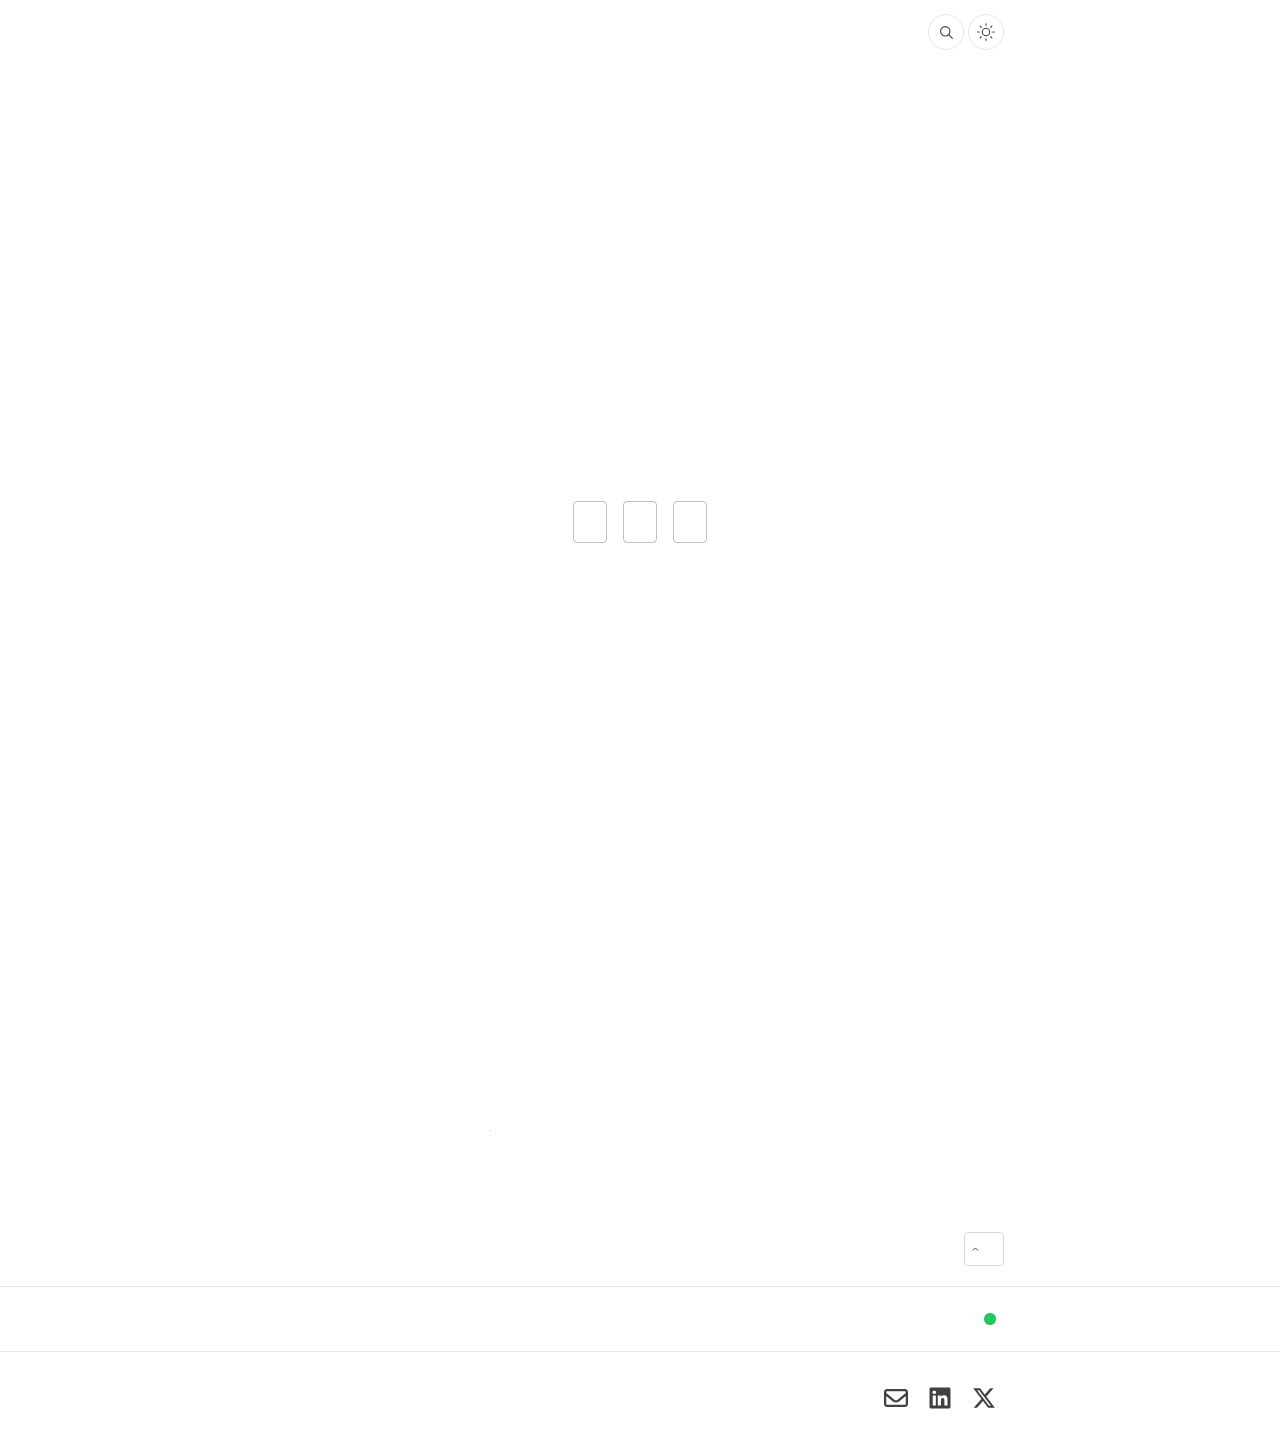
<file: index.html>
<!DOCTYPE html><html lang="en"> <head><!-- Global Metadata --><meta charset="utf-8"><meta name="viewport" content="width=device-width,initial-scale=1"><link rel="icon" type="image/svg+xml" href="/favicon.svg"><meta name="generator" content="Astro v4.13.3"><link rel="preload" href="/fonts/atkinson-regular.woff" as="font" type="font/woff" crossorigin><link rel="preload" href="/fonts/atkinson-bold.woff" as="font" type="font/woff" crossorigin><!-- Canonical URL --><link rel="canonical" href="https://sanisidrocultural.github.com/"><!-- Primary Meta Tags --><title>Home | San Isidro Cultural</title><meta name="title" content="Home | San Isidro Cultural"><meta name="description" content="Agenda cultural de los Museos, Casas de la Cultura y de la Juventud de San Isidro."><!-- Open Graph / Facebook --><meta property="og:type" content="website"><meta property="og:url" content="https://sanisidrocultural.github.com/"><meta property="og:title" content="Home | San Isidro Cultural"><meta property="og:description" content="Agenda cultural de los Museos, Casas de la Cultura y de la Juventud de San Isidro."><meta property="og:image" content="https://sanisidrocultural.github.com/open-graph.jpg"><!-- Twitter --><meta property="twitter:card" content="summary_large_image"><meta property="twitter:url" content="https://sanisidrocultural.github.com/"><meta property="twitter:title" content="Home | San Isidro Cultural"><meta property="twitter:description" content="Agenda cultural de los Museos, Casas de la Cultura y de la Juventud de San Isidro."><meta property="twitter:image" content="https://sanisidrocultural.github.com/open-graph.jpg"><!-- Sitemap --><link rel="sitemap" href="/sitemap-index.xml"><!-- RSS Feed --><link rel="alternate" type="application/rss+xml" title="Home | San Isidro Cultural" href="https://sanisidrocultural.github.com/rss.xml"><!-- Global Scripts --><script src="/js/theme.js"></script><script src="/js/scroll.js"></script><script src="/js/animate.js"></script><!-- <ViewTransitions  /> --><link rel="stylesheet" href="/_astro/_slug_.1dMe1UTz.css"><script type="module">document.addEventListener("astro:before-swap",e=>[...e.newDocument.head.querySelectorAll('link[as="font"]')].forEach(o=>o.remove()));
</script></head> <body> <header id="header" class="fixed top-0 w-full h-16 z-50" data-astro-cid-3ef6ksr2> <div class="w-full h-full mx-auto px-5 max-w-screen-md">  <div class="relative h-full w-full" data-astro-cid-3ef6ksr2> <div class="absolute left-0 top-1/2 -translate-y-1/2 flex gap-1 font-semibold" data-astro-cid-3ef6ksr2> <a href="/" class="flex gap-1 text-current hover:text-black dark:hover:text-white transition-colors duration-300 ease-in-out" data-astro-cid-3ef6ksr2> <div data-astro-cid-3ef6ksr2> San Isidro Cultural </div> </a> </div> <div class="absolute left-1/2 top-1/2 -translate-x-1/2 -translate-y-1/2" data-astro-cid-3ef6ksr2> <nav class="hidden md:flex items-center justify-center text-sm gap-1" data-astro-cid-3ef6ksr2> <a href="/museos" class="h-8 rounded-full px-3 text-current flex items-center justify-center transition-colors duration-300 ease-in-out hover:bg-black/5 dark:hover:bg-white/20 hover:text-black dark:hover:text-white" data-astro-cid-3ef6ksr2> Museos </a><a href="/casas" class="h-8 rounded-full px-3 text-current flex items-center justify-center transition-colors duration-300 ease-in-out hover:bg-black/5 dark:hover:bg-white/20 hover:text-black dark:hover:text-white" data-astro-cid-3ef6ksr2> Casas </a><a href="/juventud" class="h-8 rounded-full px-3 text-current flex items-center justify-center transition-colors duration-300 ease-in-out hover:bg-black/5 dark:hover:bg-white/20 hover:text-black dark:hover:text-white" data-astro-cid-3ef6ksr2> Juventud </a> </nav> </div> <div class="buttons absolute right-0 top-1/2 -translate-y-1/2 flex gap-1" data-astro-cid-3ef6ksr2> <a href="/search" aria-label="Search blog posts and projects on San Isidro Cultural" class="hidden md:flex size-9 rounded-full p-2 items-center justify-center bg-transparent hover:bg-black/5 dark:hover:bg-white/20 stroke-current hover:stroke-black hover:dark:stroke-white border border-black/10 dark:border-white/25 transition-colors duration-300 ease-in-out" data-astro-cid-3ef6ksr2> <svg class="size-full" data-astro-cid-3ef6ksr2> <use href="/ui.svg#search" data-astro-cid-3ef6ksr2></use> </svg> </a> <button id="header-theme-button" aria-label="Toggle light and dark theme" class="hidden md:flex size-9 rounded-full p-2 items-center justify-center bg-transparent hover:bg-black/5 dark:hover:bg-white/20 stroke-current hover:stroke-black hover:dark:stroke-white border border-black/10 dark:border-white/25 transition-colors duration-300 ease-in-out" data-astro-cid-3ef6ksr2> <svg class="size-full block dark:hidden" data-astro-cid-3ef6ksr2> <use href="/ui.svg#sun" data-astro-cid-3ef6ksr2></use> </svg> <svg class="size-full hidden dark:block" data-astro-cid-3ef6ksr2> <use href="/ui.svg#moon" data-astro-cid-3ef6ksr2></use> </svg> </button> <button id="header-drawer-button" aria-label="Toggle drawer open and closed" class="flex md:hidden size-9 rounded-full p-2 items-center justify-center bg-transparent hover:bg-black/5 dark:hover:bg-white/20 stroke-current hover:stroke-black hover:dark:stroke-white border border-black/10 dark:border-white/25 transition-colors duration-300 ease-in-out" data-astro-cid-3ef6ksr2> <svg id="drawer-open" class="size-full" data-astro-cid-3ef6ksr2> <use href="/ui.svg#menu" data-astro-cid-3ef6ksr2></use> </svg> <svg id="drawer-close" class="size-full" data-astro-cid-3ef6ksr2> <use href="/ui.svg#x" data-astro-cid-3ef6ksr2></use> </svg> </button> </div> </div>  </div> </header>  <script>
  function toggleDrawer() {
    const drawer = document.getElementById("drawer");
    const drawerButton = document.getElementById("header-drawer-button");
    drawer?.classList.toggle("open");
    drawerButton?.classList.toggle("open");
  }

  function initializeDrawerButton() {
    const drawerButton = document.getElementById("header-drawer-button");
    drawerButton?.addEventListener("click", toggleDrawer);
  }

  document.addEventListener("astro:after-swap", initializeDrawerButton);
  initializeDrawerButton();
</script> <div id="drawer" class="fixed inset-0 h-0 z-40 overflow-hidden flex flex-col items-center justify-center md:hidden bg-neutral-100 dark:bg-neutral-900 transition-[height] duration-300 ease-in-out" data-astro-cid-hxtyo74s> <nav class="flex flex-col items-center space-y-2" data-astro-cid-hxtyo74s> <a href="/museos" class="flex items-center justify-center px-3 py-1 rounded-full text-current hover:text-black dark:hover:text-white hover:bg-black/5 dark:hover:bg-white/20 transition-colors duration-300 ease-in-out" data-astro-cid-hxtyo74s> Museos </a><a href="/casas" class="flex items-center justify-center px-3 py-1 rounded-full text-current hover:text-black dark:hover:text-white hover:bg-black/5 dark:hover:bg-white/20 transition-colors duration-300 ease-in-out" data-astro-cid-hxtyo74s> Casas </a><a href="/juventud" class="flex items-center justify-center px-3 py-1 rounded-full text-current hover:text-black dark:hover:text-white hover:bg-black/5 dark:hover:bg-white/20 transition-colors duration-300 ease-in-out" data-astro-cid-hxtyo74s> Juventud </a> </nav> <div class="flex gap-1 mt-5" data-astro-cid-hxtyo74s> <a href="/search" aria-label="Search blog posts and projects on San Isidro Cultural" class="size-9 rounded-full p-2 items-center justify-center bg-transparent hover:bg-black/5 dark:hover:bg-white/20 stroke-current hover:stroke-black hover:dark:stroke-white border border-black/10 dark:border-white/25 transition-colors duration-300 ease-in-out" data-astro-cid-hxtyo74s> <svg class="size-full" data-astro-cid-hxtyo74s> <use href="/ui.svg#search" data-astro-cid-hxtyo74s></use> </svg> </a> <a href="/rss.xml" target="_blank" aria-label="Rss feed for San Isidro Cultural" class="size-9 rounded-full p-2 items-center justify-center bg-transparent hover:bg-black/5 dark:hover:bg-white/20 stroke-current hover:stroke-black hover:dark:stroke-white border border-black/10 dark:border-white/25 transition-colors duration-300 ease-in-out" data-astro-cid-hxtyo74s> <svg class="size-full" data-astro-cid-hxtyo74s> <use href="/ui.svg#rss" data-astro-cid-hxtyo74s></use> </svg> </a> <button id="drawer-theme-button" aria-label="Toggle light and dark theme" class="size-9 rounded-full p-2 items-center justify-center bg-transparent hover:bg-black/5 dark:hover:bg-white/20 stroke-current hover:stroke-black hover:dark:stroke-white border border-black/10 dark:border-white/25 transition-colors duration-300 ease-in-out" data-astro-cid-hxtyo74s> <svg class="block dark:hidden size-full" data-astro-cid-hxtyo74s> <use href="/ui.svg#sun" data-astro-cid-hxtyo74s></use> </svg> <svg class="hidden dark:block size-full" data-astro-cid-hxtyo74s> <use href="/ui.svg#moon" data-astro-cid-hxtyo74s></use> </svg> </button> </div> </div>  <main>   <div class="absolute inset-0 block dark:hidden"> <div id="" class="fixed inset-0"></div> <div id="" class="fixed inset-0"></div> <div id="" class="fixed inset-0"></div> </div>  <div class="absolute inset-0 bg-black hidden dark:block"> <div id="" class="fixed inset-0"></div> <div id="" class="fixed inset-0"></div> <div id="" class="fixed inset-0"></div> </div>  <div id="galaxy" class="fixed inset-0"> <div class="hidden dark:block"></div> </div>  <section class="relative h-screen w-full"> <div id="" class="animate absolute inset-0 top-1/4 overflow-hidden"> <div id="" class=""> <div id="" class=""> <div id="" class=""></div> </div> </div> </div> <div class="animate absolute h-full w-full flex items-center justify-center"> <div class="relative w-full h-full flex items-center justify-center"> <div class="p-5 text-center"> <p class="animated text-lg md:text-xl lg:text-2xl font-semibold opacity-75 mb-3">
Asociación Vecinal
</p> <p class="animated text-2xl md:text-3xl lg:text-4xl font-bold uppercase text-black dark:text-white mb-3">
San Isidro Cultural
</p> <p class="animated text-sm md:text-base lg:text-lg opacity-75">
Toda la info sobre cursos, talleres y actividades de nuestra localidad.
</p> <div id="ctaButtons" class="animated flex flex-wrap gap-4 justify-center mt-5"> <a href="/museos" class="py-2 px-4 truncate rounded text-xs md:text-sm lg:text-base border border-black/25 dark:border-white/25 hover:bg-black/5 hover:dark:bg-white/15 blend">
Museos
</a> <a href="/casas" class="py-2 px-4 truncate rounded text-xs md:text-sm lg:text-base border border-black/25 dark:border-white/25 hover:bg-black/5 hover:dark:bg-white/15 blend">
Casas de la Cultura
</a> <a href="/juventud" class="py-2 px-4 truncate rounded text-xs md:text-sm lg:text-base border border-black/25 dark:border-white/25 hover:bg-black/5 hover:dark:bg-white/15 blend">
Casa de la Juventud
</a> </div> </div> </div> </div> </section> <div class="relative bg-white dark:bg-black"> <div class="mx-auto max-w-screen-sm p-5 space-y-3 pb-3"> <!-- About Section --> <section class="animate"> <article> <p>Somos un conjunto vecinos de San Isidro que entendemos la política cultural como una herramienta para unir puentes entre los ciudadanos y el Municipio, y asegurar la participación ciudadana.</p> </article> </section> <!-- Contact Section --> <section class="animate"> <div> <p class="font-semibold text-black dark:text-white">
Contáctenos
</p> <p>
Escríbanos un email or contáctenos en nuestras redes sociales.
</p> <div class="grid grid-cols-4 gap-y-2 mt-4 auto-cols-min"> <div class="col-span-1 flex items-center gap-1"> <span class="whitespace-nowrap truncate"> Email </span> </div>
              <div class="col-span-3 truncate"> <a href="mailto:av.sanisidrocultural@gmail.com" target="_blank" class="w-fit col-span-3 group flex gap-1 items-center underline decoration-[.5px] decoration-black/25 dark:decoration-white/50 hover:decoration-black dark:hover:decoration-white text-black dark:text-white underline-offset-2 blend"> <span class="text-black/75 dark:text-white/75 group-hover:text-black group-hover:dark:text-white blend"> av.sanisidrocultural@gmail.com </span> </a> </div><div class="col-span-1 flex items-center gap-1"> <span class="whitespace-nowrap truncate"> LinkedIn </span> </div>
              <div class="col-span-3 truncate"> <a href="https://www.linkedin.com/" target="_blank" class="w-fit col-span-3 group flex gap-1 items-center underline decoration-[.5px] decoration-black/25 dark:decoration-white/50 hover:decoration-black dark:hover:decoration-white text-black dark:text-white underline-offset-2 blend"> <span class="text-black/75 dark:text-white/75 group-hover:text-black group-hover:dark:text-white blend"> av.sanisidrocultural </span> </a> </div><div class="col-span-1 flex items-center gap-1"> <span class="whitespace-nowrap truncate"> Twitter </span> </div>
              <div class="col-span-3 truncate"> <a href="https://twitter.com/" target="_blank" class="w-fit col-span-3 group flex gap-1 items-center underline decoration-[.5px] decoration-black/25 dark:decoration-white/50 hover:decoration-black dark:hover:decoration-white text-black dark:text-white underline-offset-2 blend"> <span class="text-black/75 dark:text-white/75 group-hover:text-black group-hover:dark:text-white blend"> av.sanisidrocultural </span> </a> </div> </div> </div></section> </div> </div>  </main> <footer class="relative bg-white dark:bg-black"> <div class="animate"> <section class="py-5"> <div class="w-full h-full mx-auto px-5 max-w-screen-md">  <div class="flex items-center justify-center sm:justify-end"> <button id="back-to-top" aria-label="Back to top of page" class="group flex w-fit p-1.5 gap-1.5 text-sm items-center border rounded hover:bg-black/5 hover:dark:bg-white/10 border-black/15 dark:border-white/20 transition-colors duration-300 ease-in-out"> <svg xmlns="http://www.w3.org/2000/svg" width="20" height="20" viewBox="0 0 24 24" fill="none" stroke-width="2.5" stroke-linecap="round" stroke-linejoin="round" class="stroke-current group-hover:stroke-black group-hover:dark:stroke-white rotate-90"> <line x1="19" y1="12" x2="5" y2="12" class="scale-x-0 group-hover:scale-x-100 translate-x-3 group-hover:translate-x-0 transition-all duration-300 ease-in-out"></line> <polyline points="12 19 5 12 12 5" class="translate-x-1 group-hover:translate-x-0 transition-all duration-300 ease-in-out"></polyline> </svg> <div class="w-full group-hover:text-black group-hover:dark:text-white transition-colors duration-300 ease-in-out">
Ir arriba
</div> </button> </div>  </div> </section> <section class="py-5 overflow-hidden whitespace-nowrap border-t border-black/10 dark:border-white/25"> <div class="w-full h-full mx-auto px-5 max-w-screen-md">  <div class="grid grid-cols-1 sm:grid-cols-2 gap-3"> <div class="flex flex-col items-center sm:items-start"> <a href="/" class="flex gap-1 w-fit font-semibold text-current hover:text-black dark:hover:text-white transition-colors duration-300 ease-in-out"> San Isidro Cultural </a> </div> <div class="flex gap-2 justify-center sm:justify-end items-center"> <span class="relative flex h-3 w-3"> <span class="animate-ping absolute inline-flex h-full w-full rounded-full bg-green-300"></span> <span class="relative inline-flex rounded-full h-3 w-3 bg-green-500"></span> </span>
Todo está bien...
</div> </div>  </div> </section> <section class="py-5 overflow-hidden whitespace-nowrap border-t border-black/10 dark:border-white/25"> <div class="w-full h-full mx-auto px-5 max-w-screen-md">  <div class="h-full grid grid-cols-1 sm:grid-cols-2 gap-3"> <div class="order-2 sm:order-1 flex flex-col items-center justify-center sm:items-start"> <div class="legal"> <a href="/legal/terms" class="text-current hover:text-black dark:hover:text-white transition-colors duration-300 ease-in-out">
Nosotros
</a> |
<a href="/legal/privacy" class="text-current hover:text-black dark:hover:text-white transition-colors duration-300 ease-in-out">
San Isidro
</a> </div> <div class="text-sm mt-2">
&copy; 2024 | Honestidad Brutal Marketing Agency
</div> </div> <div class="order-1 sm:order-2 flex justify-center sm:justify-end"> <div class="flex flex-wrap gap-1 items-center justify-center"> <a href="mailto:av.sanisidrocultural@gmail.com" target="_blank" aria-label="San Isidro Cultural on Email" class="group size-10 rounded-full p-2 items-center justify-center hover:bg-black/5 dark:hover:bg-white/20  blend"> <svg class="size-full fill-current group-hover:fill-black group-hover:dark:fill-white blend"> <use href="/social.svg#email"></use> </svg> </a><a href="https://www.linkedin.com/" target="_blank" aria-label="San Isidro Cultural on LinkedIn" class="group size-10 rounded-full p-2 items-center justify-center hover:bg-black/5 dark:hover:bg-white/20  blend"> <svg class="size-full fill-current group-hover:fill-black group-hover:dark:fill-white blend"> <use href="/social.svg#linkedin"></use> </svg> </a><a href="https://twitter.com/" target="_blank" aria-label="San Isidro Cultural on Twitter" class="group size-10 rounded-full p-2 items-center justify-center hover:bg-black/5 dark:hover:bg-white/20  blend"> <svg class="size-full fill-current group-hover:fill-black group-hover:dark:fill-white blend"> <use href="/social.svg#twitter-x"></use> </svg> </a> </div> </div> </div>  </div> </section> </div> </footer> <script>
  function goBackToTop(event) {
    event.preventDefault();
    window.scrollTo({
      top: 0,
      behavior: "smooth",
    });
  }

  function inintializeBackToTop() {
    const backToTop = document.getElementById("back-to-top");
    backToTop?.addEventListener("click", goBackToTop);
  }

  document.addEventListener("astro:after-swap", inintializeBackToTop);
  inintializeBackToTop();
</script> </body></html>
</file>
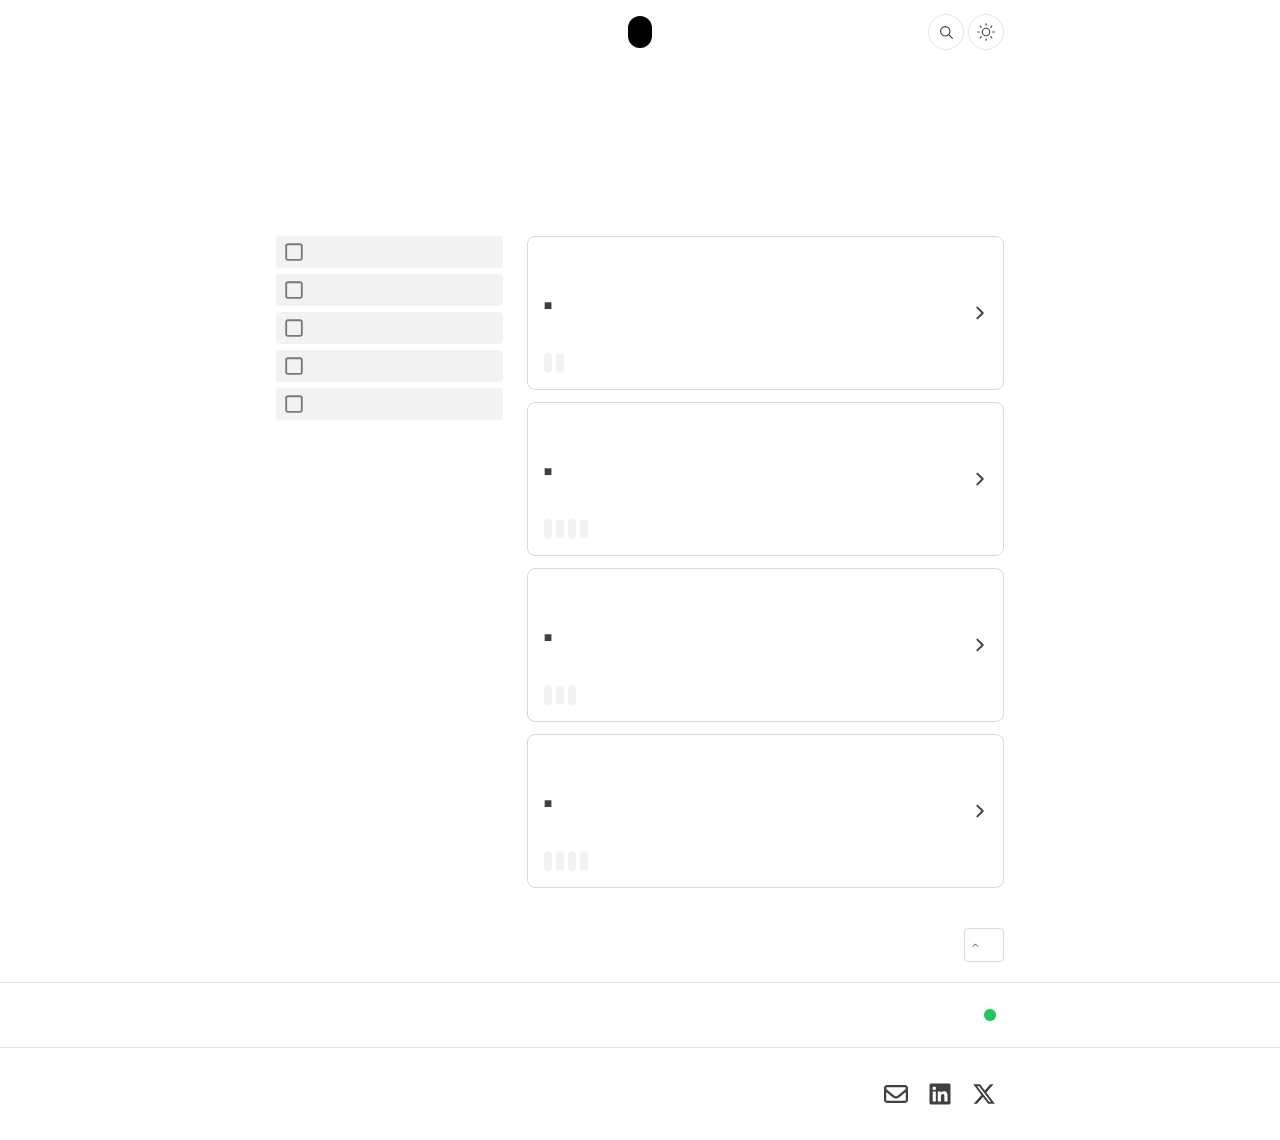
<file: casas/index.html>
<!DOCTYPE html><html lang="en"> <head><!-- Global Metadata --><meta charset="utf-8"><meta name="viewport" content="width=device-width,initial-scale=1"><link rel="icon" type="image/svg+xml" href="/favicon.svg"><meta name="generator" content="Astro v4.13.3"><link rel="preload" href="/fonts/atkinson-regular.woff" as="font" type="font/woff" crossorigin><link rel="preload" href="/fonts/atkinson-bold.woff" as="font" type="font/woff" crossorigin><!-- Canonical URL --><link rel="canonical" href="https://sanisidrocultural.github.com/casas/"><!-- Primary Meta Tags --><title>Casas de la Cultura | San Isidro Cultural</title><meta name="title" content="Casas de la Cultura | San Isidro Cultural"><meta name="description" content="Talleres y Cursos de las Casas de la Cultura."><!-- Open Graph / Facebook --><meta property="og:type" content="website"><meta property="og:url" content="https://sanisidrocultural.github.com/casas/"><meta property="og:title" content="Casas de la Cultura | San Isidro Cultural"><meta property="og:description" content="Talleres y Cursos de las Casas de la Cultura."><meta property="og:image" content="https://sanisidrocultural.github.com/open-graph.jpg"><!-- Twitter --><meta property="twitter:card" content="summary_large_image"><meta property="twitter:url" content="https://sanisidrocultural.github.com/casas/"><meta property="twitter:title" content="Casas de la Cultura | San Isidro Cultural"><meta property="twitter:description" content="Talleres y Cursos de las Casas de la Cultura."><meta property="twitter:image" content="https://sanisidrocultural.github.com/open-graph.jpg"><!-- Sitemap --><link rel="sitemap" href="/sitemap-index.xml"><!-- RSS Feed --><link rel="alternate" type="application/rss+xml" title="Casas de la Cultura | San Isidro Cultural" href="https://sanisidrocultural.github.com/rss.xml"><!-- Global Scripts --><script src="/js/theme.js"></script><script src="/js/scroll.js"></script><script src="/js/animate.js"></script><!-- <ViewTransitions  /> --><link rel="stylesheet" href="/_astro/_slug_.1dMe1UTz.css"><script type="module">document.addEventListener("astro:before-swap",e=>[...e.newDocument.head.querySelectorAll('link[as="font"]')].forEach(o=>o.remove()));
</script></head> <body> <header id="header" class="fixed top-0 w-full h-16 z-50" data-astro-cid-3ef6ksr2> <div class="w-full h-full mx-auto px-5 max-w-screen-md">  <div class="relative h-full w-full" data-astro-cid-3ef6ksr2> <div class="absolute left-0 top-1/2 -translate-y-1/2 flex gap-1 font-semibold" data-astro-cid-3ef6ksr2> <a href="/" class="flex gap-1 text-current hover:text-black dark:hover:text-white transition-colors duration-300 ease-in-out" data-astro-cid-3ef6ksr2> <div data-astro-cid-3ef6ksr2> San Isidro Cultural </div> </a> </div> <div class="absolute left-1/2 top-1/2 -translate-x-1/2 -translate-y-1/2" data-astro-cid-3ef6ksr2> <nav class="hidden md:flex items-center justify-center text-sm gap-1" data-astro-cid-3ef6ksr2> <a href="/museos" class="h-8 rounded-full px-3 text-current flex items-center justify-center transition-colors duration-300 ease-in-out hover:bg-black/5 dark:hover:bg-white/20 hover:text-black dark:hover:text-white" data-astro-cid-3ef6ksr2> Museos </a><a href="/casas" class="h-8 rounded-full px-3 flex items-center justify-center transition-colors duration-300 ease-in-out bg-black dark:bg-white text-white dark:text-black" data-astro-cid-3ef6ksr2> Casas </a><a href="/juventud" class="h-8 rounded-full px-3 text-current flex items-center justify-center transition-colors duration-300 ease-in-out hover:bg-black/5 dark:hover:bg-white/20 hover:text-black dark:hover:text-white" data-astro-cid-3ef6ksr2> Juventud </a> </nav> </div> <div class="buttons absolute right-0 top-1/2 -translate-y-1/2 flex gap-1" data-astro-cid-3ef6ksr2> <a href="/search" aria-label="Search blog posts and projects on San Isidro Cultural" class="hidden md:flex size-9 rounded-full p-2 items-center justify-center bg-transparent hover:bg-black/5 dark:hover:bg-white/20 stroke-current hover:stroke-black hover:dark:stroke-white border border-black/10 dark:border-white/25 transition-colors duration-300 ease-in-out" data-astro-cid-3ef6ksr2> <svg class="size-full" data-astro-cid-3ef6ksr2> <use href="/ui.svg#search" data-astro-cid-3ef6ksr2></use> </svg> </a> <button id="header-theme-button" aria-label="Toggle light and dark theme" class="hidden md:flex size-9 rounded-full p-2 items-center justify-center bg-transparent hover:bg-black/5 dark:hover:bg-white/20 stroke-current hover:stroke-black hover:dark:stroke-white border border-black/10 dark:border-white/25 transition-colors duration-300 ease-in-out" data-astro-cid-3ef6ksr2> <svg class="size-full block dark:hidden" data-astro-cid-3ef6ksr2> <use href="/ui.svg#sun" data-astro-cid-3ef6ksr2></use> </svg> <svg class="size-full hidden dark:block" data-astro-cid-3ef6ksr2> <use href="/ui.svg#moon" data-astro-cid-3ef6ksr2></use> </svg> </button> <button id="header-drawer-button" aria-label="Toggle drawer open and closed" class="flex md:hidden size-9 rounded-full p-2 items-center justify-center bg-transparent hover:bg-black/5 dark:hover:bg-white/20 stroke-current hover:stroke-black hover:dark:stroke-white border border-black/10 dark:border-white/25 transition-colors duration-300 ease-in-out" data-astro-cid-3ef6ksr2> <svg id="drawer-open" class="size-full" data-astro-cid-3ef6ksr2> <use href="/ui.svg#menu" data-astro-cid-3ef6ksr2></use> </svg> <svg id="drawer-close" class="size-full" data-astro-cid-3ef6ksr2> <use href="/ui.svg#x" data-astro-cid-3ef6ksr2></use> </svg> </button> </div> </div>  </div> </header>  <script>
  function toggleDrawer() {
    const drawer = document.getElementById("drawer");
    const drawerButton = document.getElementById("header-drawer-button");
    drawer?.classList.toggle("open");
    drawerButton?.classList.toggle("open");
  }

  function initializeDrawerButton() {
    const drawerButton = document.getElementById("header-drawer-button");
    drawerButton?.addEventListener("click", toggleDrawer);
  }

  document.addEventListener("astro:after-swap", initializeDrawerButton);
  initializeDrawerButton();
</script> <div id="drawer" class="fixed inset-0 h-0 z-40 overflow-hidden flex flex-col items-center justify-center md:hidden bg-neutral-100 dark:bg-neutral-900 transition-[height] duration-300 ease-in-out" data-astro-cid-hxtyo74s> <nav class="flex flex-col items-center space-y-2" data-astro-cid-hxtyo74s> <a href="/museos" class="flex items-center justify-center px-3 py-1 rounded-full text-current hover:text-black dark:hover:text-white hover:bg-black/5 dark:hover:bg-white/20 transition-colors duration-300 ease-in-out" data-astro-cid-hxtyo74s> Museos </a><a href="/casas" class="flex items-center justify-center px-3 py-1 rounded-full hover:text-black dark:hover:text-white hover:bg-black/5 dark:hover:bg-white/20 transition-colors duration-300 ease-in-out pointer-events-none bg-black dark:bg-white text-white dark:text-black" data-astro-cid-hxtyo74s> Casas </a><a href="/juventud" class="flex items-center justify-center px-3 py-1 rounded-full text-current hover:text-black dark:hover:text-white hover:bg-black/5 dark:hover:bg-white/20 transition-colors duration-300 ease-in-out" data-astro-cid-hxtyo74s> Juventud </a> </nav> <div class="flex gap-1 mt-5" data-astro-cid-hxtyo74s> <a href="/search" aria-label="Search blog posts and projects on San Isidro Cultural" class="size-9 rounded-full p-2 items-center justify-center bg-transparent hover:bg-black/5 dark:hover:bg-white/20 stroke-current hover:stroke-black hover:dark:stroke-white border border-black/10 dark:border-white/25 transition-colors duration-300 ease-in-out" data-astro-cid-hxtyo74s> <svg class="size-full" data-astro-cid-hxtyo74s> <use href="/ui.svg#search" data-astro-cid-hxtyo74s></use> </svg> </a> <a href="/rss.xml" target="_blank" aria-label="Rss feed for San Isidro Cultural" class="size-9 rounded-full p-2 items-center justify-center bg-transparent hover:bg-black/5 dark:hover:bg-white/20 stroke-current hover:stroke-black hover:dark:stroke-white border border-black/10 dark:border-white/25 transition-colors duration-300 ease-in-out" data-astro-cid-hxtyo74s> <svg class="size-full" data-astro-cid-hxtyo74s> <use href="/ui.svg#rss" data-astro-cid-hxtyo74s></use> </svg> </a> <button id="drawer-theme-button" aria-label="Toggle light and dark theme" class="size-9 rounded-full p-2 items-center justify-center bg-transparent hover:bg-black/5 dark:hover:bg-white/20 stroke-current hover:stroke-black hover:dark:stroke-white border border-black/10 dark:border-white/25 transition-colors duration-300 ease-in-out" data-astro-cid-hxtyo74s> <svg class="block dark:hidden size-full" data-astro-cid-hxtyo74s> <use href="/ui.svg#sun" data-astro-cid-hxtyo74s></use> </svg> <svg class="hidden dark:block size-full" data-astro-cid-hxtyo74s> <use href="/ui.svg#moon" data-astro-cid-hxtyo74s></use> </svg> </button> </div> </div>  <main>  <div class="pt-36 pb-5"> <div class="w-full h-full mx-auto px-5 max-w-screen-md">   <div class="animate page-heading"> Casas de la Cultura </div>   </div> </div> <div class="flex-1 py-5"> <div class="w-full h-full mx-auto px-5 max-w-screen-md">   <div class="animate"> <style>astro-island,astro-slot,astro-static-slot{display:contents}</style><script>(()=>{var e=async t=>{await(await t())()};(self.Astro||(self.Astro={})).load=e;window.dispatchEvent(new Event("astro:load"));})();;(()=>{var A=Object.defineProperty;var g=(i,o,a)=>o in i?A(i,o,{enumerable:!0,configurable:!0,writable:!0,value:a}):i[o]=a;var d=(i,o,a)=>g(i,typeof o!="symbol"?o+"":o,a);{let i={0:t=>m(t),1:t=>a(t),2:t=>new RegExp(t),3:t=>new Date(t),4:t=>new Map(a(t)),5:t=>new Set(a(t)),6:t=>BigInt(t),7:t=>new URL(t),8:t=>new Uint8Array(t),9:t=>new Uint16Array(t),10:t=>new Uint32Array(t)},o=t=>{let[l,e]=t;return l in i?i[l](e):void 0},a=t=>t.map(o),m=t=>typeof t!="object"||t===null?t:Object.fromEntries(Object.entries(t).map(([l,e])=>[l,o(e)]));class y extends HTMLElement{constructor(){super(...arguments);d(this,"Component");d(this,"hydrator");d(this,"hydrate",async()=>{var b;if(!this.hydrator||!this.isConnected)return;let e=(b=this.parentElement)==null?void 0:b.closest("astro-island[ssr]");if(e){e.addEventListener("astro:hydrate",this.hydrate,{once:!0});return}let c=this.querySelectorAll("astro-slot"),n={},h=this.querySelectorAll("template[data-astro-template]");for(let r of h){let s=r.closest(this.tagName);s!=null&&s.isSameNode(this)&&(n[r.getAttribute("data-astro-template")||"default"]=r.innerHTML,r.remove())}for(let r of c){let s=r.closest(this.tagName);s!=null&&s.isSameNode(this)&&(n[r.getAttribute("name")||"default"]=r.innerHTML)}let p;try{p=this.hasAttribute("props")?m(JSON.parse(this.getAttribute("props"))):{}}catch(r){let s=this.getAttribute("component-url")||"<unknown>",v=this.getAttribute("component-export");throw v&&(s+=` (export ${v})`),console.error(`[hydrate] Error parsing props for component ${s}`,this.getAttribute("props"),r),r}let u;await this.hydrator(this)(this.Component,p,n,{client:this.getAttribute("client")}),this.removeAttribute("ssr"),this.dispatchEvent(new CustomEvent("astro:hydrate"))});d(this,"unmount",()=>{this.isConnected||this.dispatchEvent(new CustomEvent("astro:unmount"))})}disconnectedCallback(){document.removeEventListener("astro:after-swap",this.unmount),document.addEventListener("astro:after-swap",this.unmount,{once:!0})}connectedCallback(){if(!this.hasAttribute("await-children")||document.readyState==="interactive"||document.readyState==="complete")this.childrenConnectedCallback();else{let e=()=>{document.removeEventListener("DOMContentLoaded",e),c.disconnect(),this.childrenConnectedCallback()},c=new MutationObserver(()=>{var n;((n=this.lastChild)==null?void 0:n.nodeType)===Node.COMMENT_NODE&&this.lastChild.nodeValue==="astro:end"&&(this.lastChild.remove(),e())});c.observe(this,{childList:!0}),document.addEventListener("DOMContentLoaded",e)}}async childrenConnectedCallback(){let e=this.getAttribute("before-hydration-url");e&&await import(e),this.start()}async start(){let e=JSON.parse(this.getAttribute("opts")),c=this.getAttribute("client");if(Astro[c]===void 0){window.addEventListener(`astro:${c}`,()=>this.start(),{once:!0});return}try{await Astro[c](async()=>{let n=this.getAttribute("renderer-url"),[h,{default:p}]=await Promise.all([import(this.getAttribute("component-url")),n?import(n):()=>()=>{}]),u=this.getAttribute("component-export")||"default";if(!u.includes("."))this.Component=h[u];else{this.Component=h;for(let f of u.split("."))this.Component=this.Component[f]}return this.hydrator=p,this.hydrate},e,this)}catch(n){console.error(`[astro-island] Error hydrating ${this.getAttribute("component-url")}`,n)}}attributeChangedCallback(){this.hydrate()}}d(y,"observedAttributes",["props"]),customElements.get("astro-island")||customElements.define("astro-island",y)}})();</script><script>window._$HY||(e=>{let t=e=>e&&e.hasAttribute&&(e.hasAttribute("data-hk")?e:t(e.host&&e.host.nodeType?e.host:e.parentNode));["click", "input"].forEach((o=>document.addEventListener(o,(o=>{let a=o.composedPath&&o.composedPath()[0]||o.target,s=t(a);s&&!e.completed.has(s)&&e.events.push([s,o])}))))})(_$HY={events:[],completed:new WeakSet,r:{},fe(){}});</script><!--xs--><astro-island uid="kNgg0" data-solid-render-id="s0" component-url="/_astro/Casas.BNUoyUL3.js" component-export="default" renderer-url="/_astro/client.CfKaPK3A.js" props="{&quot;tags&quot;:[1,[[0,&quot;CC Beccar&quot;],[0,&quot;CC Boulogne&quot;],[0,&quot;CC Martinez Saavedra&quot;],[0,&quot;CC Villa Adelina&quot;],[0,&quot;Tecnologia&quot;]]],&quot;data&quot;:[1,[[0,{&quot;id&quot;:[0,&quot;buzzone-celulares-android/index.mdx&quot;],&quot;slug&quot;:[0,&quot;buzzone-celulares-android&quot;],&quot;body&quot;:[0,&quot;import PayComponent from \&quot;@components/PayComponent.astro\&quot;\n\n&lt;PayComponent&gt;&lt;/PayComponent&gt;\n\n## Solicitar la vacante para...\n\nimport ButtonComponent from \&quot;@components/ButtonComponent.astro\&quot;\n\n&lt;ButtonComponent \n  name=\&quot;MARTINEZ SEDE SAAVEDRA, martes de 9 a 10:45\&quot;\n  link=\&quot;https://www.sanisidro.gob.ar/content/ccms-celulares-android-buzzone-martes-9hs-presencial\&quot;&gt;\n&lt;/ButtonComponent&gt;\n\n&quot;],&quot;collection&quot;:[0,&quot;casas&quot;],&quot;data&quot;:[0,{&quot;title&quot;:[0,&quot;Celulares Android&quot;],&quot;teacher&quot;:[0,&quot;Mariela Buzzone&quot;],&quot;summary&quot;:[0,&quot;Curso introductorio dirigido a personas que se inician en el mundo del celular o cambiaron el equipo y desean sumar herramientas para manejarlo mejor.&quot;],&quot;date&quot;:[3,&quot;2024-07-12T03:00:00.000Z&quot;],&quot;tags&quot;:[1,[[0,&quot;CC Martinez Saavedra&quot;],[0,&quot;Tecnologia&quot;]]],&quot;draft&quot;:[0,false]}],&quot;render&quot;:[0,null]}],[0,{&quot;id&quot;:[0,&quot;guarderas-celular/index.mdx&quot;],&quot;slug&quot;:[0,&quot;guarderas-celular&quot;],&quot;body&quot;:[0,&quot;\nimport PayComponent from \&quot;@components/PayComponent.astro\&quot;\n\n&lt;PayComponent&gt;&lt;/PayComponent&gt;\n\n## Solicitar la vacante para...\n\nimport ButtonComponent from \&quot;@components/ButtonComponent.astro\&quot;\n\n&lt;ButtonComponent \n  name=\&quot;BECCAR lunes de 9:30 a 11:00\&quot;\n  link=\&quot;https://www.sanisidro.gob.ar/content/ccb-aprendiendo-el-uso-del-celular-paulo-guarderas-lunes-930hs-presencial\&quot;&gt;\n&lt;/ButtonComponent&gt;\n\n&lt;ButtonComponent\n  name=\&quot;BECCAR miércoles de 13:00 a 14:30\&quot;\n  link=\&quot;https://www.sanisidro.gob.ar/content/ccb-aprendiendo-el-uso-del-celular-paulo-guarderas-miercoles-13hs-presencial\&quot;&gt;\n&lt;/ButtonComponent&gt;\n\n&lt;ButtonComponent\n  name=\&quot;BOULOGNE viernes de 14 a 15:30\&quot;\n  link=\&quot;https://www.sanisidro.gob.ar/content/ccbou-aprendiendo-el-uso-del-celular-guarderas-viernes-14hs-presencial-0\&quot;&gt;\n&lt;/ButtonComponent&gt;\n\n&lt;ButtonComponent \n  name=\&quot;VILLA ADELINA martes de 9:00 a 10:30\&quot;\n  link=\&quot;https://www.sanisidro.gob.ar/content/ccv-aprendiendo-el-uso-del-celular-paulo-guarderas-martes-9h-presencial\&quot;&gt;\n&lt;/ButtonComponent&gt;&quot;],&quot;collection&quot;:[0,&quot;casas&quot;],&quot;data&quot;:[0,{&quot;title&quot;:[0,&quot;Aprendiendo el uso del celular&quot;],&quot;teacher&quot;:[0,&quot;Paulo Guarderas&quot;],&quot;summary&quot;:[0,&quot;Aprender a usar el celular de manera sencilla, aprendiendo también todas las herramientas que posee Whatsapp y otras aplicaciones. Utilizamos herramientas que contiene el sistema Android para mejorar la funcionalidad de nuestro celular.&quot;],&quot;date&quot;:[3,&quot;2024-07-12T03:00:00.000Z&quot;],&quot;tags&quot;:[1,[[0,&quot;CC Beccar&quot;],[0,&quot;CC Boulogne&quot;],[0,&quot;CC Villa Adelina&quot;],[0,&quot;Tecnologia&quot;]]],&quot;draft&quot;:[0,false]}],&quot;render&quot;:[0,null]}],[0,{&quot;id&quot;:[0,&quot;guarderas-notebook/index.mdx&quot;],&quot;slug&quot;:[0,&quot;guarderas-notebook&quot;],&quot;body&quot;:[0,&quot;\nimport PayComponent from \&quot;@components/PayComponent.astro\&quot;\n\n&lt;PayComponent&gt;&lt;/PayComponent&gt;\n\n## Solicitar la vacante para...\n\nimport ButtonComponent from \&quot;@components/ButtonComponent.astro\&quot;\n\n&lt;ButtonComponent \n  name=\&quot;BECCAR jueves de 13 a 14:30\&quot;\n  link=\&quot;https://www.sanisidro.gob.ar/content/ccb-aprendiendo-usar-la-notebook-paulo-guarderas-jueves-13hs-presencial\&quot;&gt;\n&lt;/ButtonComponent&gt;\n\n&lt;ButtonComponent \n  name=\&quot;VILLA ADELINA lunes de 17:30 a 19\&quot;\n  link=\&quot;https://www.sanisidro.gob.ar/content/ccv-aprendiendo-usar-la-notebook-paulo-guarderas-lunes-1730h-presencial\&quot;&gt;\n&lt;/ButtonComponent&gt;\n\n\n&quot;],&quot;collection&quot;:[0,&quot;casas&quot;],&quot;data&quot;:[0,{&quot;title&quot;:[0,&quot;Aprendiendo el uso de la notebook&quot;],&quot;teacher&quot;:[0,&quot;Paulo Guarderas&quot;],&quot;summary&quot;:[0,&quot;Brindar herramientas que contribuyan al conocimiento de nuestra notebook para incorporarlo en el uso diario&quot;],&quot;date&quot;:[3,&quot;2024-07-12T03:00:00.000Z&quot;],&quot;tags&quot;:[1,[[0,&quot;CC Beccar&quot;],[0,&quot;CC Villa Adelina&quot;],[0,&quot;Tecnologia&quot;]]],&quot;draft&quot;:[0,false]}],&quot;render&quot;:[0,null]}],[0,{&quot;id&quot;:[0,&quot;guarderas-trabajo/index.mdx&quot;],&quot;slug&quot;:[0,&quot;guarderas-trabajo&quot;],&quot;body&quot;:[0,&quot;import PayComponent from \&quot;@components/PayComponent.astro\&quot;\n\n&lt;PayComponent&gt;&lt;/PayComponent&gt;\n\n## Solicitar la vacante para...\n\nimport ButtonComponent from \&quot;@components/ButtonComponent.astro\&quot;\n\n&lt;ButtonComponent \n  name=\&quot;BECCAR miércoles de 15:00 a 16:30\&quot;\n  link=\&quot;https://www.sanisidro.gob.ar/content/ccb-el-trabajo-de-buscar-trabajo-paulo-guarderas-miercoles-15hs-presencial\&quot;&gt;\n&lt;/ButtonComponent&gt;\n\n&lt;ButtonComponent \n  name=\&quot;BOULOGNE viernes de 18 a 19:30\&quot;\n  link=\&quot;https://www.sanisidro.gob.ar/content/ccbou-el-trabajo-de-buscar-trabajo-guarderas-viernes-18hs-presencial\&quot;&gt;\n&lt;/ButtonComponent&gt;\n\n&lt;ButtonComponent \n  name=\&quot;VILLA ADELINA martes de 17:30 a 19\&quot;\n  link=\&quot;https://www.sanisidro.gob.ar/content/ccv-el-trabajo-de-buscar-trabajo-paulo-guarderas-martes-1730h-presencial\&quot;&gt;\n&lt;/ButtonComponent&gt;\n\n\n&quot;],&quot;collection&quot;:[0,&quot;casas&quot;],&quot;data&quot;:[0,{&quot;title&quot;:[0,&quot;El trabajo de buscar trabajo&quot;],&quot;teacher&quot;:[0,&quot;Paulo Guarderas&quot;],&quot;summary&quot;:[0,&quot;Confección y armado de los CVs. Herramientas y técnicas para mejorar habilidades en la búsqueda laboral.  Definición de objetivos profesionales Identificación de habilidades y fortalezas Elaboración de un C.V. efectivo Estructura y contenido de CV Carta de presentación y perfil en redes sociales Estrategias de búsqueda de empleo Métodos de búsqueda (bolsas de trabajo, redes sociales, contactos personales, plataformas online)&quot;],&quot;date&quot;:[3,&quot;2024-07-12T03:00:00.000Z&quot;],&quot;tags&quot;:[1,[[0,&quot;CC Beccar&quot;],[0,&quot;CC Boulogne&quot;],[0,&quot;CC Villa Adelina&quot;],[0,&quot;Tecnologia&quot;]]],&quot;draft&quot;:[0,false]}],&quot;render&quot;:[0,null]}]]]}" ssr="" client="load" opts="{&quot;name&quot;:&quot;Casas&quot;,&quot;value&quot;:true}" await-children=""><div data-hk="s00-0-0-0" class="grid grid-cols-1 sm:grid-cols-3 gap-6"><div class="col-span-3 sm:col-span-1"><div class="sticky top-24"><div class="text-sm font-semibold uppercase mb-2 text-black dark:text-white">Filter</div><ul class="flex flex-wrap sm:flex-col gap-1.5"><li data-hk="s00-0-0-1-0"><button class="w-full px-2 py-1 rounded whitespace-nowrap overflow-hidden overflow-ellipsis flex gap-2 items-center bg-black/5 dark:bg-white/10 hover:bg-black/10 hover:dark:bg-white/15 transition-colors duration-300 ease-in-out"><svg class="size-5 fill-black/50 dark:fill-white/50 transition-colors duration-300 ease-in-out"><use href="/ui.svg#square" class="block"></use><use href="/ui.svg#square-check" class="hidden"></use></svg><!--$-->CC Beccar<!--/--></button></li><li data-hk="s00-0-0-1-1"><button class="w-full px-2 py-1 rounded whitespace-nowrap overflow-hidden overflow-ellipsis flex gap-2 items-center bg-black/5 dark:bg-white/10 hover:bg-black/10 hover:dark:bg-white/15 transition-colors duration-300 ease-in-out"><svg class="size-5 fill-black/50 dark:fill-white/50 transition-colors duration-300 ease-in-out"><use href="/ui.svg#square" class="block"></use><use href="/ui.svg#square-check" class="hidden"></use></svg><!--$-->CC Boulogne<!--/--></button></li><li data-hk="s00-0-0-1-2"><button class="w-full px-2 py-1 rounded whitespace-nowrap overflow-hidden overflow-ellipsis flex gap-2 items-center bg-black/5 dark:bg-white/10 hover:bg-black/10 hover:dark:bg-white/15 transition-colors duration-300 ease-in-out"><svg class="size-5 fill-black/50 dark:fill-white/50 transition-colors duration-300 ease-in-out"><use href="/ui.svg#square" class="block"></use><use href="/ui.svg#square-check" class="hidden"></use></svg><!--$-->CC Martinez Saavedra<!--/--></button></li><li data-hk="s00-0-0-1-3"><button class="w-full px-2 py-1 rounded whitespace-nowrap overflow-hidden overflow-ellipsis flex gap-2 items-center bg-black/5 dark:bg-white/10 hover:bg-black/10 hover:dark:bg-white/15 transition-colors duration-300 ease-in-out"><svg class="size-5 fill-black/50 dark:fill-white/50 transition-colors duration-300 ease-in-out"><use href="/ui.svg#square" class="block"></use><use href="/ui.svg#square-check" class="hidden"></use></svg><!--$-->CC Villa Adelina<!--/--></button></li><li data-hk="s00-0-0-1-4"><button class="w-full px-2 py-1 rounded whitespace-nowrap overflow-hidden overflow-ellipsis flex gap-2 items-center bg-black/5 dark:bg-white/10 hover:bg-black/10 hover:dark:bg-white/15 transition-colors duration-300 ease-in-out"><svg class="size-5 fill-black/50 dark:fill-white/50 transition-colors duration-300 ease-in-out"><use href="/ui.svg#square" class="block"></use><use href="/ui.svg#square-check" class="hidden"></use></svg><!--$-->Tecnologia<!--/--></button></li></ul></div></div><div class="col-span-3 sm:col-span-2"><div class="flex flex-col"><div class="text-sm uppercase mb-2">SHOWING <!--$-->0<!--/--> OF <!--$-->4<!--/--> POSTS</div><ul class="flex flex-col gap-3"></ul></div></div></div><!--astro:end--></astro-island> </div>   </div> </div>  </main> <footer class="relative bg-white dark:bg-black"> <div class="animate"> <section class="py-5"> <div class="w-full h-full mx-auto px-5 max-w-screen-md">  <div class="flex items-center justify-center sm:justify-end"> <button id="back-to-top" aria-label="Back to top of page" class="group flex w-fit p-1.5 gap-1.5 text-sm items-center border rounded hover:bg-black/5 hover:dark:bg-white/10 border-black/15 dark:border-white/20 transition-colors duration-300 ease-in-out"> <svg xmlns="http://www.w3.org/2000/svg" width="20" height="20" viewBox="0 0 24 24" fill="none" stroke-width="2.5" stroke-linecap="round" stroke-linejoin="round" class="stroke-current group-hover:stroke-black group-hover:dark:stroke-white rotate-90"> <line x1="19" y1="12" x2="5" y2="12" class="scale-x-0 group-hover:scale-x-100 translate-x-3 group-hover:translate-x-0 transition-all duration-300 ease-in-out"></line> <polyline points="12 19 5 12 12 5" class="translate-x-1 group-hover:translate-x-0 transition-all duration-300 ease-in-out"></polyline> </svg> <div class="w-full group-hover:text-black group-hover:dark:text-white transition-colors duration-300 ease-in-out">
Ir arriba
</div> </button> </div>  </div> </section> <section class="py-5 overflow-hidden whitespace-nowrap border-t border-black/10 dark:border-white/25"> <div class="w-full h-full mx-auto px-5 max-w-screen-md">  <div class="grid grid-cols-1 sm:grid-cols-2 gap-3"> <div class="flex flex-col items-center sm:items-start"> <a href="/" class="flex gap-1 w-fit font-semibold text-current hover:text-black dark:hover:text-white transition-colors duration-300 ease-in-out"> San Isidro Cultural </a> </div> <div class="flex gap-2 justify-center sm:justify-end items-center"> <span class="relative flex h-3 w-3"> <span class="animate-ping absolute inline-flex h-full w-full rounded-full bg-green-300"></span> <span class="relative inline-flex rounded-full h-3 w-3 bg-green-500"></span> </span>
Todo está bien...
</div> </div>  </div> </section> <section class="py-5 overflow-hidden whitespace-nowrap border-t border-black/10 dark:border-white/25"> <div class="w-full h-full mx-auto px-5 max-w-screen-md">  <div class="h-full grid grid-cols-1 sm:grid-cols-2 gap-3"> <div class="order-2 sm:order-1 flex flex-col items-center justify-center sm:items-start"> <div class="legal"> <a href="/legal/terms" class="text-current hover:text-black dark:hover:text-white transition-colors duration-300 ease-in-out">
Nosotros
</a> |
<a href="/legal/privacy" class="text-current hover:text-black dark:hover:text-white transition-colors duration-300 ease-in-out">
San Isidro
</a> </div> <div class="text-sm mt-2">
&copy; 2024 | Honestidad Brutal Marketing Agency
</div> </div> <div class="order-1 sm:order-2 flex justify-center sm:justify-end"> <div class="flex flex-wrap gap-1 items-center justify-center"> <a href="mailto:av.sanisidrocultural@gmail.com" target="_blank" aria-label="San Isidro Cultural on Email" class="group size-10 rounded-full p-2 items-center justify-center hover:bg-black/5 dark:hover:bg-white/20  blend"> <svg class="size-full fill-current group-hover:fill-black group-hover:dark:fill-white blend"> <use href="/social.svg#email"></use> </svg> </a><a href="https://www.linkedin.com/" target="_blank" aria-label="San Isidro Cultural on LinkedIn" class="group size-10 rounded-full p-2 items-center justify-center hover:bg-black/5 dark:hover:bg-white/20  blend"> <svg class="size-full fill-current group-hover:fill-black group-hover:dark:fill-white blend"> <use href="/social.svg#linkedin"></use> </svg> </a><a href="https://twitter.com/" target="_blank" aria-label="San Isidro Cultural on Twitter" class="group size-10 rounded-full p-2 items-center justify-center hover:bg-black/5 dark:hover:bg-white/20  blend"> <svg class="size-full fill-current group-hover:fill-black group-hover:dark:fill-white blend"> <use href="/social.svg#twitter-x"></use> </svg> </a> </div> </div> </div>  </div> </section> </div> </footer> <script>
  function goBackToTop(event) {
    event.preventDefault();
    window.scrollTo({
      top: 0,
      behavior: "smooth",
    });
  }

  function inintializeBackToTop() {
    const backToTop = document.getElementById("back-to-top");
    backToTop?.addEventListener("click", goBackToTop);
  }

  document.addEventListener("astro:after-swap", inintializeBackToTop);
  inintializeBackToTop();
</script> </body></html>
</file>
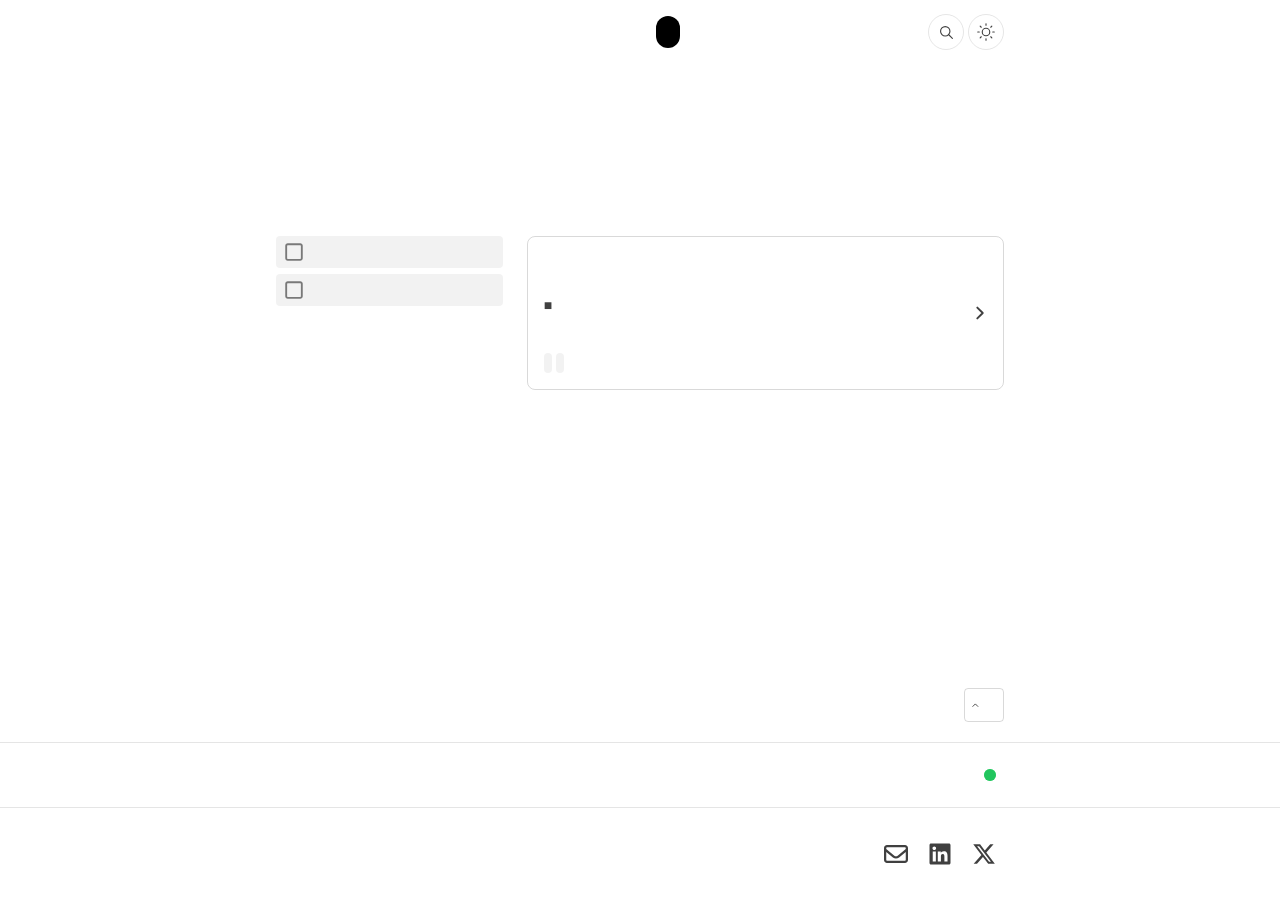
<file: juventud/index.html>
<!DOCTYPE html><html lang="en"> <head><!-- Global Metadata --><meta charset="utf-8"><meta name="viewport" content="width=device-width,initial-scale=1"><link rel="icon" type="image/svg+xml" href="/favicon.svg"><meta name="generator" content="Astro v4.13.3"><link rel="preload" href="/fonts/atkinson-regular.woff" as="font" type="font/woff" crossorigin><link rel="preload" href="/fonts/atkinson-bold.woff" as="font" type="font/woff" crossorigin><!-- Canonical URL --><link rel="canonical" href="https://sanisidrocultural.github.com/juventud/"><!-- Primary Meta Tags --><title>Casa de la Juventud | San Isidro Cultural</title><meta name="title" content="Casa de la Juventud | San Isidro Cultural"><meta name="description" content="Talleres y Cursos de la Casa de la Juventud."><!-- Open Graph / Facebook --><meta property="og:type" content="website"><meta property="og:url" content="https://sanisidrocultural.github.com/juventud/"><meta property="og:title" content="Casa de la Juventud | San Isidro Cultural"><meta property="og:description" content="Talleres y Cursos de la Casa de la Juventud."><meta property="og:image" content="https://sanisidrocultural.github.com/open-graph.jpg"><!-- Twitter --><meta property="twitter:card" content="summary_large_image"><meta property="twitter:url" content="https://sanisidrocultural.github.com/juventud/"><meta property="twitter:title" content="Casa de la Juventud | San Isidro Cultural"><meta property="twitter:description" content="Talleres y Cursos de la Casa de la Juventud."><meta property="twitter:image" content="https://sanisidrocultural.github.com/open-graph.jpg"><!-- Sitemap --><link rel="sitemap" href="/sitemap-index.xml"><!-- RSS Feed --><link rel="alternate" type="application/rss+xml" title="Casa de la Juventud | San Isidro Cultural" href="https://sanisidrocultural.github.com/rss.xml"><!-- Global Scripts --><script src="/js/theme.js"></script><script src="/js/scroll.js"></script><script src="/js/animate.js"></script><!-- <ViewTransitions  /> --><link rel="stylesheet" href="/_astro/_slug_.1dMe1UTz.css"><script type="module">document.addEventListener("astro:before-swap",e=>[...e.newDocument.head.querySelectorAll('link[as="font"]')].forEach(o=>o.remove()));
</script></head> <body> <header id="header" class="fixed top-0 w-full h-16 z-50" data-astro-cid-3ef6ksr2> <div class="w-full h-full mx-auto px-5 max-w-screen-md">  <div class="relative h-full w-full" data-astro-cid-3ef6ksr2> <div class="absolute left-0 top-1/2 -translate-y-1/2 flex gap-1 font-semibold" data-astro-cid-3ef6ksr2> <a href="/" class="flex gap-1 text-current hover:text-black dark:hover:text-white transition-colors duration-300 ease-in-out" data-astro-cid-3ef6ksr2> <div data-astro-cid-3ef6ksr2> San Isidro Cultural </div> </a> </div> <div class="absolute left-1/2 top-1/2 -translate-x-1/2 -translate-y-1/2" data-astro-cid-3ef6ksr2> <nav class="hidden md:flex items-center justify-center text-sm gap-1" data-astro-cid-3ef6ksr2> <a href="/museos" class="h-8 rounded-full px-3 text-current flex items-center justify-center transition-colors duration-300 ease-in-out hover:bg-black/5 dark:hover:bg-white/20 hover:text-black dark:hover:text-white" data-astro-cid-3ef6ksr2> Museos </a><a href="/casas" class="h-8 rounded-full px-3 text-current flex items-center justify-center transition-colors duration-300 ease-in-out hover:bg-black/5 dark:hover:bg-white/20 hover:text-black dark:hover:text-white" data-astro-cid-3ef6ksr2> Casas </a><a href="/juventud" class="h-8 rounded-full px-3 flex items-center justify-center transition-colors duration-300 ease-in-out bg-black dark:bg-white text-white dark:text-black" data-astro-cid-3ef6ksr2> Juventud </a> </nav> </div> <div class="buttons absolute right-0 top-1/2 -translate-y-1/2 flex gap-1" data-astro-cid-3ef6ksr2> <a href="/search" aria-label="Search blog posts and projects on San Isidro Cultural" class="hidden md:flex size-9 rounded-full p-2 items-center justify-center bg-transparent hover:bg-black/5 dark:hover:bg-white/20 stroke-current hover:stroke-black hover:dark:stroke-white border border-black/10 dark:border-white/25 transition-colors duration-300 ease-in-out" data-astro-cid-3ef6ksr2> <svg class="size-full" data-astro-cid-3ef6ksr2> <use href="/ui.svg#search" data-astro-cid-3ef6ksr2></use> </svg> </a> <button id="header-theme-button" aria-label="Toggle light and dark theme" class="hidden md:flex size-9 rounded-full p-2 items-center justify-center bg-transparent hover:bg-black/5 dark:hover:bg-white/20 stroke-current hover:stroke-black hover:dark:stroke-white border border-black/10 dark:border-white/25 transition-colors duration-300 ease-in-out" data-astro-cid-3ef6ksr2> <svg class="size-full block dark:hidden" data-astro-cid-3ef6ksr2> <use href="/ui.svg#sun" data-astro-cid-3ef6ksr2></use> </svg> <svg class="size-full hidden dark:block" data-astro-cid-3ef6ksr2> <use href="/ui.svg#moon" data-astro-cid-3ef6ksr2></use> </svg> </button> <button id="header-drawer-button" aria-label="Toggle drawer open and closed" class="flex md:hidden size-9 rounded-full p-2 items-center justify-center bg-transparent hover:bg-black/5 dark:hover:bg-white/20 stroke-current hover:stroke-black hover:dark:stroke-white border border-black/10 dark:border-white/25 transition-colors duration-300 ease-in-out" data-astro-cid-3ef6ksr2> <svg id="drawer-open" class="size-full" data-astro-cid-3ef6ksr2> <use href="/ui.svg#menu" data-astro-cid-3ef6ksr2></use> </svg> <svg id="drawer-close" class="size-full" data-astro-cid-3ef6ksr2> <use href="/ui.svg#x" data-astro-cid-3ef6ksr2></use> </svg> </button> </div> </div>  </div> </header>  <script>
  function toggleDrawer() {
    const drawer = document.getElementById("drawer");
    const drawerButton = document.getElementById("header-drawer-button");
    drawer?.classList.toggle("open");
    drawerButton?.classList.toggle("open");
  }

  function initializeDrawerButton() {
    const drawerButton = document.getElementById("header-drawer-button");
    drawerButton?.addEventListener("click", toggleDrawer);
  }

  document.addEventListener("astro:after-swap", initializeDrawerButton);
  initializeDrawerButton();
</script> <div id="drawer" class="fixed inset-0 h-0 z-40 overflow-hidden flex flex-col items-center justify-center md:hidden bg-neutral-100 dark:bg-neutral-900 transition-[height] duration-300 ease-in-out" data-astro-cid-hxtyo74s> <nav class="flex flex-col items-center space-y-2" data-astro-cid-hxtyo74s> <a href="/museos" class="flex items-center justify-center px-3 py-1 rounded-full text-current hover:text-black dark:hover:text-white hover:bg-black/5 dark:hover:bg-white/20 transition-colors duration-300 ease-in-out" data-astro-cid-hxtyo74s> Museos </a><a href="/casas" class="flex items-center justify-center px-3 py-1 rounded-full text-current hover:text-black dark:hover:text-white hover:bg-black/5 dark:hover:bg-white/20 transition-colors duration-300 ease-in-out" data-astro-cid-hxtyo74s> Casas </a><a href="/juventud" class="flex items-center justify-center px-3 py-1 rounded-full hover:text-black dark:hover:text-white hover:bg-black/5 dark:hover:bg-white/20 transition-colors duration-300 ease-in-out pointer-events-none bg-black dark:bg-white text-white dark:text-black" data-astro-cid-hxtyo74s> Juventud </a> </nav> <div class="flex gap-1 mt-5" data-astro-cid-hxtyo74s> <a href="/search" aria-label="Search blog posts and projects on San Isidro Cultural" class="size-9 rounded-full p-2 items-center justify-center bg-transparent hover:bg-black/5 dark:hover:bg-white/20 stroke-current hover:stroke-black hover:dark:stroke-white border border-black/10 dark:border-white/25 transition-colors duration-300 ease-in-out" data-astro-cid-hxtyo74s> <svg class="size-full" data-astro-cid-hxtyo74s> <use href="/ui.svg#search" data-astro-cid-hxtyo74s></use> </svg> </a> <a href="/rss.xml" target="_blank" aria-label="Rss feed for San Isidro Cultural" class="size-9 rounded-full p-2 items-center justify-center bg-transparent hover:bg-black/5 dark:hover:bg-white/20 stroke-current hover:stroke-black hover:dark:stroke-white border border-black/10 dark:border-white/25 transition-colors duration-300 ease-in-out" data-astro-cid-hxtyo74s> <svg class="size-full" data-astro-cid-hxtyo74s> <use href="/ui.svg#rss" data-astro-cid-hxtyo74s></use> </svg> </a> <button id="drawer-theme-button" aria-label="Toggle light and dark theme" class="size-9 rounded-full p-2 items-center justify-center bg-transparent hover:bg-black/5 dark:hover:bg-white/20 stroke-current hover:stroke-black hover:dark:stroke-white border border-black/10 dark:border-white/25 transition-colors duration-300 ease-in-out" data-astro-cid-hxtyo74s> <svg class="block dark:hidden size-full" data-astro-cid-hxtyo74s> <use href="/ui.svg#sun" data-astro-cid-hxtyo74s></use> </svg> <svg class="hidden dark:block size-full" data-astro-cid-hxtyo74s> <use href="/ui.svg#moon" data-astro-cid-hxtyo74s></use> </svg> </button> </div> </div>  <main>  <div class="pt-36 pb-5"> <div class="w-full h-full mx-auto px-5 max-w-screen-md">   <div class="animate page-heading"> Casa de la Juventud </div>   </div> </div> <div class="flex-1 py-5"> <div class="w-full h-full mx-auto px-5 max-w-screen-md">   <div class="animate"> <style>astro-island,astro-slot,astro-static-slot{display:contents}</style><script>(()=>{var e=async t=>{await(await t())()};(self.Astro||(self.Astro={})).load=e;window.dispatchEvent(new Event("astro:load"));})();;(()=>{var A=Object.defineProperty;var g=(i,o,a)=>o in i?A(i,o,{enumerable:!0,configurable:!0,writable:!0,value:a}):i[o]=a;var d=(i,o,a)=>g(i,typeof o!="symbol"?o+"":o,a);{let i={0:t=>m(t),1:t=>a(t),2:t=>new RegExp(t),3:t=>new Date(t),4:t=>new Map(a(t)),5:t=>new Set(a(t)),6:t=>BigInt(t),7:t=>new URL(t),8:t=>new Uint8Array(t),9:t=>new Uint16Array(t),10:t=>new Uint32Array(t)},o=t=>{let[l,e]=t;return l in i?i[l](e):void 0},a=t=>t.map(o),m=t=>typeof t!="object"||t===null?t:Object.fromEntries(Object.entries(t).map(([l,e])=>[l,o(e)]));class y extends HTMLElement{constructor(){super(...arguments);d(this,"Component");d(this,"hydrator");d(this,"hydrate",async()=>{var b;if(!this.hydrator||!this.isConnected)return;let e=(b=this.parentElement)==null?void 0:b.closest("astro-island[ssr]");if(e){e.addEventListener("astro:hydrate",this.hydrate,{once:!0});return}let c=this.querySelectorAll("astro-slot"),n={},h=this.querySelectorAll("template[data-astro-template]");for(let r of h){let s=r.closest(this.tagName);s!=null&&s.isSameNode(this)&&(n[r.getAttribute("data-astro-template")||"default"]=r.innerHTML,r.remove())}for(let r of c){let s=r.closest(this.tagName);s!=null&&s.isSameNode(this)&&(n[r.getAttribute("name")||"default"]=r.innerHTML)}let p;try{p=this.hasAttribute("props")?m(JSON.parse(this.getAttribute("props"))):{}}catch(r){let s=this.getAttribute("component-url")||"<unknown>",v=this.getAttribute("component-export");throw v&&(s+=` (export ${v})`),console.error(`[hydrate] Error parsing props for component ${s}`,this.getAttribute("props"),r),r}let u;await this.hydrator(this)(this.Component,p,n,{client:this.getAttribute("client")}),this.removeAttribute("ssr"),this.dispatchEvent(new CustomEvent("astro:hydrate"))});d(this,"unmount",()=>{this.isConnected||this.dispatchEvent(new CustomEvent("astro:unmount"))})}disconnectedCallback(){document.removeEventListener("astro:after-swap",this.unmount),document.addEventListener("astro:after-swap",this.unmount,{once:!0})}connectedCallback(){if(!this.hasAttribute("await-children")||document.readyState==="interactive"||document.readyState==="complete")this.childrenConnectedCallback();else{let e=()=>{document.removeEventListener("DOMContentLoaded",e),c.disconnect(),this.childrenConnectedCallback()},c=new MutationObserver(()=>{var n;((n=this.lastChild)==null?void 0:n.nodeType)===Node.COMMENT_NODE&&this.lastChild.nodeValue==="astro:end"&&(this.lastChild.remove(),e())});c.observe(this,{childList:!0}),document.addEventListener("DOMContentLoaded",e)}}async childrenConnectedCallback(){let e=this.getAttribute("before-hydration-url");e&&await import(e),this.start()}async start(){let e=JSON.parse(this.getAttribute("opts")),c=this.getAttribute("client");if(Astro[c]===void 0){window.addEventListener(`astro:${c}`,()=>this.start(),{once:!0});return}try{await Astro[c](async()=>{let n=this.getAttribute("renderer-url"),[h,{default:p}]=await Promise.all([import(this.getAttribute("component-url")),n?import(n):()=>()=>{}]),u=this.getAttribute("component-export")||"default";if(!u.includes("."))this.Component=h[u];else{this.Component=h;for(let f of u.split("."))this.Component=this.Component[f]}return this.hydrator=p,this.hydrate},e,this)}catch(n){console.error(`[astro-island] Error hydrating ${this.getAttribute("component-url")}`,n)}}attributeChangedCallback(){this.hydrate()}}d(y,"observedAttributes",["props"]),customElements.get("astro-island")||customElements.define("astro-island",y)}})();</script><script>window._$HY||(e=>{let t=e=>e&&e.hasAttribute&&(e.hasAttribute("data-hk")?e:t(e.host&&e.host.nodeType?e.host:e.parentNode));["click", "input"].forEach((o=>document.addEventListener(o,(o=>{let a=o.composedPath&&o.composedPath()[0]||o.target,s=t(a);s&&!e.completed.has(s)&&e.events.push([s,o])}))))})(_$HY={events:[],completed:new WeakSet,r:{},fe(){}});</script><!--xs--><astro-island uid="ZNodE4" data-solid-render-id="s0" component-url="/_astro/Juventud.BNUoyUL3.js" component-export="default" renderer-url="/_astro/client.CfKaPK3A.js" props="{&quot;tags&quot;:[1,[[0,&quot;Casa de la Juventud&quot;],[0,&quot;Tecnologia&quot;]]],&quot;data&quot;:[1,[[0,{&quot;id&quot;:[0,&quot;aprendiendo-el-uso-del-celular/index.mdx&quot;],&quot;slug&quot;:[0,&quot;aprendiendo-el-uso-del-celular&quot;],&quot;body&quot;:[0,&quot;import JuvMatComponent from \&quot;@components/JuvMatComponent.astro\&quot;\n\n&lt;JuvMatComponent&gt;&lt;/JuvMatComponent&gt;\n\n## Solicitar la vacante para...\n\nimport ButtonComponent from \&quot;@components/ButtonComponent.astro\&quot;\n\n&lt;ButtonComponent \n  name=\&quot;Casa de la Juventud, lunes de 9:30 a 11:00\&quot;\n  link=\&quot;https://www.sanisidro.gob.ar/content/ccb-aprendiendo-el-uso-del-celular-paulo-guarderas-lunes-930hs-presencial\&quot;&gt;\n&lt;/ButtonComponent&gt;\n\n\n\n\n&quot;],&quot;collection&quot;:[0,&quot;juventud&quot;],&quot;data&quot;:[0,{&quot;title&quot;:[0,&quot;Aprendiendo el uso del celular&quot;],&quot;teacher&quot;:[0,&quot;Paulo Guarderas&quot;],&quot;summary&quot;:[0,&quot;Juventud. Aprender a usar el celular de manera sencilla, aprendiendo también todas las herramientas que posee Whatsapp y otras aplicaciones. Utilizamos herramientas que contiene el sistema Android para mejorar la funcionalidad de nuestro celular.&quot;],&quot;date&quot;:[3,&quot;2024-07-12T03:00:00.000Z&quot;],&quot;tags&quot;:[1,[[0,&quot;Casa de la Juventud&quot;],[0,&quot;Tecnologia&quot;]]],&quot;draft&quot;:[0,false]}],&quot;render&quot;:[0,null]}]]]}" ssr="" client="load" opts="{&quot;name&quot;:&quot;Juventud&quot;,&quot;value&quot;:true}" await-children=""><div data-hk="s00-0-0-0" class="grid grid-cols-1 sm:grid-cols-3 gap-6"><div class="col-span-3 sm:col-span-1"><div class="sticky top-24"><div class="text-sm font-semibold uppercase mb-2 text-black dark:text-white">Filter</div><ul class="flex flex-wrap sm:flex-col gap-1.5"><li data-hk="s00-0-0-1-0"><button class="w-full px-2 py-1 rounded whitespace-nowrap overflow-hidden overflow-ellipsis flex gap-2 items-center bg-black/5 dark:bg-white/10 hover:bg-black/10 hover:dark:bg-white/15 transition-colors duration-300 ease-in-out"><svg class="size-5 fill-black/50 dark:fill-white/50 transition-colors duration-300 ease-in-out"><use href="/ui.svg#square" class="block"></use><use href="/ui.svg#square-check" class="hidden"></use></svg><!--$-->Casa de la Juventud<!--/--></button></li><li data-hk="s00-0-0-1-1"><button class="w-full px-2 py-1 rounded whitespace-nowrap overflow-hidden overflow-ellipsis flex gap-2 items-center bg-black/5 dark:bg-white/10 hover:bg-black/10 hover:dark:bg-white/15 transition-colors duration-300 ease-in-out"><svg class="size-5 fill-black/50 dark:fill-white/50 transition-colors duration-300 ease-in-out"><use href="/ui.svg#square" class="block"></use><use href="/ui.svg#square-check" class="hidden"></use></svg><!--$-->Tecnologia<!--/--></button></li></ul></div></div><div class="col-span-3 sm:col-span-2"><div class="flex flex-col"><div class="text-sm uppercase mb-2">SHOWING <!--$-->0<!--/--> OF <!--$-->1<!--/--> POSTS</div><ul class="flex flex-col gap-3"></ul></div></div></div><!--astro:end--></astro-island> </div>   </div> </div>  </main> <footer class="relative bg-white dark:bg-black"> <div class="animate"> <section class="py-5"> <div class="w-full h-full mx-auto px-5 max-w-screen-md">  <div class="flex items-center justify-center sm:justify-end"> <button id="back-to-top" aria-label="Back to top of page" class="group flex w-fit p-1.5 gap-1.5 text-sm items-center border rounded hover:bg-black/5 hover:dark:bg-white/10 border-black/15 dark:border-white/20 transition-colors duration-300 ease-in-out"> <svg xmlns="http://www.w3.org/2000/svg" width="20" height="20" viewBox="0 0 24 24" fill="none" stroke-width="2.5" stroke-linecap="round" stroke-linejoin="round" class="stroke-current group-hover:stroke-black group-hover:dark:stroke-white rotate-90"> <line x1="19" y1="12" x2="5" y2="12" class="scale-x-0 group-hover:scale-x-100 translate-x-3 group-hover:translate-x-0 transition-all duration-300 ease-in-out"></line> <polyline points="12 19 5 12 12 5" class="translate-x-1 group-hover:translate-x-0 transition-all duration-300 ease-in-out"></polyline> </svg> <div class="w-full group-hover:text-black group-hover:dark:text-white transition-colors duration-300 ease-in-out">
Ir arriba
</div> </button> </div>  </div> </section> <section class="py-5 overflow-hidden whitespace-nowrap border-t border-black/10 dark:border-white/25"> <div class="w-full h-full mx-auto px-5 max-w-screen-md">  <div class="grid grid-cols-1 sm:grid-cols-2 gap-3"> <div class="flex flex-col items-center sm:items-start"> <a href="/" class="flex gap-1 w-fit font-semibold text-current hover:text-black dark:hover:text-white transition-colors duration-300 ease-in-out"> San Isidro Cultural </a> </div> <div class="flex gap-2 justify-center sm:justify-end items-center"> <span class="relative flex h-3 w-3"> <span class="animate-ping absolute inline-flex h-full w-full rounded-full bg-green-300"></span> <span class="relative inline-flex rounded-full h-3 w-3 bg-green-500"></span> </span>
Todo está bien...
</div> </div>  </div> </section> <section class="py-5 overflow-hidden whitespace-nowrap border-t border-black/10 dark:border-white/25"> <div class="w-full h-full mx-auto px-5 max-w-screen-md">  <div class="h-full grid grid-cols-1 sm:grid-cols-2 gap-3"> <div class="order-2 sm:order-1 flex flex-col items-center justify-center sm:items-start"> <div class="legal"> <a href="/legal/terms" class="text-current hover:text-black dark:hover:text-white transition-colors duration-300 ease-in-out">
Nosotros
</a> |
<a href="/legal/privacy" class="text-current hover:text-black dark:hover:text-white transition-colors duration-300 ease-in-out">
San Isidro
</a> </div> <div class="text-sm mt-2">
&copy; 2024 | Honestidad Brutal Marketing Agency
</div> </div> <div class="order-1 sm:order-2 flex justify-center sm:justify-end"> <div class="flex flex-wrap gap-1 items-center justify-center"> <a href="mailto:av.sanisidrocultural@gmail.com" target="_blank" aria-label="San Isidro Cultural on Email" class="group size-10 rounded-full p-2 items-center justify-center hover:bg-black/5 dark:hover:bg-white/20  blend"> <svg class="size-full fill-current group-hover:fill-black group-hover:dark:fill-white blend"> <use href="/social.svg#email"></use> </svg> </a><a href="https://www.linkedin.com/" target="_blank" aria-label="San Isidro Cultural on LinkedIn" class="group size-10 rounded-full p-2 items-center justify-center hover:bg-black/5 dark:hover:bg-white/20  blend"> <svg class="size-full fill-current group-hover:fill-black group-hover:dark:fill-white blend"> <use href="/social.svg#linkedin"></use> </svg> </a><a href="https://twitter.com/" target="_blank" aria-label="San Isidro Cultural on Twitter" class="group size-10 rounded-full p-2 items-center justify-center hover:bg-black/5 dark:hover:bg-white/20  blend"> <svg class="size-full fill-current group-hover:fill-black group-hover:dark:fill-white blend"> <use href="/social.svg#twitter-x"></use> </svg> </a> </div> </div> </div>  </div> </section> </div> </footer> <script>
  function goBackToTop(event) {
    event.preventDefault();
    window.scrollTo({
      top: 0,
      behavior: "smooth",
    });
  }

  function inintializeBackToTop() {
    const backToTop = document.getElementById("back-to-top");
    backToTop?.addEventListener("click", goBackToTop);
  }

  document.addEventListener("astro:after-swap", inintializeBackToTop);
  inintializeBackToTop();
</script> </body></html>
</file>
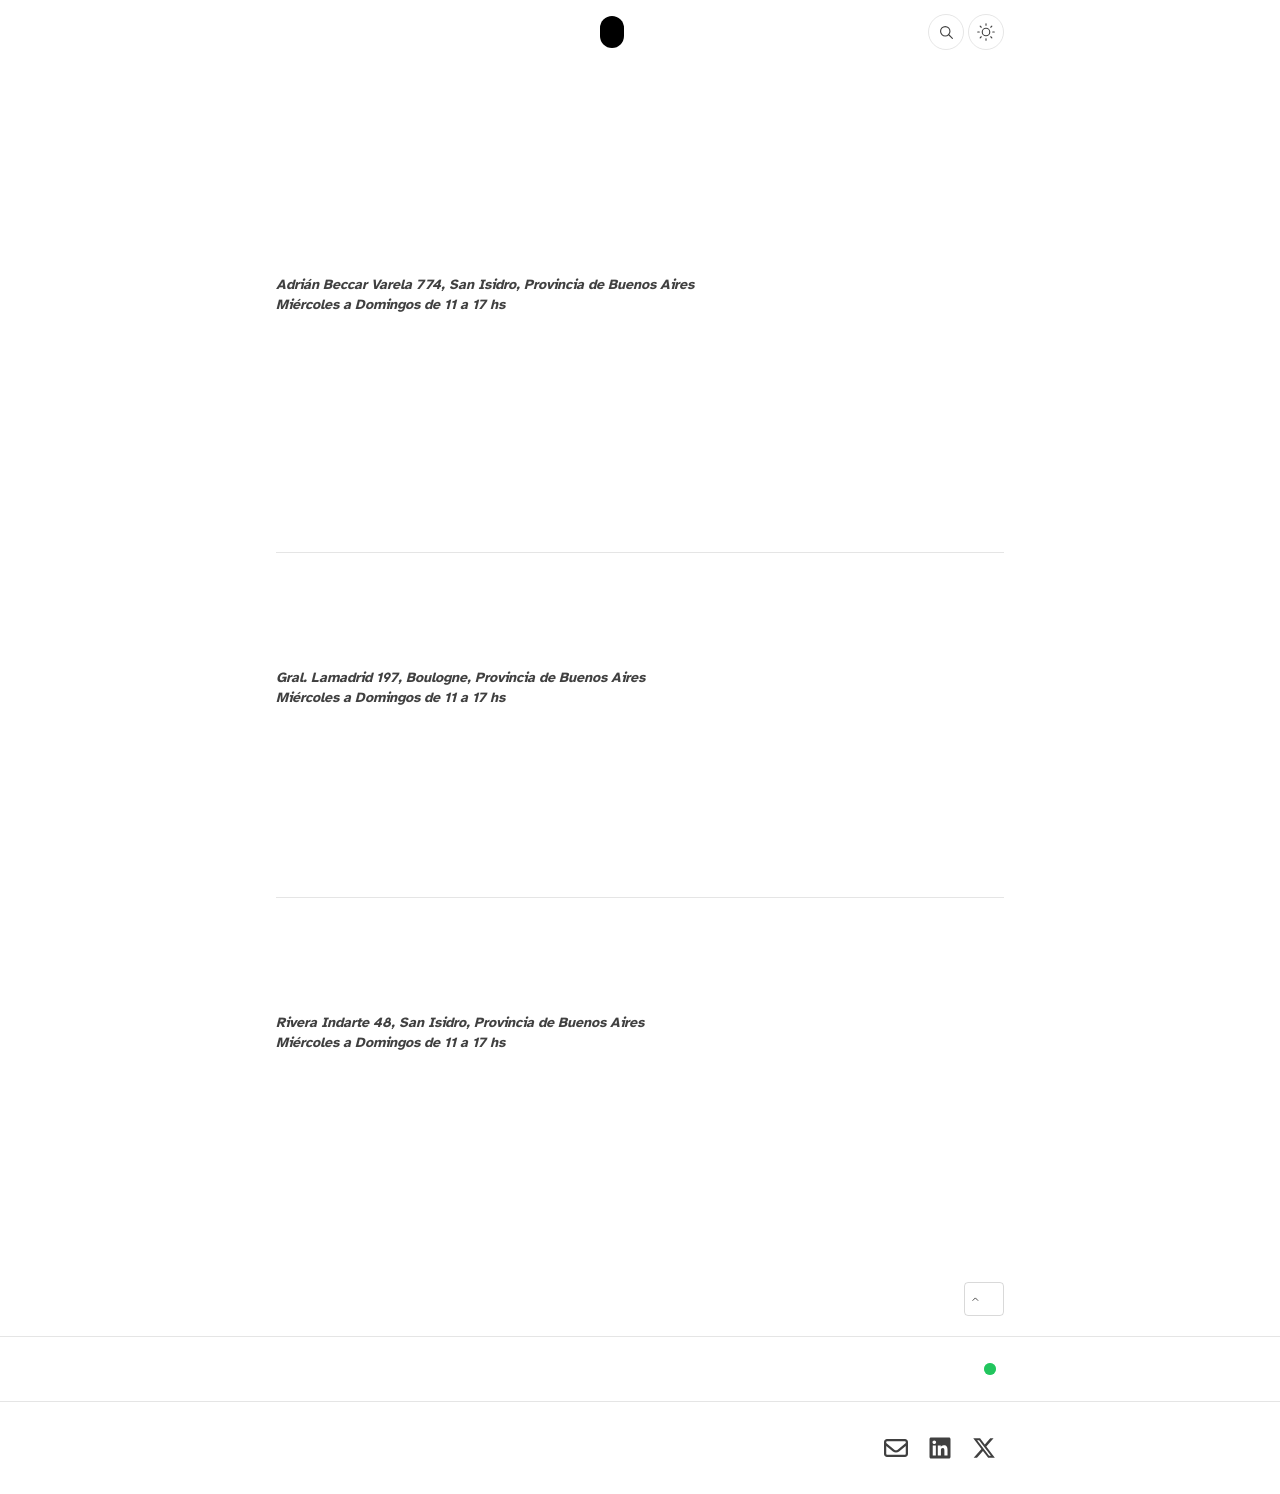
<file: museos/index.html>
<!DOCTYPE html><html lang="en"> <head><!-- Global Metadata --><meta charset="utf-8"><meta name="viewport" content="width=device-width,initial-scale=1"><link rel="icon" type="image/svg+xml" href="/favicon.svg"><meta name="generator" content="Astro v4.13.3"><link rel="preload" href="/fonts/atkinson-regular.woff" as="font" type="font/woff" crossorigin><link rel="preload" href="/fonts/atkinson-bold.woff" as="font" type="font/woff" crossorigin><!-- Canonical URL --><link rel="canonical" href="https://sanisidrocultural.github.com/museos/"><!-- Primary Meta Tags --><title>Museos | San Isidro Cultural</title><meta name="title" content="Museos | San Isidro Cultural"><meta name="description" content="Todas las actividades de los Museos de San Isidro."><!-- Open Graph / Facebook --><meta property="og:type" content="website"><meta property="og:url" content="https://sanisidrocultural.github.com/museos/"><meta property="og:title" content="Museos | San Isidro Cultural"><meta property="og:description" content="Todas las actividades de los Museos de San Isidro."><meta property="og:image" content="https://sanisidrocultural.github.com/open-graph.jpg"><!-- Twitter --><meta property="twitter:card" content="summary_large_image"><meta property="twitter:url" content="https://sanisidrocultural.github.com/museos/"><meta property="twitter:title" content="Museos | San Isidro Cultural"><meta property="twitter:description" content="Todas las actividades de los Museos de San Isidro."><meta property="twitter:image" content="https://sanisidrocultural.github.com/open-graph.jpg"><!-- Sitemap --><link rel="sitemap" href="/sitemap-index.xml"><!-- RSS Feed --><link rel="alternate" type="application/rss+xml" title="Museos | San Isidro Cultural" href="https://sanisidrocultural.github.com/rss.xml"><!-- Global Scripts --><script src="/js/theme.js"></script><script src="/js/scroll.js"></script><script src="/js/animate.js"></script><!-- <ViewTransitions  /> --><link rel="stylesheet" href="/_astro/_slug_.1dMe1UTz.css"><script type="module">document.addEventListener("astro:before-swap",e=>[...e.newDocument.head.querySelectorAll('link[as="font"]')].forEach(o=>o.remove()));
</script></head> <body> <header id="header" class="fixed top-0 w-full h-16 z-50" data-astro-cid-3ef6ksr2> <div class="w-full h-full mx-auto px-5 max-w-screen-md">  <div class="relative h-full w-full" data-astro-cid-3ef6ksr2> <div class="absolute left-0 top-1/2 -translate-y-1/2 flex gap-1 font-semibold" data-astro-cid-3ef6ksr2> <a href="/" class="flex gap-1 text-current hover:text-black dark:hover:text-white transition-colors duration-300 ease-in-out" data-astro-cid-3ef6ksr2> <div data-astro-cid-3ef6ksr2> San Isidro Cultural </div> </a> </div> <div class="absolute left-1/2 top-1/2 -translate-x-1/2 -translate-y-1/2" data-astro-cid-3ef6ksr2> <nav class="hidden md:flex items-center justify-center text-sm gap-1" data-astro-cid-3ef6ksr2> <a href="/museos" class="h-8 rounded-full px-3 flex items-center justify-center transition-colors duration-300 ease-in-out bg-black dark:bg-white text-white dark:text-black" data-astro-cid-3ef6ksr2> Museos </a><a href="/casas" class="h-8 rounded-full px-3 text-current flex items-center justify-center transition-colors duration-300 ease-in-out hover:bg-black/5 dark:hover:bg-white/20 hover:text-black dark:hover:text-white" data-astro-cid-3ef6ksr2> Casas </a><a href="/juventud" class="h-8 rounded-full px-3 text-current flex items-center justify-center transition-colors duration-300 ease-in-out hover:bg-black/5 dark:hover:bg-white/20 hover:text-black dark:hover:text-white" data-astro-cid-3ef6ksr2> Juventud </a> </nav> </div> <div class="buttons absolute right-0 top-1/2 -translate-y-1/2 flex gap-1" data-astro-cid-3ef6ksr2> <a href="/search" aria-label="Search blog posts and projects on San Isidro Cultural" class="hidden md:flex size-9 rounded-full p-2 items-center justify-center bg-transparent hover:bg-black/5 dark:hover:bg-white/20 stroke-current hover:stroke-black hover:dark:stroke-white border border-black/10 dark:border-white/25 transition-colors duration-300 ease-in-out" data-astro-cid-3ef6ksr2> <svg class="size-full" data-astro-cid-3ef6ksr2> <use href="/ui.svg#search" data-astro-cid-3ef6ksr2></use> </svg> </a> <button id="header-theme-button" aria-label="Toggle light and dark theme" class="hidden md:flex size-9 rounded-full p-2 items-center justify-center bg-transparent hover:bg-black/5 dark:hover:bg-white/20 stroke-current hover:stroke-black hover:dark:stroke-white border border-black/10 dark:border-white/25 transition-colors duration-300 ease-in-out" data-astro-cid-3ef6ksr2> <svg class="size-full block dark:hidden" data-astro-cid-3ef6ksr2> <use href="/ui.svg#sun" data-astro-cid-3ef6ksr2></use> </svg> <svg class="size-full hidden dark:block" data-astro-cid-3ef6ksr2> <use href="/ui.svg#moon" data-astro-cid-3ef6ksr2></use> </svg> </button> <button id="header-drawer-button" aria-label="Toggle drawer open and closed" class="flex md:hidden size-9 rounded-full p-2 items-center justify-center bg-transparent hover:bg-black/5 dark:hover:bg-white/20 stroke-current hover:stroke-black hover:dark:stroke-white border border-black/10 dark:border-white/25 transition-colors duration-300 ease-in-out" data-astro-cid-3ef6ksr2> <svg id="drawer-open" class="size-full" data-astro-cid-3ef6ksr2> <use href="/ui.svg#menu" data-astro-cid-3ef6ksr2></use> </svg> <svg id="drawer-close" class="size-full" data-astro-cid-3ef6ksr2> <use href="/ui.svg#x" data-astro-cid-3ef6ksr2></use> </svg> </button> </div> </div>  </div> </header>  <script>
  function toggleDrawer() {
    const drawer = document.getElementById("drawer");
    const drawerButton = document.getElementById("header-drawer-button");
    drawer?.classList.toggle("open");
    drawerButton?.classList.toggle("open");
  }

  function initializeDrawerButton() {
    const drawerButton = document.getElementById("header-drawer-button");
    drawerButton?.addEventListener("click", toggleDrawer);
  }

  document.addEventListener("astro:after-swap", initializeDrawerButton);
  initializeDrawerButton();
</script> <div id="drawer" class="fixed inset-0 h-0 z-40 overflow-hidden flex flex-col items-center justify-center md:hidden bg-neutral-100 dark:bg-neutral-900 transition-[height] duration-300 ease-in-out" data-astro-cid-hxtyo74s> <nav class="flex flex-col items-center space-y-2" data-astro-cid-hxtyo74s> <a href="/museos" class="flex items-center justify-center px-3 py-1 rounded-full hover:text-black dark:hover:text-white hover:bg-black/5 dark:hover:bg-white/20 transition-colors duration-300 ease-in-out pointer-events-none bg-black dark:bg-white text-white dark:text-black" data-astro-cid-hxtyo74s> Museos </a><a href="/casas" class="flex items-center justify-center px-3 py-1 rounded-full text-current hover:text-black dark:hover:text-white hover:bg-black/5 dark:hover:bg-white/20 transition-colors duration-300 ease-in-out" data-astro-cid-hxtyo74s> Casas </a><a href="/juventud" class="flex items-center justify-center px-3 py-1 rounded-full text-current hover:text-black dark:hover:text-white hover:bg-black/5 dark:hover:bg-white/20 transition-colors duration-300 ease-in-out" data-astro-cid-hxtyo74s> Juventud </a> </nav> <div class="flex gap-1 mt-5" data-astro-cid-hxtyo74s> <a href="/search" aria-label="Search blog posts and projects on San Isidro Cultural" class="size-9 rounded-full p-2 items-center justify-center bg-transparent hover:bg-black/5 dark:hover:bg-white/20 stroke-current hover:stroke-black hover:dark:stroke-white border border-black/10 dark:border-white/25 transition-colors duration-300 ease-in-out" data-astro-cid-hxtyo74s> <svg class="size-full" data-astro-cid-hxtyo74s> <use href="/ui.svg#search" data-astro-cid-hxtyo74s></use> </svg> </a> <a href="/rss.xml" target="_blank" aria-label="Rss feed for San Isidro Cultural" class="size-9 rounded-full p-2 items-center justify-center bg-transparent hover:bg-black/5 dark:hover:bg-white/20 stroke-current hover:stroke-black hover:dark:stroke-white border border-black/10 dark:border-white/25 transition-colors duration-300 ease-in-out" data-astro-cid-hxtyo74s> <svg class="size-full" data-astro-cid-hxtyo74s> <use href="/ui.svg#rss" data-astro-cid-hxtyo74s></use> </svg> </a> <button id="drawer-theme-button" aria-label="Toggle light and dark theme" class="size-9 rounded-full p-2 items-center justify-center bg-transparent hover:bg-black/5 dark:hover:bg-white/20 stroke-current hover:stroke-black hover:dark:stroke-white border border-black/10 dark:border-white/25 transition-colors duration-300 ease-in-out" data-astro-cid-hxtyo74s> <svg class="block dark:hidden size-full" data-astro-cid-hxtyo74s> <use href="/ui.svg#sun" data-astro-cid-hxtyo74s></use> </svg> <svg class="hidden dark:block size-full" data-astro-cid-hxtyo74s> <use href="/ui.svg#moon" data-astro-cid-hxtyo74s></use> </svg> </button> </div> </div>  <main>  <div class="pt-36 pb-5"> <div class="w-full h-full mx-auto px-5 max-w-screen-md">   <div class="animate page-heading"> Museos </div>   </div> </div> <div class="flex-1 py-5"> <div class="w-full h-full mx-auto px-5 max-w-screen-md">   <ul> <li class="animate border-b border-black/10 dark:border-white/25 mt-4 py-8 first-of-type:mt-0 first-of-type:pt-0 last-of-type:border-none"> <div class="text-sm uppercase mb-4"> 18/08/2024 - 18/08/2024 </div> <div class="text-black dark:text-white font-semibold mb-2"> Museo Beccar Varela </div> <div class="mb-3"> <div class="text-sm font-semibold italic"> Adrián Beccar Varela 774, San Isidro, Provincia de Buenos Aires </div> <div class="text-sm font-semibold italic"> Miércoles a Domingos de 11 a 17 hs </div> </div> <div> <h2 class="text-2xl font-bold">Plegados para el cielo: aventura de papel</h2> <p class="text-base">14.30 a 17.30 hs</p> </div> <article class="prose dark:prose-invert mt-3"> <p>¡Descubrí al ingeniero que llevás dentro! Te invitamos a nuestro taller de aeromodelismo para construir tu propio avión de papel y explorar los principios de la aerodinámica. Una experiencia educativa y entretenida para todas las edades.</p>
<p>¿Alguna vez soñaste con diseñar tu propia aerolínea? En este taller, aprenderás a construir aviones de papel que desafían la gravedad. ¡Desatá tu creatividad y construí el futuro de la aviación!</p> </article> </li><li class="animate border-b border-black/10 dark:border-white/25 mt-4 py-8 first-of-type:mt-0 first-of-type:pt-0 last-of-type:border-none"> <div class="text-sm uppercase mb-4"> 18/AGO/2024 - 18/AGO/2024 </div> <div class="text-black dark:text-white font-semibold mb-2"> Museo del Juguete </div> <div class="mb-3"> <div class="text-sm font-semibold italic"> Gral. Lamadrid 197, Boulogne, Provincia de Buenos Aires </div> <div class="text-sm font-semibold italic"> Miércoles a Domingos de 11 a 17 hs </div> </div> <div> <h2 class="text-2xl font-bold">Viento a favor!</h2> <p class="text-base">13 a 17 hs</p> </div> <article class="prose dark:prose-invert mt-3"> <p>Uno de los eventos emblemáticos y más convocantes del Museo del Juguete. Para el Día de las Infancias, se realiza en el museo una tarde dedicada a los barriletes. Habrá exhibición de barriletes gigantes a cargo de BaToCo (Barriletes a Toda Costa) y un taller abierto de decoración de barriletes. A las 15hs, peregrinamos con todos los visitantes a las canchas linderas del Campo Nº3, y remontamos juntos más de 150 barriletes.</p> </article> </li><li class="animate border-b border-black/10 dark:border-white/25 mt-4 py-8 first-of-type:mt-0 first-of-type:pt-0 last-of-type:border-none"> <div class="text-sm uppercase mb-4"> 18/08/2024 - 18/08/2024 </div> <div class="text-black dark:text-white font-semibold mb-2"> Museo Pueyrredón </div> <div class="mb-3"> <div class="text-sm font-semibold italic"> Rivera Indarte 48, San Isidro, Provincia de Buenos Aires </div> <div class="text-sm font-semibold italic"> Miércoles a Domingos de 11 a 17 hs </div> </div> <div> <h2 class="text-2xl font-bold">Los Tesoros no son de Oro</h2> <p class="text-base">15.30 a 16.30 hs</p> </div> <article class="prose dark:prose-invert mt-3"> <p>Teatro participativo y en movimiento. Los niños que asistan a esta obra serán parte de una experiencia teatral que dará vida a personajes que habitaron esta casa.</p> </article> </li> </ul>   </div> </div>  </main> <footer class="relative bg-white dark:bg-black"> <div class="animate"> <section class="py-5"> <div class="w-full h-full mx-auto px-5 max-w-screen-md">  <div class="flex items-center justify-center sm:justify-end"> <button id="back-to-top" aria-label="Back to top of page" class="group flex w-fit p-1.5 gap-1.5 text-sm items-center border rounded hover:bg-black/5 hover:dark:bg-white/10 border-black/15 dark:border-white/20 transition-colors duration-300 ease-in-out"> <svg xmlns="http://www.w3.org/2000/svg" width="20" height="20" viewBox="0 0 24 24" fill="none" stroke-width="2.5" stroke-linecap="round" stroke-linejoin="round" class="stroke-current group-hover:stroke-black group-hover:dark:stroke-white rotate-90"> <line x1="19" y1="12" x2="5" y2="12" class="scale-x-0 group-hover:scale-x-100 translate-x-3 group-hover:translate-x-0 transition-all duration-300 ease-in-out"></line> <polyline points="12 19 5 12 12 5" class="translate-x-1 group-hover:translate-x-0 transition-all duration-300 ease-in-out"></polyline> </svg> <div class="w-full group-hover:text-black group-hover:dark:text-white transition-colors duration-300 ease-in-out">
Ir arriba
</div> </button> </div>  </div> </section> <section class="py-5 overflow-hidden whitespace-nowrap border-t border-black/10 dark:border-white/25"> <div class="w-full h-full mx-auto px-5 max-w-screen-md">  <div class="grid grid-cols-1 sm:grid-cols-2 gap-3"> <div class="flex flex-col items-center sm:items-start"> <a href="/" class="flex gap-1 w-fit font-semibold text-current hover:text-black dark:hover:text-white transition-colors duration-300 ease-in-out"> San Isidro Cultural </a> </div> <div class="flex gap-2 justify-center sm:justify-end items-center"> <span class="relative flex h-3 w-3"> <span class="animate-ping absolute inline-flex h-full w-full rounded-full bg-green-300"></span> <span class="relative inline-flex rounded-full h-3 w-3 bg-green-500"></span> </span>
Todo está bien...
</div> </div>  </div> </section> <section class="py-5 overflow-hidden whitespace-nowrap border-t border-black/10 dark:border-white/25"> <div class="w-full h-full mx-auto px-5 max-w-screen-md">  <div class="h-full grid grid-cols-1 sm:grid-cols-2 gap-3"> <div class="order-2 sm:order-1 flex flex-col items-center justify-center sm:items-start"> <div class="legal"> <a href="/legal/terms" class="text-current hover:text-black dark:hover:text-white transition-colors duration-300 ease-in-out">
Nosotros
</a> |
<a href="/legal/privacy" class="text-current hover:text-black dark:hover:text-white transition-colors duration-300 ease-in-out">
San Isidro
</a> </div> <div class="text-sm mt-2">
&copy; 2024 | Honestidad Brutal Marketing Agency
</div> </div> <div class="order-1 sm:order-2 flex justify-center sm:justify-end"> <div class="flex flex-wrap gap-1 items-center justify-center"> <a href="mailto:av.sanisidrocultural@gmail.com" target="_blank" aria-label="San Isidro Cultural on Email" class="group size-10 rounded-full p-2 items-center justify-center hover:bg-black/5 dark:hover:bg-white/20  blend"> <svg class="size-full fill-current group-hover:fill-black group-hover:dark:fill-white blend"> <use href="/social.svg#email"></use> </svg> </a><a href="https://www.linkedin.com/" target="_blank" aria-label="San Isidro Cultural on LinkedIn" class="group size-10 rounded-full p-2 items-center justify-center hover:bg-black/5 dark:hover:bg-white/20  blend"> <svg class="size-full fill-current group-hover:fill-black group-hover:dark:fill-white blend"> <use href="/social.svg#linkedin"></use> </svg> </a><a href="https://twitter.com/" target="_blank" aria-label="San Isidro Cultural on Twitter" class="group size-10 rounded-full p-2 items-center justify-center hover:bg-black/5 dark:hover:bg-white/20  blend"> <svg class="size-full fill-current group-hover:fill-black group-hover:dark:fill-white blend"> <use href="/social.svg#twitter-x"></use> </svg> </a> </div> </div> </div>  </div> </section> </div> </footer> <script>
  function goBackToTop(event) {
    event.preventDefault();
    window.scrollTo({
      top: 0,
      behavior: "smooth",
    });
  }

  function inintializeBackToTop() {
    const backToTop = document.getElementById("back-to-top");
    backToTop?.addEventListener("click", goBackToTop);
  }

  document.addEventListener("astro:after-swap", inintializeBackToTop);
  inintializeBackToTop();
</script> </body></html>
</file>
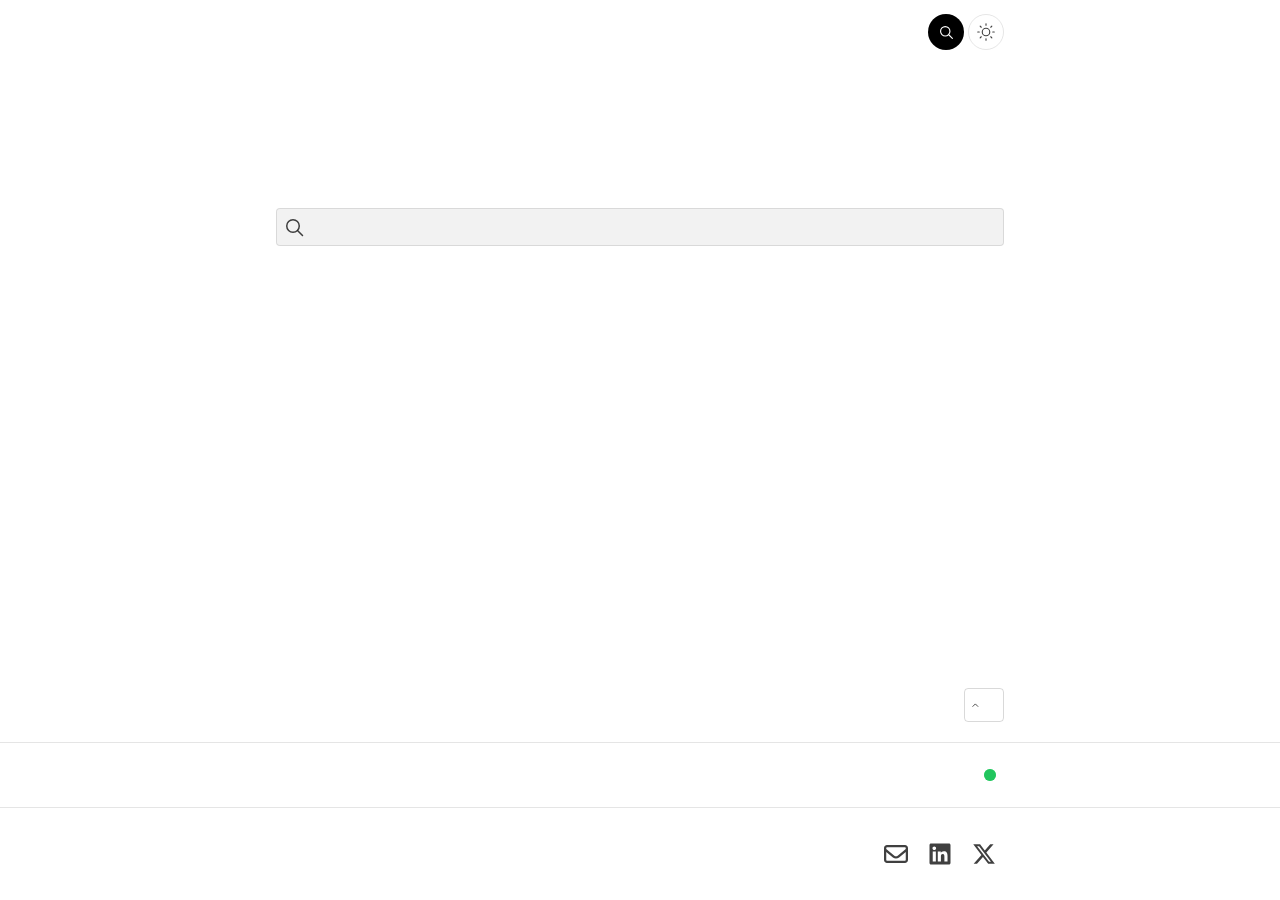
<file: search/index.html>
<!DOCTYPE html><html lang="en"> <head><!-- Global Metadata --><meta charset="utf-8"><meta name="viewport" content="width=device-width,initial-scale=1"><link rel="icon" type="image/svg+xml" href="/favicon.svg"><meta name="generator" content="Astro v4.13.3"><link rel="preload" href="/fonts/atkinson-regular.woff" as="font" type="font/woff" crossorigin><link rel="preload" href="/fonts/atkinson-bold.woff" as="font" type="font/woff" crossorigin><!-- Canonical URL --><link rel="canonical" href="https://sanisidrocultural.github.com/search/"><!-- Primary Meta Tags --><title>Buscar | San Isidro Cultural</title><meta name="title" content="Buscar | San Isidro Cultural"><meta name="description" content="Navegue entre las actividades, cursos y talleres indexados en nuestra base de datos."><!-- Open Graph / Facebook --><meta property="og:type" content="website"><meta property="og:url" content="https://sanisidrocultural.github.com/search/"><meta property="og:title" content="Buscar | San Isidro Cultural"><meta property="og:description" content="Navegue entre las actividades, cursos y talleres indexados en nuestra base de datos."><meta property="og:image" content="https://sanisidrocultural.github.com/open-graph.jpg"><!-- Twitter --><meta property="twitter:card" content="summary_large_image"><meta property="twitter:url" content="https://sanisidrocultural.github.com/search/"><meta property="twitter:title" content="Buscar | San Isidro Cultural"><meta property="twitter:description" content="Navegue entre las actividades, cursos y talleres indexados en nuestra base de datos."><meta property="twitter:image" content="https://sanisidrocultural.github.com/open-graph.jpg"><!-- Sitemap --><link rel="sitemap" href="/sitemap-index.xml"><!-- RSS Feed --><link rel="alternate" type="application/rss+xml" title="Buscar | San Isidro Cultural" href="https://sanisidrocultural.github.com/rss.xml"><!-- Global Scripts --><script src="/js/theme.js"></script><script src="/js/scroll.js"></script><script src="/js/animate.js"></script><!-- <ViewTransitions  /> --><link rel="stylesheet" href="/_astro/_slug_.1dMe1UTz.css"><script type="module">document.addEventListener("astro:before-swap",e=>[...e.newDocument.head.querySelectorAll('link[as="font"]')].forEach(o=>o.remove()));
</script></head> <body> <header id="header" class="fixed top-0 w-full h-16 z-50" data-astro-cid-3ef6ksr2> <div class="w-full h-full mx-auto px-5 max-w-screen-md">  <div class="relative h-full w-full" data-astro-cid-3ef6ksr2> <div class="absolute left-0 top-1/2 -translate-y-1/2 flex gap-1 font-semibold" data-astro-cid-3ef6ksr2> <a href="/" class="flex gap-1 text-current hover:text-black dark:hover:text-white transition-colors duration-300 ease-in-out" data-astro-cid-3ef6ksr2> <div data-astro-cid-3ef6ksr2> San Isidro Cultural </div> </a> </div> <div class="absolute left-1/2 top-1/2 -translate-x-1/2 -translate-y-1/2" data-astro-cid-3ef6ksr2> <nav class="hidden md:flex items-center justify-center text-sm gap-1" data-astro-cid-3ef6ksr2> <a href="/museos" class="h-8 rounded-full px-3 text-current flex items-center justify-center transition-colors duration-300 ease-in-out hover:bg-black/5 dark:hover:bg-white/20 hover:text-black dark:hover:text-white" data-astro-cid-3ef6ksr2> Museos </a><a href="/casas" class="h-8 rounded-full px-3 text-current flex items-center justify-center transition-colors duration-300 ease-in-out hover:bg-black/5 dark:hover:bg-white/20 hover:text-black dark:hover:text-white" data-astro-cid-3ef6ksr2> Casas </a><a href="/juventud" class="h-8 rounded-full px-3 text-current flex items-center justify-center transition-colors duration-300 ease-in-out hover:bg-black/5 dark:hover:bg-white/20 hover:text-black dark:hover:text-white" data-astro-cid-3ef6ksr2> Juventud </a> </nav> </div> <div class="buttons absolute right-0 top-1/2 -translate-y-1/2 flex gap-1" data-astro-cid-3ef6ksr2> <a href="/search" aria-label="Search blog posts and projects on San Isidro Cultural" class="hidden md:flex size-9 rounded-full p-2 items-center justify-center hover:bg-black/5 dark:hover:bg-white/20 stroke-current hover:stroke-black hover:dark:stroke-white border border-black/10 dark:border-white/25 transition-colors duration-300 ease-in-out pointer-events-none bg-black dark:bg-white text-white dark:text-black" data-astro-cid-3ef6ksr2> <svg class="size-full" data-astro-cid-3ef6ksr2> <use href="/ui.svg#search" data-astro-cid-3ef6ksr2></use> </svg> </a> <button id="header-theme-button" aria-label="Toggle light and dark theme" class="hidden md:flex size-9 rounded-full p-2 items-center justify-center bg-transparent hover:bg-black/5 dark:hover:bg-white/20 stroke-current hover:stroke-black hover:dark:stroke-white border border-black/10 dark:border-white/25 transition-colors duration-300 ease-in-out" data-astro-cid-3ef6ksr2> <svg class="size-full block dark:hidden" data-astro-cid-3ef6ksr2> <use href="/ui.svg#sun" data-astro-cid-3ef6ksr2></use> </svg> <svg class="size-full hidden dark:block" data-astro-cid-3ef6ksr2> <use href="/ui.svg#moon" data-astro-cid-3ef6ksr2></use> </svg> </button> <button id="header-drawer-button" aria-label="Toggle drawer open and closed" class="flex md:hidden size-9 rounded-full p-2 items-center justify-center bg-transparent hover:bg-black/5 dark:hover:bg-white/20 stroke-current hover:stroke-black hover:dark:stroke-white border border-black/10 dark:border-white/25 transition-colors duration-300 ease-in-out" data-astro-cid-3ef6ksr2> <svg id="drawer-open" class="size-full" data-astro-cid-3ef6ksr2> <use href="/ui.svg#menu" data-astro-cid-3ef6ksr2></use> </svg> <svg id="drawer-close" class="size-full" data-astro-cid-3ef6ksr2> <use href="/ui.svg#x" data-astro-cid-3ef6ksr2></use> </svg> </button> </div> </div>  </div> </header>  <script>
  function toggleDrawer() {
    const drawer = document.getElementById("drawer");
    const drawerButton = document.getElementById("header-drawer-button");
    drawer?.classList.toggle("open");
    drawerButton?.classList.toggle("open");
  }

  function initializeDrawerButton() {
    const drawerButton = document.getElementById("header-drawer-button");
    drawerButton?.addEventListener("click", toggleDrawer);
  }

  document.addEventListener("astro:after-swap", initializeDrawerButton);
  initializeDrawerButton();
</script> <div id="drawer" class="fixed inset-0 h-0 z-40 overflow-hidden flex flex-col items-center justify-center md:hidden bg-neutral-100 dark:bg-neutral-900 transition-[height] duration-300 ease-in-out" data-astro-cid-hxtyo74s> <nav class="flex flex-col items-center space-y-2" data-astro-cid-hxtyo74s> <a href="/museos" class="flex items-center justify-center px-3 py-1 rounded-full text-current hover:text-black dark:hover:text-white hover:bg-black/5 dark:hover:bg-white/20 transition-colors duration-300 ease-in-out" data-astro-cid-hxtyo74s> Museos </a><a href="/casas" class="flex items-center justify-center px-3 py-1 rounded-full text-current hover:text-black dark:hover:text-white hover:bg-black/5 dark:hover:bg-white/20 transition-colors duration-300 ease-in-out" data-astro-cid-hxtyo74s> Casas </a><a href="/juventud" class="flex items-center justify-center px-3 py-1 rounded-full text-current hover:text-black dark:hover:text-white hover:bg-black/5 dark:hover:bg-white/20 transition-colors duration-300 ease-in-out" data-astro-cid-hxtyo74s> Juventud </a> </nav> <div class="flex gap-1 mt-5" data-astro-cid-hxtyo74s> <a href="/search" aria-label="Search blog posts and projects on San Isidro Cultural" class="size-9 rounded-full p-2 items-center justify-center bg-transparent hover:bg-black/5 dark:hover:bg-white/20 stroke-current hover:stroke-black hover:dark:stroke-white border border-black/10 dark:border-white/25 transition-colors duration-300 ease-in-out" data-astro-cid-hxtyo74s> <svg class="size-full" data-astro-cid-hxtyo74s> <use href="/ui.svg#search" data-astro-cid-hxtyo74s></use> </svg> </a> <a href="/rss.xml" target="_blank" aria-label="Rss feed for San Isidro Cultural" class="size-9 rounded-full p-2 items-center justify-center bg-transparent hover:bg-black/5 dark:hover:bg-white/20 stroke-current hover:stroke-black hover:dark:stroke-white border border-black/10 dark:border-white/25 transition-colors duration-300 ease-in-out" data-astro-cid-hxtyo74s> <svg class="size-full" data-astro-cid-hxtyo74s> <use href="/ui.svg#rss" data-astro-cid-hxtyo74s></use> </svg> </a> <button id="drawer-theme-button" aria-label="Toggle light and dark theme" class="size-9 rounded-full p-2 items-center justify-center bg-transparent hover:bg-black/5 dark:hover:bg-white/20 stroke-current hover:stroke-black hover:dark:stroke-white border border-black/10 dark:border-white/25 transition-colors duration-300 ease-in-out" data-astro-cid-hxtyo74s> <svg class="block dark:hidden size-full" data-astro-cid-hxtyo74s> <use href="/ui.svg#sun" data-astro-cid-hxtyo74s></use> </svg> <svg class="hidden dark:block size-full" data-astro-cid-hxtyo74s> <use href="/ui.svg#moon" data-astro-cid-hxtyo74s></use> </svg> </button> </div> </div>  <main>  <div class="pt-36 pb-5"> <div class="w-full h-full mx-auto px-5 max-w-screen-md">   <div class="animate page-heading"> Buscar </div>   </div> </div> <div class="flex-1 py-5"> <div class="w-full h-full mx-auto px-5 max-w-screen-md">   <div class="animate"> <style>astro-island,astro-slot,astro-static-slot{display:contents}</style><script>(()=>{var e=async t=>{await(await t())()};(self.Astro||(self.Astro={})).load=e;window.dispatchEvent(new Event("astro:load"));})();;(()=>{var A=Object.defineProperty;var g=(i,o,a)=>o in i?A(i,o,{enumerable:!0,configurable:!0,writable:!0,value:a}):i[o]=a;var d=(i,o,a)=>g(i,typeof o!="symbol"?o+"":o,a);{let i={0:t=>m(t),1:t=>a(t),2:t=>new RegExp(t),3:t=>new Date(t),4:t=>new Map(a(t)),5:t=>new Set(a(t)),6:t=>BigInt(t),7:t=>new URL(t),8:t=>new Uint8Array(t),9:t=>new Uint16Array(t),10:t=>new Uint32Array(t)},o=t=>{let[l,e]=t;return l in i?i[l](e):void 0},a=t=>t.map(o),m=t=>typeof t!="object"||t===null?t:Object.fromEntries(Object.entries(t).map(([l,e])=>[l,o(e)]));class y extends HTMLElement{constructor(){super(...arguments);d(this,"Component");d(this,"hydrator");d(this,"hydrate",async()=>{var b;if(!this.hydrator||!this.isConnected)return;let e=(b=this.parentElement)==null?void 0:b.closest("astro-island[ssr]");if(e){e.addEventListener("astro:hydrate",this.hydrate,{once:!0});return}let c=this.querySelectorAll("astro-slot"),n={},h=this.querySelectorAll("template[data-astro-template]");for(let r of h){let s=r.closest(this.tagName);s!=null&&s.isSameNode(this)&&(n[r.getAttribute("data-astro-template")||"default"]=r.innerHTML,r.remove())}for(let r of c){let s=r.closest(this.tagName);s!=null&&s.isSameNode(this)&&(n[r.getAttribute("name")||"default"]=r.innerHTML)}let p;try{p=this.hasAttribute("props")?m(JSON.parse(this.getAttribute("props"))):{}}catch(r){let s=this.getAttribute("component-url")||"<unknown>",v=this.getAttribute("component-export");throw v&&(s+=` (export ${v})`),console.error(`[hydrate] Error parsing props for component ${s}`,this.getAttribute("props"),r),r}let u;await this.hydrator(this)(this.Component,p,n,{client:this.getAttribute("client")}),this.removeAttribute("ssr"),this.dispatchEvent(new CustomEvent("astro:hydrate"))});d(this,"unmount",()=>{this.isConnected||this.dispatchEvent(new CustomEvent("astro:unmount"))})}disconnectedCallback(){document.removeEventListener("astro:after-swap",this.unmount),document.addEventListener("astro:after-swap",this.unmount,{once:!0})}connectedCallback(){if(!this.hasAttribute("await-children")||document.readyState==="interactive"||document.readyState==="complete")this.childrenConnectedCallback();else{let e=()=>{document.removeEventListener("DOMContentLoaded",e),c.disconnect(),this.childrenConnectedCallback()},c=new MutationObserver(()=>{var n;((n=this.lastChild)==null?void 0:n.nodeType)===Node.COMMENT_NODE&&this.lastChild.nodeValue==="astro:end"&&(this.lastChild.remove(),e())});c.observe(this,{childList:!0}),document.addEventListener("DOMContentLoaded",e)}}async childrenConnectedCallback(){let e=this.getAttribute("before-hydration-url");e&&await import(e),this.start()}async start(){let e=JSON.parse(this.getAttribute("opts")),c=this.getAttribute("client");if(Astro[c]===void 0){window.addEventListener(`astro:${c}`,()=>this.start(),{once:!0});return}try{await Astro[c](async()=>{let n=this.getAttribute("renderer-url"),[h,{default:p}]=await Promise.all([import(this.getAttribute("component-url")),n?import(n):()=>()=>{}]),u=this.getAttribute("component-export")||"default";if(!u.includes("."))this.Component=h[u];else{this.Component=h;for(let f of u.split("."))this.Component=this.Component[f]}return this.hydrator=p,this.hydrate},e,this)}catch(n){console.error(`[astro-island] Error hydrating ${this.getAttribute("component-url")}`,n)}}attributeChangedCallback(){this.hydrate()}}d(y,"observedAttributes",["props"]),customElements.get("astro-island")||customElements.define("astro-island",y)}})();</script><script>window._$HY||(e=>{let t=e=>e&&e.hasAttribute&&(e.hasAttribute("data-hk")?e:t(e.host&&e.host.nodeType?e.host:e.parentNode));["click", "input"].forEach((o=>document.addEventListener(o,(o=>{let a=o.composedPath&&o.composedPath()[0]||o.target,s=t(a);s&&!e.completed.has(s)&&e.events.push([s,o])}))))})(_$HY={events:[],completed:new WeakSet,r:{},fe(){}});</script><!--xs--><astro-island uid="Z1jMH1f" data-solid-render-id="s0" component-url="/_astro/Search.BCGeyvPm.js" component-export="default" renderer-url="/_astro/client.CfKaPK3A.js" props="{&quot;data&quot;:[1,[[0,{&quot;id&quot;:[0,&quot;buzzone-celulares-android/index.mdx&quot;],&quot;slug&quot;:[0,&quot;buzzone-celulares-android&quot;],&quot;body&quot;:[0,&quot;import PayComponent from \&quot;@components/PayComponent.astro\&quot;\n\n&lt;PayComponent&gt;&lt;/PayComponent&gt;\n\n## Solicitar la vacante para...\n\nimport ButtonComponent from \&quot;@components/ButtonComponent.astro\&quot;\n\n&lt;ButtonComponent \n  name=\&quot;MARTINEZ SEDE SAAVEDRA, martes de 9 a 10:45\&quot;\n  link=\&quot;https://www.sanisidro.gob.ar/content/ccms-celulares-android-buzzone-martes-9hs-presencial\&quot;&gt;\n&lt;/ButtonComponent&gt;\n\n&quot;],&quot;collection&quot;:[0,&quot;casas&quot;],&quot;data&quot;:[0,{&quot;title&quot;:[0,&quot;Celulares Android&quot;],&quot;teacher&quot;:[0,&quot;Mariela Buzzone&quot;],&quot;summary&quot;:[0,&quot;Curso introductorio dirigido a personas que se inician en el mundo del celular o cambiaron el equipo y desean sumar herramientas para manejarlo mejor.&quot;],&quot;date&quot;:[3,&quot;2024-07-12T03:00:00.000Z&quot;],&quot;tags&quot;:[1,[[0,&quot;CC Martinez Saavedra&quot;],[0,&quot;Tecnologia&quot;]]],&quot;draft&quot;:[0,false]}],&quot;render&quot;:[0,null]}],[0,{&quot;id&quot;:[0,&quot;guarderas-celular/index.mdx&quot;],&quot;slug&quot;:[0,&quot;guarderas-celular&quot;],&quot;body&quot;:[0,&quot;\nimport PayComponent from \&quot;@components/PayComponent.astro\&quot;\n\n&lt;PayComponent&gt;&lt;/PayComponent&gt;\n\n## Solicitar la vacante para...\n\nimport ButtonComponent from \&quot;@components/ButtonComponent.astro\&quot;\n\n&lt;ButtonComponent \n  name=\&quot;BECCAR lunes de 9:30 a 11:00\&quot;\n  link=\&quot;https://www.sanisidro.gob.ar/content/ccb-aprendiendo-el-uso-del-celular-paulo-guarderas-lunes-930hs-presencial\&quot;&gt;\n&lt;/ButtonComponent&gt;\n\n&lt;ButtonComponent\n  name=\&quot;BECCAR miércoles de 13:00 a 14:30\&quot;\n  link=\&quot;https://www.sanisidro.gob.ar/content/ccb-aprendiendo-el-uso-del-celular-paulo-guarderas-miercoles-13hs-presencial\&quot;&gt;\n&lt;/ButtonComponent&gt;\n\n&lt;ButtonComponent\n  name=\&quot;BOULOGNE viernes de 14 a 15:30\&quot;\n  link=\&quot;https://www.sanisidro.gob.ar/content/ccbou-aprendiendo-el-uso-del-celular-guarderas-viernes-14hs-presencial-0\&quot;&gt;\n&lt;/ButtonComponent&gt;\n\n&lt;ButtonComponent \n  name=\&quot;VILLA ADELINA martes de 9:00 a 10:30\&quot;\n  link=\&quot;https://www.sanisidro.gob.ar/content/ccv-aprendiendo-el-uso-del-celular-paulo-guarderas-martes-9h-presencial\&quot;&gt;\n&lt;/ButtonComponent&gt;&quot;],&quot;collection&quot;:[0,&quot;casas&quot;],&quot;data&quot;:[0,{&quot;title&quot;:[0,&quot;Aprendiendo el uso del celular&quot;],&quot;teacher&quot;:[0,&quot;Paulo Guarderas&quot;],&quot;summary&quot;:[0,&quot;Aprender a usar el celular de manera sencilla, aprendiendo también todas las herramientas que posee Whatsapp y otras aplicaciones. Utilizamos herramientas que contiene el sistema Android para mejorar la funcionalidad de nuestro celular.&quot;],&quot;date&quot;:[3,&quot;2024-07-12T03:00:00.000Z&quot;],&quot;tags&quot;:[1,[[0,&quot;CC Beccar&quot;],[0,&quot;CC Boulogne&quot;],[0,&quot;CC Villa Adelina&quot;],[0,&quot;Tecnologia&quot;]]],&quot;draft&quot;:[0,false]}],&quot;render&quot;:[0,null]}],[0,{&quot;id&quot;:[0,&quot;guarderas-notebook/index.mdx&quot;],&quot;slug&quot;:[0,&quot;guarderas-notebook&quot;],&quot;body&quot;:[0,&quot;\nimport PayComponent from \&quot;@components/PayComponent.astro\&quot;\n\n&lt;PayComponent&gt;&lt;/PayComponent&gt;\n\n## Solicitar la vacante para...\n\nimport ButtonComponent from \&quot;@components/ButtonComponent.astro\&quot;\n\n&lt;ButtonComponent \n  name=\&quot;BECCAR jueves de 13 a 14:30\&quot;\n  link=\&quot;https://www.sanisidro.gob.ar/content/ccb-aprendiendo-usar-la-notebook-paulo-guarderas-jueves-13hs-presencial\&quot;&gt;\n&lt;/ButtonComponent&gt;\n\n&lt;ButtonComponent \n  name=\&quot;VILLA ADELINA lunes de 17:30 a 19\&quot;\n  link=\&quot;https://www.sanisidro.gob.ar/content/ccv-aprendiendo-usar-la-notebook-paulo-guarderas-lunes-1730h-presencial\&quot;&gt;\n&lt;/ButtonComponent&gt;\n\n\n&quot;],&quot;collection&quot;:[0,&quot;casas&quot;],&quot;data&quot;:[0,{&quot;title&quot;:[0,&quot;Aprendiendo el uso de la notebook&quot;],&quot;teacher&quot;:[0,&quot;Paulo Guarderas&quot;],&quot;summary&quot;:[0,&quot;Brindar herramientas que contribuyan al conocimiento de nuestra notebook para incorporarlo en el uso diario&quot;],&quot;date&quot;:[3,&quot;2024-07-12T03:00:00.000Z&quot;],&quot;tags&quot;:[1,[[0,&quot;CC Beccar&quot;],[0,&quot;CC Villa Adelina&quot;],[0,&quot;Tecnologia&quot;]]],&quot;draft&quot;:[0,false]}],&quot;render&quot;:[0,null]}],[0,{&quot;id&quot;:[0,&quot;guarderas-trabajo/index.mdx&quot;],&quot;slug&quot;:[0,&quot;guarderas-trabajo&quot;],&quot;body&quot;:[0,&quot;import PayComponent from \&quot;@components/PayComponent.astro\&quot;\n\n&lt;PayComponent&gt;&lt;/PayComponent&gt;\n\n## Solicitar la vacante para...\n\nimport ButtonComponent from \&quot;@components/ButtonComponent.astro\&quot;\n\n&lt;ButtonComponent \n  name=\&quot;BECCAR miércoles de 15:00 a 16:30\&quot;\n  link=\&quot;https://www.sanisidro.gob.ar/content/ccb-el-trabajo-de-buscar-trabajo-paulo-guarderas-miercoles-15hs-presencial\&quot;&gt;\n&lt;/ButtonComponent&gt;\n\n&lt;ButtonComponent \n  name=\&quot;BOULOGNE viernes de 18 a 19:30\&quot;\n  link=\&quot;https://www.sanisidro.gob.ar/content/ccbou-el-trabajo-de-buscar-trabajo-guarderas-viernes-18hs-presencial\&quot;&gt;\n&lt;/ButtonComponent&gt;\n\n&lt;ButtonComponent \n  name=\&quot;VILLA ADELINA martes de 17:30 a 19\&quot;\n  link=\&quot;https://www.sanisidro.gob.ar/content/ccv-el-trabajo-de-buscar-trabajo-paulo-guarderas-martes-1730h-presencial\&quot;&gt;\n&lt;/ButtonComponent&gt;\n\n\n&quot;],&quot;collection&quot;:[0,&quot;casas&quot;],&quot;data&quot;:[0,{&quot;title&quot;:[0,&quot;El trabajo de buscar trabajo&quot;],&quot;teacher&quot;:[0,&quot;Paulo Guarderas&quot;],&quot;summary&quot;:[0,&quot;Confección y armado de los CVs. Herramientas y técnicas para mejorar habilidades en la búsqueda laboral.  Definición de objetivos profesionales Identificación de habilidades y fortalezas Elaboración de un C.V. efectivo Estructura y contenido de CV Carta de presentación y perfil en redes sociales Estrategias de búsqueda de empleo Métodos de búsqueda (bolsas de trabajo, redes sociales, contactos personales, plataformas online)&quot;],&quot;date&quot;:[3,&quot;2024-07-12T03:00:00.000Z&quot;],&quot;tags&quot;:[1,[[0,&quot;CC Beccar&quot;],[0,&quot;CC Boulogne&quot;],[0,&quot;CC Villa Adelina&quot;],[0,&quot;Tecnologia&quot;]]],&quot;draft&quot;:[0,false]}],&quot;render&quot;:[0,null]}],[0,{&quot;id&quot;:[0,&quot;aprendiendo-el-uso-del-celular/index.mdx&quot;],&quot;slug&quot;:[0,&quot;aprendiendo-el-uso-del-celular&quot;],&quot;body&quot;:[0,&quot;import JuvMatComponent from \&quot;@components/JuvMatComponent.astro\&quot;\n\n&lt;JuvMatComponent&gt;&lt;/JuvMatComponent&gt;\n\n## Solicitar la vacante para...\n\nimport ButtonComponent from \&quot;@components/ButtonComponent.astro\&quot;\n\n&lt;ButtonComponent \n  name=\&quot;Casa de la Juventud, lunes de 9:30 a 11:00\&quot;\n  link=\&quot;https://www.sanisidro.gob.ar/content/ccb-aprendiendo-el-uso-del-celular-paulo-guarderas-lunes-930hs-presencial\&quot;&gt;\n&lt;/ButtonComponent&gt;\n\n\n\n\n&quot;],&quot;collection&quot;:[0,&quot;juventud&quot;],&quot;data&quot;:[0,{&quot;title&quot;:[0,&quot;Aprendiendo el uso del celular&quot;],&quot;teacher&quot;:[0,&quot;Paulo Guarderas&quot;],&quot;summary&quot;:[0,&quot;Juventud. Aprender a usar el celular de manera sencilla, aprendiendo también todas las herramientas que posee Whatsapp y otras aplicaciones. Utilizamos herramientas que contiene el sistema Android para mejorar la funcionalidad de nuestro celular.&quot;],&quot;date&quot;:[3,&quot;2024-07-12T03:00:00.000Z&quot;],&quot;tags&quot;:[1,[[0,&quot;Casa de la Juventud&quot;],[0,&quot;Tecnologia&quot;]]],&quot;draft&quot;:[0,false]}],&quot;render&quot;:[0,null]}]]]}" ssr="" client="load" opts="{&quot;name&quot;:&quot;Search&quot;,&quot;value&quot;:true}" await-children=""><div data-hk="s00-0-0-0" class="flex flex-col"><div class="relative"><input name="search" type="text" value="" autocomplete="off" spellcheck="false" placeholder="What are you looking for?" class="w-full px-2.5 py-1.5 pl-10 rounded outline-none text-black dark:text-white bg-black/5 dark:bg-white/15 border border-black/10 dark:border-white/20 focus:border-black focus:dark:border-white"><svg class="absolute size-6 left-1.5 top-1/2 -translate-y-1/2 stroke-current"><use href="/ui.svg#search"></use></svg></div><!--$--><!--/--></div><!--astro:end--></astro-island> </div>   </div> </div>  </main> <footer class="relative bg-white dark:bg-black"> <div class="animate"> <section class="py-5"> <div class="w-full h-full mx-auto px-5 max-w-screen-md">  <div class="flex items-center justify-center sm:justify-end"> <button id="back-to-top" aria-label="Back to top of page" class="group flex w-fit p-1.5 gap-1.5 text-sm items-center border rounded hover:bg-black/5 hover:dark:bg-white/10 border-black/15 dark:border-white/20 transition-colors duration-300 ease-in-out"> <svg xmlns="http://www.w3.org/2000/svg" width="20" height="20" viewBox="0 0 24 24" fill="none" stroke-width="2.5" stroke-linecap="round" stroke-linejoin="round" class="stroke-current group-hover:stroke-black group-hover:dark:stroke-white rotate-90"> <line x1="19" y1="12" x2="5" y2="12" class="scale-x-0 group-hover:scale-x-100 translate-x-3 group-hover:translate-x-0 transition-all duration-300 ease-in-out"></line> <polyline points="12 19 5 12 12 5" class="translate-x-1 group-hover:translate-x-0 transition-all duration-300 ease-in-out"></polyline> </svg> <div class="w-full group-hover:text-black group-hover:dark:text-white transition-colors duration-300 ease-in-out">
Ir arriba
</div> </button> </div>  </div> </section> <section class="py-5 overflow-hidden whitespace-nowrap border-t border-black/10 dark:border-white/25"> <div class="w-full h-full mx-auto px-5 max-w-screen-md">  <div class="grid grid-cols-1 sm:grid-cols-2 gap-3"> <div class="flex flex-col items-center sm:items-start"> <a href="/" class="flex gap-1 w-fit font-semibold text-current hover:text-black dark:hover:text-white transition-colors duration-300 ease-in-out"> San Isidro Cultural </a> </div> <div class="flex gap-2 justify-center sm:justify-end items-center"> <span class="relative flex h-3 w-3"> <span class="animate-ping absolute inline-flex h-full w-full rounded-full bg-green-300"></span> <span class="relative inline-flex rounded-full h-3 w-3 bg-green-500"></span> </span>
Todo está bien...
</div> </div>  </div> </section> <section class="py-5 overflow-hidden whitespace-nowrap border-t border-black/10 dark:border-white/25"> <div class="w-full h-full mx-auto px-5 max-w-screen-md">  <div class="h-full grid grid-cols-1 sm:grid-cols-2 gap-3"> <div class="order-2 sm:order-1 flex flex-col items-center justify-center sm:items-start"> <div class="legal"> <a href="/legal/terms" class="text-current hover:text-black dark:hover:text-white transition-colors duration-300 ease-in-out">
Nosotros
</a> |
<a href="/legal/privacy" class="text-current hover:text-black dark:hover:text-white transition-colors duration-300 ease-in-out">
San Isidro
</a> </div> <div class="text-sm mt-2">
&copy; 2024 | Honestidad Brutal Marketing Agency
</div> </div> <div class="order-1 sm:order-2 flex justify-center sm:justify-end"> <div class="flex flex-wrap gap-1 items-center justify-center"> <a href="mailto:av.sanisidrocultural@gmail.com" target="_blank" aria-label="San Isidro Cultural on Email" class="group size-10 rounded-full p-2 items-center justify-center hover:bg-black/5 dark:hover:bg-white/20  blend"> <svg class="size-full fill-current group-hover:fill-black group-hover:dark:fill-white blend"> <use href="/social.svg#email"></use> </svg> </a><a href="https://www.linkedin.com/" target="_blank" aria-label="San Isidro Cultural on LinkedIn" class="group size-10 rounded-full p-2 items-center justify-center hover:bg-black/5 dark:hover:bg-white/20  blend"> <svg class="size-full fill-current group-hover:fill-black group-hover:dark:fill-white blend"> <use href="/social.svg#linkedin"></use> </svg> </a><a href="https://twitter.com/" target="_blank" aria-label="San Isidro Cultural on Twitter" class="group size-10 rounded-full p-2 items-center justify-center hover:bg-black/5 dark:hover:bg-white/20  blend"> <svg class="size-full fill-current group-hover:fill-black group-hover:dark:fill-white blend"> <use href="/social.svg#twitter-x"></use> </svg> </a> </div> </div> </div>  </div> </section> </div> </footer> <script>
  function goBackToTop(event) {
    event.preventDefault();
    window.scrollTo({
      top: 0,
      behavior: "smooth",
    });
  }

  function inintializeBackToTop() {
    const backToTop = document.getElementById("back-to-top");
    backToTop?.addEventListener("click", goBackToTop);
  }

  document.addEventListener("astro:after-swap", inintializeBackToTop);
  inintializeBackToTop();
</script> </body></html>
</file>
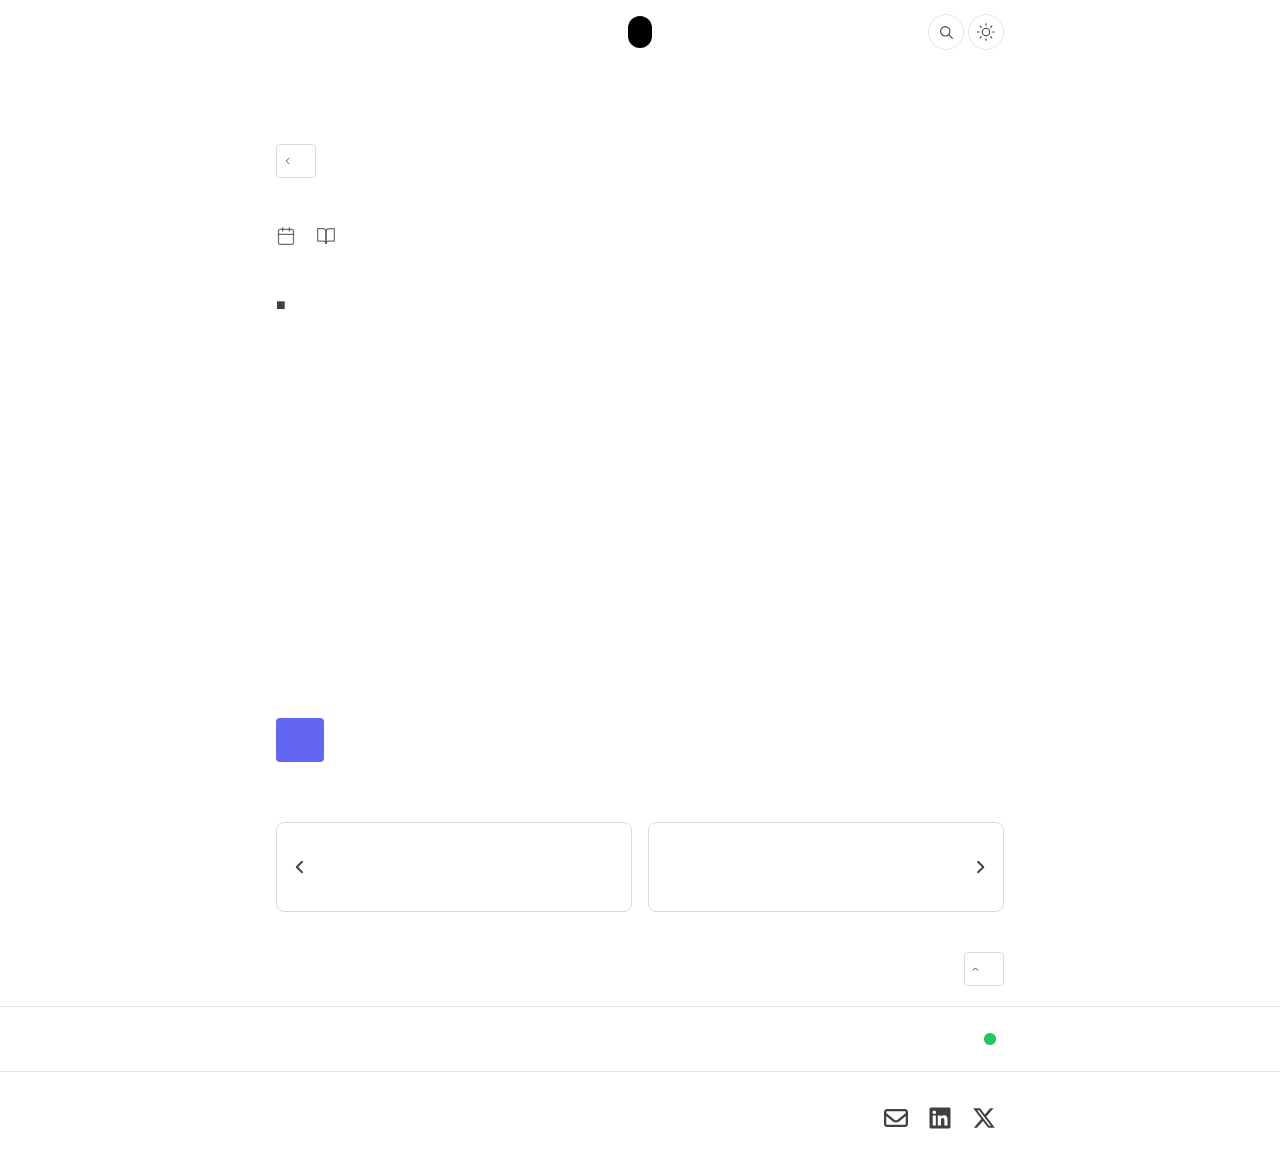
<file: casas/buzzone-celulares-android/index.html>
<!DOCTYPE html><html lang="en"> <head><!-- Global Metadata --><meta charset="utf-8"><meta name="viewport" content="width=device-width,initial-scale=1"><link rel="icon" type="image/svg+xml" href="/favicon.svg"><meta name="generator" content="Astro v4.13.3"><link rel="preload" href="/fonts/atkinson-regular.woff" as="font" type="font/woff" crossorigin><link rel="preload" href="/fonts/atkinson-bold.woff" as="font" type="font/woff" crossorigin><!-- Canonical URL --><link rel="canonical" href="https://sanisidrocultural.github.com/casas/buzzone-celulares-android/"><!-- Primary Meta Tags --><title>Celulares Android | San Isidro Cultural</title><meta name="title" content="Celulares Android | San Isidro Cultural"><meta name="description" content="Curso introductorio dirigido a personas que se inician en el mundo del celular o cambiaron el equipo y desean sumar herramientas para manejarlo mejor."><!-- Open Graph / Facebook --><meta property="og:type" content="website"><meta property="og:url" content="https://sanisidrocultural.github.com/casas/buzzone-celulares-android/"><meta property="og:title" content="Celulares Android | San Isidro Cultural"><meta property="og:description" content="Curso introductorio dirigido a personas que se inician en el mundo del celular o cambiaron el equipo y desean sumar herramientas para manejarlo mejor."><meta property="og:image" content="https://sanisidrocultural.github.com/open-graph.jpg"><!-- Twitter --><meta property="twitter:card" content="summary_large_image"><meta property="twitter:url" content="https://sanisidrocultural.github.com/casas/buzzone-celulares-android/"><meta property="twitter:title" content="Celulares Android | San Isidro Cultural"><meta property="twitter:description" content="Curso introductorio dirigido a personas que se inician en el mundo del celular o cambiaron el equipo y desean sumar herramientas para manejarlo mejor."><meta property="twitter:image" content="https://sanisidrocultural.github.com/open-graph.jpg"><!-- Sitemap --><link rel="sitemap" href="/sitemap-index.xml"><!-- RSS Feed --><link rel="alternate" type="application/rss+xml" title="Celulares Android | San Isidro Cultural" href="https://sanisidrocultural.github.com/rss.xml"><!-- Global Scripts --><script src="/js/theme.js"></script><script src="/js/scroll.js"></script><script src="/js/animate.js"></script><!-- <ViewTransitions  /> --><link rel="stylesheet" href="/_astro/_slug_.1dMe1UTz.css"><script type="module">document.addEventListener("astro:before-swap",e=>[...e.newDocument.head.querySelectorAll('link[as="font"]')].forEach(o=>o.remove()));
</script></head> <body> <header id="header" class="fixed top-0 w-full h-16 z-50" data-astro-cid-3ef6ksr2> <div class="w-full h-full mx-auto px-5 max-w-screen-md">  <div class="relative h-full w-full" data-astro-cid-3ef6ksr2> <div class="absolute left-0 top-1/2 -translate-y-1/2 flex gap-1 font-semibold" data-astro-cid-3ef6ksr2> <a href="/" class="flex gap-1 text-current hover:text-black dark:hover:text-white transition-colors duration-300 ease-in-out" data-astro-cid-3ef6ksr2> <div data-astro-cid-3ef6ksr2> San Isidro Cultural </div> </a> </div> <div class="absolute left-1/2 top-1/2 -translate-x-1/2 -translate-y-1/2" data-astro-cid-3ef6ksr2> <nav class="hidden md:flex items-center justify-center text-sm gap-1" data-astro-cid-3ef6ksr2> <a href="/museos" class="h-8 rounded-full px-3 text-current flex items-center justify-center transition-colors duration-300 ease-in-out hover:bg-black/5 dark:hover:bg-white/20 hover:text-black dark:hover:text-white" data-astro-cid-3ef6ksr2> Museos </a><a href="/casas" class="h-8 rounded-full px-3 flex items-center justify-center transition-colors duration-300 ease-in-out bg-black dark:bg-white text-white dark:text-black" data-astro-cid-3ef6ksr2> Casas </a><a href="/juventud" class="h-8 rounded-full px-3 text-current flex items-center justify-center transition-colors duration-300 ease-in-out hover:bg-black/5 dark:hover:bg-white/20 hover:text-black dark:hover:text-white" data-astro-cid-3ef6ksr2> Juventud </a> </nav> </div> <div class="buttons absolute right-0 top-1/2 -translate-y-1/2 flex gap-1" data-astro-cid-3ef6ksr2> <a href="/search" aria-label="Search blog posts and projects on San Isidro Cultural" class="hidden md:flex size-9 rounded-full p-2 items-center justify-center bg-transparent hover:bg-black/5 dark:hover:bg-white/20 stroke-current hover:stroke-black hover:dark:stroke-white border border-black/10 dark:border-white/25 transition-colors duration-300 ease-in-out" data-astro-cid-3ef6ksr2> <svg class="size-full" data-astro-cid-3ef6ksr2> <use href="/ui.svg#search" data-astro-cid-3ef6ksr2></use> </svg> </a> <button id="header-theme-button" aria-label="Toggle light and dark theme" class="hidden md:flex size-9 rounded-full p-2 items-center justify-center bg-transparent hover:bg-black/5 dark:hover:bg-white/20 stroke-current hover:stroke-black hover:dark:stroke-white border border-black/10 dark:border-white/25 transition-colors duration-300 ease-in-out" data-astro-cid-3ef6ksr2> <svg class="size-full block dark:hidden" data-astro-cid-3ef6ksr2> <use href="/ui.svg#sun" data-astro-cid-3ef6ksr2></use> </svg> <svg class="size-full hidden dark:block" data-astro-cid-3ef6ksr2> <use href="/ui.svg#moon" data-astro-cid-3ef6ksr2></use> </svg> </button> <button id="header-drawer-button" aria-label="Toggle drawer open and closed" class="flex md:hidden size-9 rounded-full p-2 items-center justify-center bg-transparent hover:bg-black/5 dark:hover:bg-white/20 stroke-current hover:stroke-black hover:dark:stroke-white border border-black/10 dark:border-white/25 transition-colors duration-300 ease-in-out" data-astro-cid-3ef6ksr2> <svg id="drawer-open" class="size-full" data-astro-cid-3ef6ksr2> <use href="/ui.svg#menu" data-astro-cid-3ef6ksr2></use> </svg> <svg id="drawer-close" class="size-full" data-astro-cid-3ef6ksr2> <use href="/ui.svg#x" data-astro-cid-3ef6ksr2></use> </svg> </button> </div> </div>  </div> </header>  <script>
  function toggleDrawer() {
    const drawer = document.getElementById("drawer");
    const drawerButton = document.getElementById("header-drawer-button");
    drawer?.classList.toggle("open");
    drawerButton?.classList.toggle("open");
  }

  function initializeDrawerButton() {
    const drawerButton = document.getElementById("header-drawer-button");
    drawerButton?.addEventListener("click", toggleDrawer);
  }

  document.addEventListener("astro:after-swap", initializeDrawerButton);
  initializeDrawerButton();
</script> <div id="drawer" class="fixed inset-0 h-0 z-40 overflow-hidden flex flex-col items-center justify-center md:hidden bg-neutral-100 dark:bg-neutral-900 transition-[height] duration-300 ease-in-out" data-astro-cid-hxtyo74s> <nav class="flex flex-col items-center space-y-2" data-astro-cid-hxtyo74s> <a href="/museos" class="flex items-center justify-center px-3 py-1 rounded-full text-current hover:text-black dark:hover:text-white hover:bg-black/5 dark:hover:bg-white/20 transition-colors duration-300 ease-in-out" data-astro-cid-hxtyo74s> Museos </a><a href="/casas" class="flex items-center justify-center px-3 py-1 rounded-full hover:text-black dark:hover:text-white hover:bg-black/5 dark:hover:bg-white/20 transition-colors duration-300 ease-in-out pointer-events-none bg-black dark:bg-white text-white dark:text-black" data-astro-cid-hxtyo74s> Casas </a><a href="/juventud" class="flex items-center justify-center px-3 py-1 rounded-full text-current hover:text-black dark:hover:text-white hover:bg-black/5 dark:hover:bg-white/20 transition-colors duration-300 ease-in-out" data-astro-cid-hxtyo74s> Juventud </a> </nav> <div class="flex gap-1 mt-5" data-astro-cid-hxtyo74s> <a href="/search" aria-label="Search blog posts and projects on San Isidro Cultural" class="size-9 rounded-full p-2 items-center justify-center bg-transparent hover:bg-black/5 dark:hover:bg-white/20 stroke-current hover:stroke-black hover:dark:stroke-white border border-black/10 dark:border-white/25 transition-colors duration-300 ease-in-out" data-astro-cid-hxtyo74s> <svg class="size-full" data-astro-cid-hxtyo74s> <use href="/ui.svg#search" data-astro-cid-hxtyo74s></use> </svg> </a> <a href="/rss.xml" target="_blank" aria-label="Rss feed for San Isidro Cultural" class="size-9 rounded-full p-2 items-center justify-center bg-transparent hover:bg-black/5 dark:hover:bg-white/20 stroke-current hover:stroke-black hover:dark:stroke-white border border-black/10 dark:border-white/25 transition-colors duration-300 ease-in-out" data-astro-cid-hxtyo74s> <svg class="size-full" data-astro-cid-hxtyo74s> <use href="/ui.svg#rss" data-astro-cid-hxtyo74s></use> </svg> </a> <button id="drawer-theme-button" aria-label="Toggle light and dark theme" class="size-9 rounded-full p-2 items-center justify-center bg-transparent hover:bg-black/5 dark:hover:bg-white/20 stroke-current hover:stroke-black hover:dark:stroke-white border border-black/10 dark:border-white/25 transition-colors duration-300 ease-in-out" data-astro-cid-hxtyo74s> <svg class="block dark:hidden size-full" data-astro-cid-hxtyo74s> <use href="/ui.svg#sun" data-astro-cid-hxtyo74s></use> </svg> <svg class="hidden dark:block size-full" data-astro-cid-hxtyo74s> <use href="/ui.svg#moon" data-astro-cid-hxtyo74s></use> </svg> </button> </div> </div>  <main>  <div class="pt-36 pb-5"> <div class="w-full h-full mx-auto px-5 max-w-screen-md">   <div class="animate"> <div> <a href="/casas" class="group w-fit p-1.5 gap-1.5 text-sm flex items-center border rounded hover:bg-black/5 hover:dark:bg-white/10 border-black/15 dark:border-white/20 transition-colors duration-300 ease-in-out"> <svg xmlns="http://www.w3.org/2000/svg" width="20" height="20" viewBox="0 0 24 24" fill="none" stroke-width="2.5" stroke-linecap="round" stroke-linejoin="round" class="stroke-current group-hover:stroke-black group-hover:dark:stroke-white"> <line x1="19" y1="12" x2="5" y2="12" class="scale-x-0 group-hover:scale-x-100 translate-x-3 group-hover:translate-x-0 transition-all duration-300 ease-in-out"></line> <polyline points="12 19 5 12 12 5" class="translate-x-1 group-hover:translate-x-0 transition-all duration-300 ease-in-out"></polyline> </svg> <div class="w-full group-hover:text-black group-hover:dark:text-white transition-colors duration-300 ease-in-out">
Volver al casas </div> </a> <div class="flex flex-wrap text-sm uppercase mt-12 gap-3 opacity-75"> <div class="flex items-center gap-2"> <svg class="size-5 stroke-current"> <use href="/ui.svg#calendar"></use> </svg> 12 de jul de 2024 </div> <div class="flex items-center gap-2"> <svg class="size-5 stroke-current"> <use href="/ui.svg#book-open"></use> </svg> 1 min read </div> </div> <h1 class="text-3xl font-semibold text-black dark:text-white mt-2"> Celulares Android </h1> <div class="mt-1"> <p>■ Profesor: Mariela Buzzone</p> </div> <div class="mt-1"> <p class="text-base">Curso introductorio dirigido a personas que se inician en el mundo del celular o cambiaron el equipo y desean sumar herramientas para manejarlo mejor.</p> </div> </div> </div>   </div> </div> <div class="flex-1 py-5"> <div class="w-full h-full mx-auto px-5 max-w-screen-md">   <div class="animate"> <div> <article> <div class="mb-3"> <div> <h2>Valores:</h2> <p>
Una clase por semana o menos de 3 horas semanales: $10.000 mensuales +
      $1.000 matrícula inscripción (a pagar 1 sola vez en el cuatrimestre)
</p> <p>
Dos clases por semana o más de 3 horas semanales: $13.000 mensuales +
      $1.000 matrícula inscripción (a pagar 1 sola vez en el cuatrimestre)
</p> <p>
Para solicitar vacante los interesados deberán completar un formulario vía
      online con datos personales, sede y horario del curso elegido. Luego, la
      vacante será confirmada con un email que permitirá abonar la actividad,
      adjuntar el comprobante de pago y, así, completar la inscripción.
</p> </div> </div>
<h2 id="solicitar-la-vacante-para">Solicitar la vacante para…</h2>

<div class="mb-3"> <div> <a href="https://www.sanisidro.gob.ar/content/ccms-celulares-android-buzzone-martes-9hs-presencial" target="_blank"> <button class="text-white bg-indigo-500 border-0 py-2 px-6 focus:outline-none hover:bg-indigo-600 rounded text-lg">MARTINEZ SEDE SAAVEDRA, martes de 9 a 10:45</button> </a> </div> </div> </article> <div class="grid grid-cols-1 sm:grid-cols-2 gap-4"> <a href="/casas/guarderas-trabajo" class="group p-4 gap-3 flex items-center border rounded-lg hover:bg-black/5 hover:dark:bg-white/10 border-black/15 dark:border-white/20 blend"> <div class="order-2 w-full h-full group-hover:text-black group-hover:dark:text-white blend"> <div class="flex flex-wrap gap-2"> <div class="text-sm uppercase">Anterior</div> </div> <div class="font-semibold mt-3 text-black dark:text-white"> El trabajo de buscar trabajo </div> </div> <svg xmlns="http://www.w3.org/2000/svg" width="20" height="20" viewBox="0 0 24 24" fill="none" stroke-width="2.5" stroke-linecap="round" stroke-linejoin="round" class="order-1 stroke-current group-hover:stroke-black group-hover:dark:stroke-white rotate-180"> <line x1="5" y1="12" x2="19" y2="12" class="scale-x-0 group-hover:scale-x-100 translate-x-4 group-hover:translate-x-1 transition-all duration-300 ease-in-out"></line> <polyline points="12 5 19 12 12 19" class="translate-x-0 group-hover:translate-x-1 transition-all duration-300 ease-in-out"></polyline> </svg> </a> <a href="/casas/guarderas-celular" class="group p-4 gap-3 flex items-center border rounded-lg hover:bg-black/5 hover:dark:bg-white/10 border-black/15 dark:border-white/20 transition-colors duration-300 ease-in-out"> <div class="w-full h-full text-right group-hover:text-black group-hover:dark:text-white blend"> <div class="text-sm uppercase">Siguiente</div> <div class="font-semibold mt-3 text-black dark:text-white"> Aprendiendo el uso del celular </div> </div> <svg xmlns="http://www.w3.org/2000/svg" width="20" height="20" viewBox="0 0 24 24" fill="none" stroke-width="2.5" stroke-linecap="round" stroke-linejoin="round" class="stroke-current group-hover:stroke-black group-hover:dark:stroke-white"> <line x1="5" y1="12" x2="19" y2="12" class="scale-x-0 group-hover:scale-x-100 translate-x-4 group-hover:translate-x-1 transition-all duration-300 ease-in-out"></line> <polyline points="12 5 19 12 12 19" class="translate-x-0 group-hover:translate-x-1 transition-all duration-300 ease-in-out"></polyline> </svg> </a> </div> </div> </div>   </div> </div>  </main> <footer class="relative bg-white dark:bg-black"> <div class="animate"> <section class="py-5"> <div class="w-full h-full mx-auto px-5 max-w-screen-md">  <div class="flex items-center justify-center sm:justify-end"> <button id="back-to-top" aria-label="Back to top of page" class="group flex w-fit p-1.5 gap-1.5 text-sm items-center border rounded hover:bg-black/5 hover:dark:bg-white/10 border-black/15 dark:border-white/20 transition-colors duration-300 ease-in-out"> <svg xmlns="http://www.w3.org/2000/svg" width="20" height="20" viewBox="0 0 24 24" fill="none" stroke-width="2.5" stroke-linecap="round" stroke-linejoin="round" class="stroke-current group-hover:stroke-black group-hover:dark:stroke-white rotate-90"> <line x1="19" y1="12" x2="5" y2="12" class="scale-x-0 group-hover:scale-x-100 translate-x-3 group-hover:translate-x-0 transition-all duration-300 ease-in-out"></line> <polyline points="12 19 5 12 12 5" class="translate-x-1 group-hover:translate-x-0 transition-all duration-300 ease-in-out"></polyline> </svg> <div class="w-full group-hover:text-black group-hover:dark:text-white transition-colors duration-300 ease-in-out">
Ir arriba
</div> </button> </div>  </div> </section> <section class="py-5 overflow-hidden whitespace-nowrap border-t border-black/10 dark:border-white/25"> <div class="w-full h-full mx-auto px-5 max-w-screen-md">  <div class="grid grid-cols-1 sm:grid-cols-2 gap-3"> <div class="flex flex-col items-center sm:items-start"> <a href="/" class="flex gap-1 w-fit font-semibold text-current hover:text-black dark:hover:text-white transition-colors duration-300 ease-in-out"> San Isidro Cultural </a> </div> <div class="flex gap-2 justify-center sm:justify-end items-center"> <span class="relative flex h-3 w-3"> <span class="animate-ping absolute inline-flex h-full w-full rounded-full bg-green-300"></span> <span class="relative inline-flex rounded-full h-3 w-3 bg-green-500"></span> </span>
Todo está bien...
</div> </div>  </div> </section> <section class="py-5 overflow-hidden whitespace-nowrap border-t border-black/10 dark:border-white/25"> <div class="w-full h-full mx-auto px-5 max-w-screen-md">  <div class="h-full grid grid-cols-1 sm:grid-cols-2 gap-3"> <div class="order-2 sm:order-1 flex flex-col items-center justify-center sm:items-start"> <div class="legal"> <a href="/legal/terms" class="text-current hover:text-black dark:hover:text-white transition-colors duration-300 ease-in-out">
Nosotros
</a> |
<a href="/legal/privacy" class="text-current hover:text-black dark:hover:text-white transition-colors duration-300 ease-in-out">
San Isidro
</a> </div> <div class="text-sm mt-2">
&copy; 2024 | Honestidad Brutal Marketing Agency
</div> </div> <div class="order-1 sm:order-2 flex justify-center sm:justify-end"> <div class="flex flex-wrap gap-1 items-center justify-center"> <a href="mailto:av.sanisidrocultural@gmail.com" target="_blank" aria-label="San Isidro Cultural on Email" class="group size-10 rounded-full p-2 items-center justify-center hover:bg-black/5 dark:hover:bg-white/20  blend"> <svg class="size-full fill-current group-hover:fill-black group-hover:dark:fill-white blend"> <use href="/social.svg#email"></use> </svg> </a><a href="https://www.linkedin.com/" target="_blank" aria-label="San Isidro Cultural on LinkedIn" class="group size-10 rounded-full p-2 items-center justify-center hover:bg-black/5 dark:hover:bg-white/20  blend"> <svg class="size-full fill-current group-hover:fill-black group-hover:dark:fill-white blend"> <use href="/social.svg#linkedin"></use> </svg> </a><a href="https://twitter.com/" target="_blank" aria-label="San Isidro Cultural on Twitter" class="group size-10 rounded-full p-2 items-center justify-center hover:bg-black/5 dark:hover:bg-white/20  blend"> <svg class="size-full fill-current group-hover:fill-black group-hover:dark:fill-white blend"> <use href="/social.svg#twitter-x"></use> </svg> </a> </div> </div> </div>  </div> </section> </div> </footer> <script>
  function goBackToTop(event) {
    event.preventDefault();
    window.scrollTo({
      top: 0,
      behavior: "smooth",
    });
  }

  function inintializeBackToTop() {
    const backToTop = document.getElementById("back-to-top");
    backToTop?.addEventListener("click", goBackToTop);
  }

  document.addEventListener("astro:after-swap", inintializeBackToTop);
  inintializeBackToTop();
</script> </body></html>
</file>
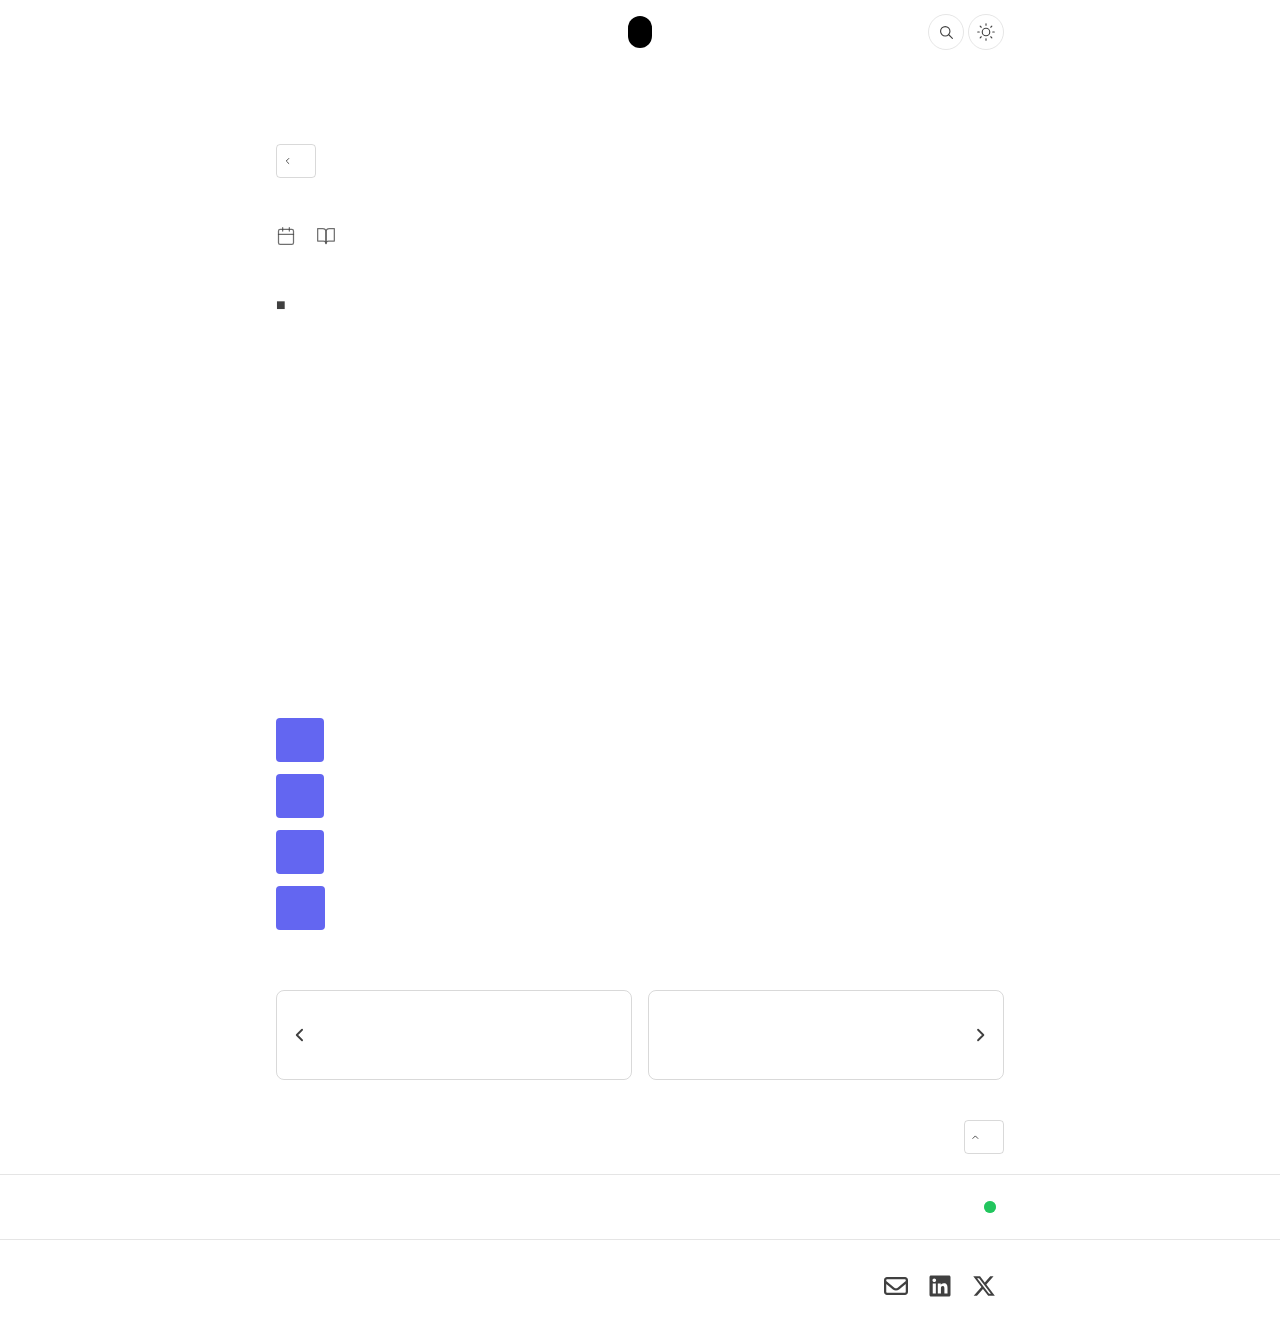
<file: casas/guarderas-celular/index.html>
<!DOCTYPE html><html lang="en"> <head><!-- Global Metadata --><meta charset="utf-8"><meta name="viewport" content="width=device-width,initial-scale=1"><link rel="icon" type="image/svg+xml" href="/favicon.svg"><meta name="generator" content="Astro v4.13.3"><link rel="preload" href="/fonts/atkinson-regular.woff" as="font" type="font/woff" crossorigin><link rel="preload" href="/fonts/atkinson-bold.woff" as="font" type="font/woff" crossorigin><!-- Canonical URL --><link rel="canonical" href="https://sanisidrocultural.github.com/casas/guarderas-celular/"><!-- Primary Meta Tags --><title>Aprendiendo el uso del celular | San Isidro Cultural</title><meta name="title" content="Aprendiendo el uso del celular | San Isidro Cultural"><meta name="description" content="Aprender a usar el celular de manera sencilla, aprendiendo también todas las herramientas que posee Whatsapp y otras aplicaciones. Utilizamos herramientas que contiene el sistema Android para mejorar la funcionalidad de nuestro celular."><!-- Open Graph / Facebook --><meta property="og:type" content="website"><meta property="og:url" content="https://sanisidrocultural.github.com/casas/guarderas-celular/"><meta property="og:title" content="Aprendiendo el uso del celular | San Isidro Cultural"><meta property="og:description" content="Aprender a usar el celular de manera sencilla, aprendiendo también todas las herramientas que posee Whatsapp y otras aplicaciones. Utilizamos herramientas que contiene el sistema Android para mejorar la funcionalidad de nuestro celular."><meta property="og:image" content="https://sanisidrocultural.github.com/open-graph.jpg"><!-- Twitter --><meta property="twitter:card" content="summary_large_image"><meta property="twitter:url" content="https://sanisidrocultural.github.com/casas/guarderas-celular/"><meta property="twitter:title" content="Aprendiendo el uso del celular | San Isidro Cultural"><meta property="twitter:description" content="Aprender a usar el celular de manera sencilla, aprendiendo también todas las herramientas que posee Whatsapp y otras aplicaciones. Utilizamos herramientas que contiene el sistema Android para mejorar la funcionalidad de nuestro celular."><meta property="twitter:image" content="https://sanisidrocultural.github.com/open-graph.jpg"><!-- Sitemap --><link rel="sitemap" href="/sitemap-index.xml"><!-- RSS Feed --><link rel="alternate" type="application/rss+xml" title="Aprendiendo el uso del celular | San Isidro Cultural" href="https://sanisidrocultural.github.com/rss.xml"><!-- Global Scripts --><script src="/js/theme.js"></script><script src="/js/scroll.js"></script><script src="/js/animate.js"></script><!-- <ViewTransitions  /> --><link rel="stylesheet" href="/_astro/_slug_.1dMe1UTz.css"><script type="module">document.addEventListener("astro:before-swap",e=>[...e.newDocument.head.querySelectorAll('link[as="font"]')].forEach(o=>o.remove()));
</script></head> <body> <header id="header" class="fixed top-0 w-full h-16 z-50" data-astro-cid-3ef6ksr2> <div class="w-full h-full mx-auto px-5 max-w-screen-md">  <div class="relative h-full w-full" data-astro-cid-3ef6ksr2> <div class="absolute left-0 top-1/2 -translate-y-1/2 flex gap-1 font-semibold" data-astro-cid-3ef6ksr2> <a href="/" class="flex gap-1 text-current hover:text-black dark:hover:text-white transition-colors duration-300 ease-in-out" data-astro-cid-3ef6ksr2> <div data-astro-cid-3ef6ksr2> San Isidro Cultural </div> </a> </div> <div class="absolute left-1/2 top-1/2 -translate-x-1/2 -translate-y-1/2" data-astro-cid-3ef6ksr2> <nav class="hidden md:flex items-center justify-center text-sm gap-1" data-astro-cid-3ef6ksr2> <a href="/museos" class="h-8 rounded-full px-3 text-current flex items-center justify-center transition-colors duration-300 ease-in-out hover:bg-black/5 dark:hover:bg-white/20 hover:text-black dark:hover:text-white" data-astro-cid-3ef6ksr2> Museos </a><a href="/casas" class="h-8 rounded-full px-3 flex items-center justify-center transition-colors duration-300 ease-in-out bg-black dark:bg-white text-white dark:text-black" data-astro-cid-3ef6ksr2> Casas </a><a href="/juventud" class="h-8 rounded-full px-3 text-current flex items-center justify-center transition-colors duration-300 ease-in-out hover:bg-black/5 dark:hover:bg-white/20 hover:text-black dark:hover:text-white" data-astro-cid-3ef6ksr2> Juventud </a> </nav> </div> <div class="buttons absolute right-0 top-1/2 -translate-y-1/2 flex gap-1" data-astro-cid-3ef6ksr2> <a href="/search" aria-label="Search blog posts and projects on San Isidro Cultural" class="hidden md:flex size-9 rounded-full p-2 items-center justify-center bg-transparent hover:bg-black/5 dark:hover:bg-white/20 stroke-current hover:stroke-black hover:dark:stroke-white border border-black/10 dark:border-white/25 transition-colors duration-300 ease-in-out" data-astro-cid-3ef6ksr2> <svg class="size-full" data-astro-cid-3ef6ksr2> <use href="/ui.svg#search" data-astro-cid-3ef6ksr2></use> </svg> </a> <button id="header-theme-button" aria-label="Toggle light and dark theme" class="hidden md:flex size-9 rounded-full p-2 items-center justify-center bg-transparent hover:bg-black/5 dark:hover:bg-white/20 stroke-current hover:stroke-black hover:dark:stroke-white border border-black/10 dark:border-white/25 transition-colors duration-300 ease-in-out" data-astro-cid-3ef6ksr2> <svg class="size-full block dark:hidden" data-astro-cid-3ef6ksr2> <use href="/ui.svg#sun" data-astro-cid-3ef6ksr2></use> </svg> <svg class="size-full hidden dark:block" data-astro-cid-3ef6ksr2> <use href="/ui.svg#moon" data-astro-cid-3ef6ksr2></use> </svg> </button> <button id="header-drawer-button" aria-label="Toggle drawer open and closed" class="flex md:hidden size-9 rounded-full p-2 items-center justify-center bg-transparent hover:bg-black/5 dark:hover:bg-white/20 stroke-current hover:stroke-black hover:dark:stroke-white border border-black/10 dark:border-white/25 transition-colors duration-300 ease-in-out" data-astro-cid-3ef6ksr2> <svg id="drawer-open" class="size-full" data-astro-cid-3ef6ksr2> <use href="/ui.svg#menu" data-astro-cid-3ef6ksr2></use> </svg> <svg id="drawer-close" class="size-full" data-astro-cid-3ef6ksr2> <use href="/ui.svg#x" data-astro-cid-3ef6ksr2></use> </svg> </button> </div> </div>  </div> </header>  <script>
  function toggleDrawer() {
    const drawer = document.getElementById("drawer");
    const drawerButton = document.getElementById("header-drawer-button");
    drawer?.classList.toggle("open");
    drawerButton?.classList.toggle("open");
  }

  function initializeDrawerButton() {
    const drawerButton = document.getElementById("header-drawer-button");
    drawerButton?.addEventListener("click", toggleDrawer);
  }

  document.addEventListener("astro:after-swap", initializeDrawerButton);
  initializeDrawerButton();
</script> <div id="drawer" class="fixed inset-0 h-0 z-40 overflow-hidden flex flex-col items-center justify-center md:hidden bg-neutral-100 dark:bg-neutral-900 transition-[height] duration-300 ease-in-out" data-astro-cid-hxtyo74s> <nav class="flex flex-col items-center space-y-2" data-astro-cid-hxtyo74s> <a href="/museos" class="flex items-center justify-center px-3 py-1 rounded-full text-current hover:text-black dark:hover:text-white hover:bg-black/5 dark:hover:bg-white/20 transition-colors duration-300 ease-in-out" data-astro-cid-hxtyo74s> Museos </a><a href="/casas" class="flex items-center justify-center px-3 py-1 rounded-full hover:text-black dark:hover:text-white hover:bg-black/5 dark:hover:bg-white/20 transition-colors duration-300 ease-in-out pointer-events-none bg-black dark:bg-white text-white dark:text-black" data-astro-cid-hxtyo74s> Casas </a><a href="/juventud" class="flex items-center justify-center px-3 py-1 rounded-full text-current hover:text-black dark:hover:text-white hover:bg-black/5 dark:hover:bg-white/20 transition-colors duration-300 ease-in-out" data-astro-cid-hxtyo74s> Juventud </a> </nav> <div class="flex gap-1 mt-5" data-astro-cid-hxtyo74s> <a href="/search" aria-label="Search blog posts and projects on San Isidro Cultural" class="size-9 rounded-full p-2 items-center justify-center bg-transparent hover:bg-black/5 dark:hover:bg-white/20 stroke-current hover:stroke-black hover:dark:stroke-white border border-black/10 dark:border-white/25 transition-colors duration-300 ease-in-out" data-astro-cid-hxtyo74s> <svg class="size-full" data-astro-cid-hxtyo74s> <use href="/ui.svg#search" data-astro-cid-hxtyo74s></use> </svg> </a> <a href="/rss.xml" target="_blank" aria-label="Rss feed for San Isidro Cultural" class="size-9 rounded-full p-2 items-center justify-center bg-transparent hover:bg-black/5 dark:hover:bg-white/20 stroke-current hover:stroke-black hover:dark:stroke-white border border-black/10 dark:border-white/25 transition-colors duration-300 ease-in-out" data-astro-cid-hxtyo74s> <svg class="size-full" data-astro-cid-hxtyo74s> <use href="/ui.svg#rss" data-astro-cid-hxtyo74s></use> </svg> </a> <button id="drawer-theme-button" aria-label="Toggle light and dark theme" class="size-9 rounded-full p-2 items-center justify-center bg-transparent hover:bg-black/5 dark:hover:bg-white/20 stroke-current hover:stroke-black hover:dark:stroke-white border border-black/10 dark:border-white/25 transition-colors duration-300 ease-in-out" data-astro-cid-hxtyo74s> <svg class="block dark:hidden size-full" data-astro-cid-hxtyo74s> <use href="/ui.svg#sun" data-astro-cid-hxtyo74s></use> </svg> <svg class="hidden dark:block size-full" data-astro-cid-hxtyo74s> <use href="/ui.svg#moon" data-astro-cid-hxtyo74s></use> </svg> </button> </div> </div>  <main>  <div class="pt-36 pb-5"> <div class="w-full h-full mx-auto px-5 max-w-screen-md">   <div class="animate"> <div> <a href="/casas" class="group w-fit p-1.5 gap-1.5 text-sm flex items-center border rounded hover:bg-black/5 hover:dark:bg-white/10 border-black/15 dark:border-white/20 transition-colors duration-300 ease-in-out"> <svg xmlns="http://www.w3.org/2000/svg" width="20" height="20" viewBox="0 0 24 24" fill="none" stroke-width="2.5" stroke-linecap="round" stroke-linejoin="round" class="stroke-current group-hover:stroke-black group-hover:dark:stroke-white"> <line x1="19" y1="12" x2="5" y2="12" class="scale-x-0 group-hover:scale-x-100 translate-x-3 group-hover:translate-x-0 transition-all duration-300 ease-in-out"></line> <polyline points="12 19 5 12 12 5" class="translate-x-1 group-hover:translate-x-0 transition-all duration-300 ease-in-out"></polyline> </svg> <div class="w-full group-hover:text-black group-hover:dark:text-white transition-colors duration-300 ease-in-out">
Volver al casas </div> </a> <div class="flex flex-wrap text-sm uppercase mt-12 gap-3 opacity-75"> <div class="flex items-center gap-2"> <svg class="size-5 stroke-current"> <use href="/ui.svg#calendar"></use> </svg> 12 de jul de 2024 </div> <div class="flex items-center gap-2"> <svg class="size-5 stroke-current"> <use href="/ui.svg#book-open"></use> </svg> 1 min read </div> </div> <h1 class="text-3xl font-semibold text-black dark:text-white mt-2"> Aprendiendo el uso del celular </h1> <div class="mt-1"> <p>■ Profesor: Paulo Guarderas</p> </div> <div class="mt-1"> <p class="text-base">Aprender a usar el celular de manera sencilla, aprendiendo también todas las herramientas que posee Whatsapp y otras aplicaciones. Utilizamos herramientas que contiene el sistema Android para mejorar la funcionalidad de nuestro celular.</p> </div> </div> </div>   </div> </div> <div class="flex-1 py-5"> <div class="w-full h-full mx-auto px-5 max-w-screen-md">   <div class="animate"> <div> <article> <div class="mb-3"> <div> <h2>Valores:</h2> <p>
Una clase por semana o menos de 3 horas semanales: $10.000 mensuales +
      $1.000 matrícula inscripción (a pagar 1 sola vez en el cuatrimestre)
</p> <p>
Dos clases por semana o más de 3 horas semanales: $13.000 mensuales +
      $1.000 matrícula inscripción (a pagar 1 sola vez en el cuatrimestre)
</p> <p>
Para solicitar vacante los interesados deberán completar un formulario vía
      online con datos personales, sede y horario del curso elegido. Luego, la
      vacante será confirmada con un email que permitirá abonar la actividad,
      adjuntar el comprobante de pago y, así, completar la inscripción.
</p> </div> </div>
<h2 id="solicitar-la-vacante-para">Solicitar la vacante para…</h2>

<div class="mb-3"> <div> <a href="https://www.sanisidro.gob.ar/content/ccb-aprendiendo-el-uso-del-celular-paulo-guarderas-lunes-930hs-presencial" target="_blank"> <button class="text-white bg-indigo-500 border-0 py-2 px-6 focus:outline-none hover:bg-indigo-600 rounded text-lg">BECCAR lunes de 9:30 a 11:00</button> </a> </div> </div>
<div class="mb-3"> <div> <a href="https://www.sanisidro.gob.ar/content/ccb-aprendiendo-el-uso-del-celular-paulo-guarderas-miercoles-13hs-presencial" target="_blank"> <button class="text-white bg-indigo-500 border-0 py-2 px-6 focus:outline-none hover:bg-indigo-600 rounded text-lg">BECCAR miércoles de 13:00 a 14:30</button> </a> </div> </div>
<div class="mb-3"> <div> <a href="https://www.sanisidro.gob.ar/content/ccbou-aprendiendo-el-uso-del-celular-guarderas-viernes-14hs-presencial-0" target="_blank"> <button class="text-white bg-indigo-500 border-0 py-2 px-6 focus:outline-none hover:bg-indigo-600 rounded text-lg">BOULOGNE viernes de 14 a 15:30</button> </a> </div> </div>
<div class="mb-3"> <div> <a href="https://www.sanisidro.gob.ar/content/ccv-aprendiendo-el-uso-del-celular-paulo-guarderas-martes-9h-presencial" target="_blank"> <button class="text-white bg-indigo-500 border-0 py-2 px-6 focus:outline-none hover:bg-indigo-600 rounded text-lg">VILLA ADELINA martes de 9:00 a 10:30</button> </a> </div> </div> </article> <div class="grid grid-cols-1 sm:grid-cols-2 gap-4"> <a href="/casas/buzzone-celulares-android" class="group p-4 gap-3 flex items-center border rounded-lg hover:bg-black/5 hover:dark:bg-white/10 border-black/15 dark:border-white/20 blend"> <div class="order-2 w-full h-full group-hover:text-black group-hover:dark:text-white blend"> <div class="flex flex-wrap gap-2"> <div class="text-sm uppercase">Anterior</div> </div> <div class="font-semibold mt-3 text-black dark:text-white"> Celulares Android </div> </div> <svg xmlns="http://www.w3.org/2000/svg" width="20" height="20" viewBox="0 0 24 24" fill="none" stroke-width="2.5" stroke-linecap="round" stroke-linejoin="round" class="order-1 stroke-current group-hover:stroke-black group-hover:dark:stroke-white rotate-180"> <line x1="5" y1="12" x2="19" y2="12" class="scale-x-0 group-hover:scale-x-100 translate-x-4 group-hover:translate-x-1 transition-all duration-300 ease-in-out"></line> <polyline points="12 5 19 12 12 19" class="translate-x-0 group-hover:translate-x-1 transition-all duration-300 ease-in-out"></polyline> </svg> </a> <a href="/casas/guarderas-notebook" class="group p-4 gap-3 flex items-center border rounded-lg hover:bg-black/5 hover:dark:bg-white/10 border-black/15 dark:border-white/20 transition-colors duration-300 ease-in-out"> <div class="w-full h-full text-right group-hover:text-black group-hover:dark:text-white blend"> <div class="text-sm uppercase">Siguiente</div> <div class="font-semibold mt-3 text-black dark:text-white"> Aprendiendo el uso de la notebook </div> </div> <svg xmlns="http://www.w3.org/2000/svg" width="20" height="20" viewBox="0 0 24 24" fill="none" stroke-width="2.5" stroke-linecap="round" stroke-linejoin="round" class="stroke-current group-hover:stroke-black group-hover:dark:stroke-white"> <line x1="5" y1="12" x2="19" y2="12" class="scale-x-0 group-hover:scale-x-100 translate-x-4 group-hover:translate-x-1 transition-all duration-300 ease-in-out"></line> <polyline points="12 5 19 12 12 19" class="translate-x-0 group-hover:translate-x-1 transition-all duration-300 ease-in-out"></polyline> </svg> </a> </div> </div> </div>   </div> </div>  </main> <footer class="relative bg-white dark:bg-black"> <div class="animate"> <section class="py-5"> <div class="w-full h-full mx-auto px-5 max-w-screen-md">  <div class="flex items-center justify-center sm:justify-end"> <button id="back-to-top" aria-label="Back to top of page" class="group flex w-fit p-1.5 gap-1.5 text-sm items-center border rounded hover:bg-black/5 hover:dark:bg-white/10 border-black/15 dark:border-white/20 transition-colors duration-300 ease-in-out"> <svg xmlns="http://www.w3.org/2000/svg" width="20" height="20" viewBox="0 0 24 24" fill="none" stroke-width="2.5" stroke-linecap="round" stroke-linejoin="round" class="stroke-current group-hover:stroke-black group-hover:dark:stroke-white rotate-90"> <line x1="19" y1="12" x2="5" y2="12" class="scale-x-0 group-hover:scale-x-100 translate-x-3 group-hover:translate-x-0 transition-all duration-300 ease-in-out"></line> <polyline points="12 19 5 12 12 5" class="translate-x-1 group-hover:translate-x-0 transition-all duration-300 ease-in-out"></polyline> </svg> <div class="w-full group-hover:text-black group-hover:dark:text-white transition-colors duration-300 ease-in-out">
Ir arriba
</div> </button> </div>  </div> </section> <section class="py-5 overflow-hidden whitespace-nowrap border-t border-black/10 dark:border-white/25"> <div class="w-full h-full mx-auto px-5 max-w-screen-md">  <div class="grid grid-cols-1 sm:grid-cols-2 gap-3"> <div class="flex flex-col items-center sm:items-start"> <a href="/" class="flex gap-1 w-fit font-semibold text-current hover:text-black dark:hover:text-white transition-colors duration-300 ease-in-out"> San Isidro Cultural </a> </div> <div class="flex gap-2 justify-center sm:justify-end items-center"> <span class="relative flex h-3 w-3"> <span class="animate-ping absolute inline-flex h-full w-full rounded-full bg-green-300"></span> <span class="relative inline-flex rounded-full h-3 w-3 bg-green-500"></span> </span>
Todo está bien...
</div> </div>  </div> </section> <section class="py-5 overflow-hidden whitespace-nowrap border-t border-black/10 dark:border-white/25"> <div class="w-full h-full mx-auto px-5 max-w-screen-md">  <div class="h-full grid grid-cols-1 sm:grid-cols-2 gap-3"> <div class="order-2 sm:order-1 flex flex-col items-center justify-center sm:items-start"> <div class="legal"> <a href="/legal/terms" class="text-current hover:text-black dark:hover:text-white transition-colors duration-300 ease-in-out">
Nosotros
</a> |
<a href="/legal/privacy" class="text-current hover:text-black dark:hover:text-white transition-colors duration-300 ease-in-out">
San Isidro
</a> </div> <div class="text-sm mt-2">
&copy; 2024 | Honestidad Brutal Marketing Agency
</div> </div> <div class="order-1 sm:order-2 flex justify-center sm:justify-end"> <div class="flex flex-wrap gap-1 items-center justify-center"> <a href="mailto:av.sanisidrocultural@gmail.com" target="_blank" aria-label="San Isidro Cultural on Email" class="group size-10 rounded-full p-2 items-center justify-center hover:bg-black/5 dark:hover:bg-white/20  blend"> <svg class="size-full fill-current group-hover:fill-black group-hover:dark:fill-white blend"> <use href="/social.svg#email"></use> </svg> </a><a href="https://www.linkedin.com/" target="_blank" aria-label="San Isidro Cultural on LinkedIn" class="group size-10 rounded-full p-2 items-center justify-center hover:bg-black/5 dark:hover:bg-white/20  blend"> <svg class="size-full fill-current group-hover:fill-black group-hover:dark:fill-white blend"> <use href="/social.svg#linkedin"></use> </svg> </a><a href="https://twitter.com/" target="_blank" aria-label="San Isidro Cultural on Twitter" class="group size-10 rounded-full p-2 items-center justify-center hover:bg-black/5 dark:hover:bg-white/20  blend"> <svg class="size-full fill-current group-hover:fill-black group-hover:dark:fill-white blend"> <use href="/social.svg#twitter-x"></use> </svg> </a> </div> </div> </div>  </div> </section> </div> </footer> <script>
  function goBackToTop(event) {
    event.preventDefault();
    window.scrollTo({
      top: 0,
      behavior: "smooth",
    });
  }

  function inintializeBackToTop() {
    const backToTop = document.getElementById("back-to-top");
    backToTop?.addEventListener("click", goBackToTop);
  }

  document.addEventListener("astro:after-swap", inintializeBackToTop);
  inintializeBackToTop();
</script> </body></html>
</file>
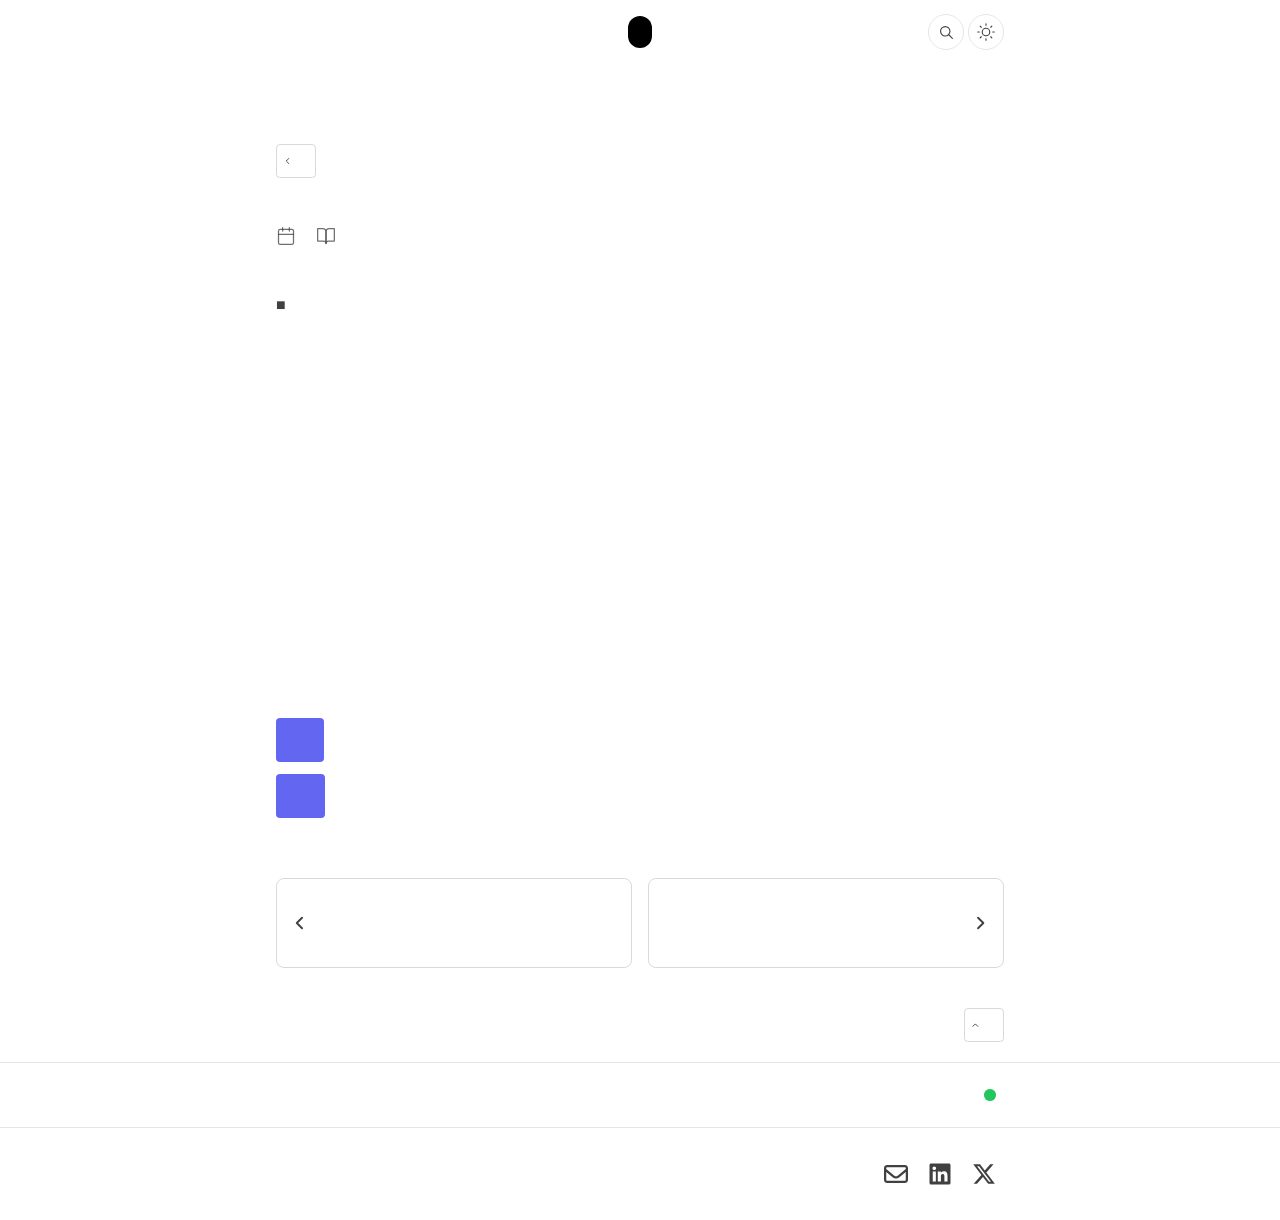
<file: casas/guarderas-notebook/index.html>
<!DOCTYPE html><html lang="en"> <head><!-- Global Metadata --><meta charset="utf-8"><meta name="viewport" content="width=device-width,initial-scale=1"><link rel="icon" type="image/svg+xml" href="/favicon.svg"><meta name="generator" content="Astro v4.13.3"><link rel="preload" href="/fonts/atkinson-regular.woff" as="font" type="font/woff" crossorigin><link rel="preload" href="/fonts/atkinson-bold.woff" as="font" type="font/woff" crossorigin><!-- Canonical URL --><link rel="canonical" href="https://sanisidrocultural.github.com/casas/guarderas-notebook/"><!-- Primary Meta Tags --><title>Aprendiendo el uso de la notebook | San Isidro Cultural</title><meta name="title" content="Aprendiendo el uso de la notebook | San Isidro Cultural"><meta name="description" content="Brindar herramientas que contribuyan al conocimiento de nuestra notebook para incorporarlo en el uso diario"><!-- Open Graph / Facebook --><meta property="og:type" content="website"><meta property="og:url" content="https://sanisidrocultural.github.com/casas/guarderas-notebook/"><meta property="og:title" content="Aprendiendo el uso de la notebook | San Isidro Cultural"><meta property="og:description" content="Brindar herramientas que contribuyan al conocimiento de nuestra notebook para incorporarlo en el uso diario"><meta property="og:image" content="https://sanisidrocultural.github.com/open-graph.jpg"><!-- Twitter --><meta property="twitter:card" content="summary_large_image"><meta property="twitter:url" content="https://sanisidrocultural.github.com/casas/guarderas-notebook/"><meta property="twitter:title" content="Aprendiendo el uso de la notebook | San Isidro Cultural"><meta property="twitter:description" content="Brindar herramientas que contribuyan al conocimiento de nuestra notebook para incorporarlo en el uso diario"><meta property="twitter:image" content="https://sanisidrocultural.github.com/open-graph.jpg"><!-- Sitemap --><link rel="sitemap" href="/sitemap-index.xml"><!-- RSS Feed --><link rel="alternate" type="application/rss+xml" title="Aprendiendo el uso de la notebook | San Isidro Cultural" href="https://sanisidrocultural.github.com/rss.xml"><!-- Global Scripts --><script src="/js/theme.js"></script><script src="/js/scroll.js"></script><script src="/js/animate.js"></script><!-- <ViewTransitions  /> --><link rel="stylesheet" href="/_astro/_slug_.1dMe1UTz.css"><script type="module">document.addEventListener("astro:before-swap",e=>[...e.newDocument.head.querySelectorAll('link[as="font"]')].forEach(o=>o.remove()));
</script></head> <body> <header id="header" class="fixed top-0 w-full h-16 z-50" data-astro-cid-3ef6ksr2> <div class="w-full h-full mx-auto px-5 max-w-screen-md">  <div class="relative h-full w-full" data-astro-cid-3ef6ksr2> <div class="absolute left-0 top-1/2 -translate-y-1/2 flex gap-1 font-semibold" data-astro-cid-3ef6ksr2> <a href="/" class="flex gap-1 text-current hover:text-black dark:hover:text-white transition-colors duration-300 ease-in-out" data-astro-cid-3ef6ksr2> <div data-astro-cid-3ef6ksr2> San Isidro Cultural </div> </a> </div> <div class="absolute left-1/2 top-1/2 -translate-x-1/2 -translate-y-1/2" data-astro-cid-3ef6ksr2> <nav class="hidden md:flex items-center justify-center text-sm gap-1" data-astro-cid-3ef6ksr2> <a href="/museos" class="h-8 rounded-full px-3 text-current flex items-center justify-center transition-colors duration-300 ease-in-out hover:bg-black/5 dark:hover:bg-white/20 hover:text-black dark:hover:text-white" data-astro-cid-3ef6ksr2> Museos </a><a href="/casas" class="h-8 rounded-full px-3 flex items-center justify-center transition-colors duration-300 ease-in-out bg-black dark:bg-white text-white dark:text-black" data-astro-cid-3ef6ksr2> Casas </a><a href="/juventud" class="h-8 rounded-full px-3 text-current flex items-center justify-center transition-colors duration-300 ease-in-out hover:bg-black/5 dark:hover:bg-white/20 hover:text-black dark:hover:text-white" data-astro-cid-3ef6ksr2> Juventud </a> </nav> </div> <div class="buttons absolute right-0 top-1/2 -translate-y-1/2 flex gap-1" data-astro-cid-3ef6ksr2> <a href="/search" aria-label="Search blog posts and projects on San Isidro Cultural" class="hidden md:flex size-9 rounded-full p-2 items-center justify-center bg-transparent hover:bg-black/5 dark:hover:bg-white/20 stroke-current hover:stroke-black hover:dark:stroke-white border border-black/10 dark:border-white/25 transition-colors duration-300 ease-in-out" data-astro-cid-3ef6ksr2> <svg class="size-full" data-astro-cid-3ef6ksr2> <use href="/ui.svg#search" data-astro-cid-3ef6ksr2></use> </svg> </a> <button id="header-theme-button" aria-label="Toggle light and dark theme" class="hidden md:flex size-9 rounded-full p-2 items-center justify-center bg-transparent hover:bg-black/5 dark:hover:bg-white/20 stroke-current hover:stroke-black hover:dark:stroke-white border border-black/10 dark:border-white/25 transition-colors duration-300 ease-in-out" data-astro-cid-3ef6ksr2> <svg class="size-full block dark:hidden" data-astro-cid-3ef6ksr2> <use href="/ui.svg#sun" data-astro-cid-3ef6ksr2></use> </svg> <svg class="size-full hidden dark:block" data-astro-cid-3ef6ksr2> <use href="/ui.svg#moon" data-astro-cid-3ef6ksr2></use> </svg> </button> <button id="header-drawer-button" aria-label="Toggle drawer open and closed" class="flex md:hidden size-9 rounded-full p-2 items-center justify-center bg-transparent hover:bg-black/5 dark:hover:bg-white/20 stroke-current hover:stroke-black hover:dark:stroke-white border border-black/10 dark:border-white/25 transition-colors duration-300 ease-in-out" data-astro-cid-3ef6ksr2> <svg id="drawer-open" class="size-full" data-astro-cid-3ef6ksr2> <use href="/ui.svg#menu" data-astro-cid-3ef6ksr2></use> </svg> <svg id="drawer-close" class="size-full" data-astro-cid-3ef6ksr2> <use href="/ui.svg#x" data-astro-cid-3ef6ksr2></use> </svg> </button> </div> </div>  </div> </header>  <script>
  function toggleDrawer() {
    const drawer = document.getElementById("drawer");
    const drawerButton = document.getElementById("header-drawer-button");
    drawer?.classList.toggle("open");
    drawerButton?.classList.toggle("open");
  }

  function initializeDrawerButton() {
    const drawerButton = document.getElementById("header-drawer-button");
    drawerButton?.addEventListener("click", toggleDrawer);
  }

  document.addEventListener("astro:after-swap", initializeDrawerButton);
  initializeDrawerButton();
</script> <div id="drawer" class="fixed inset-0 h-0 z-40 overflow-hidden flex flex-col items-center justify-center md:hidden bg-neutral-100 dark:bg-neutral-900 transition-[height] duration-300 ease-in-out" data-astro-cid-hxtyo74s> <nav class="flex flex-col items-center space-y-2" data-astro-cid-hxtyo74s> <a href="/museos" class="flex items-center justify-center px-3 py-1 rounded-full text-current hover:text-black dark:hover:text-white hover:bg-black/5 dark:hover:bg-white/20 transition-colors duration-300 ease-in-out" data-astro-cid-hxtyo74s> Museos </a><a href="/casas" class="flex items-center justify-center px-3 py-1 rounded-full hover:text-black dark:hover:text-white hover:bg-black/5 dark:hover:bg-white/20 transition-colors duration-300 ease-in-out pointer-events-none bg-black dark:bg-white text-white dark:text-black" data-astro-cid-hxtyo74s> Casas </a><a href="/juventud" class="flex items-center justify-center px-3 py-1 rounded-full text-current hover:text-black dark:hover:text-white hover:bg-black/5 dark:hover:bg-white/20 transition-colors duration-300 ease-in-out" data-astro-cid-hxtyo74s> Juventud </a> </nav> <div class="flex gap-1 mt-5" data-astro-cid-hxtyo74s> <a href="/search" aria-label="Search blog posts and projects on San Isidro Cultural" class="size-9 rounded-full p-2 items-center justify-center bg-transparent hover:bg-black/5 dark:hover:bg-white/20 stroke-current hover:stroke-black hover:dark:stroke-white border border-black/10 dark:border-white/25 transition-colors duration-300 ease-in-out" data-astro-cid-hxtyo74s> <svg class="size-full" data-astro-cid-hxtyo74s> <use href="/ui.svg#search" data-astro-cid-hxtyo74s></use> </svg> </a> <a href="/rss.xml" target="_blank" aria-label="Rss feed for San Isidro Cultural" class="size-9 rounded-full p-2 items-center justify-center bg-transparent hover:bg-black/5 dark:hover:bg-white/20 stroke-current hover:stroke-black hover:dark:stroke-white border border-black/10 dark:border-white/25 transition-colors duration-300 ease-in-out" data-astro-cid-hxtyo74s> <svg class="size-full" data-astro-cid-hxtyo74s> <use href="/ui.svg#rss" data-astro-cid-hxtyo74s></use> </svg> </a> <button id="drawer-theme-button" aria-label="Toggle light and dark theme" class="size-9 rounded-full p-2 items-center justify-center bg-transparent hover:bg-black/5 dark:hover:bg-white/20 stroke-current hover:stroke-black hover:dark:stroke-white border border-black/10 dark:border-white/25 transition-colors duration-300 ease-in-out" data-astro-cid-hxtyo74s> <svg class="block dark:hidden size-full" data-astro-cid-hxtyo74s> <use href="/ui.svg#sun" data-astro-cid-hxtyo74s></use> </svg> <svg class="hidden dark:block size-full" data-astro-cid-hxtyo74s> <use href="/ui.svg#moon" data-astro-cid-hxtyo74s></use> </svg> </button> </div> </div>  <main>  <div class="pt-36 pb-5"> <div class="w-full h-full mx-auto px-5 max-w-screen-md">   <div class="animate"> <div> <a href="/casas" class="group w-fit p-1.5 gap-1.5 text-sm flex items-center border rounded hover:bg-black/5 hover:dark:bg-white/10 border-black/15 dark:border-white/20 transition-colors duration-300 ease-in-out"> <svg xmlns="http://www.w3.org/2000/svg" width="20" height="20" viewBox="0 0 24 24" fill="none" stroke-width="2.5" stroke-linecap="round" stroke-linejoin="round" class="stroke-current group-hover:stroke-black group-hover:dark:stroke-white"> <line x1="19" y1="12" x2="5" y2="12" class="scale-x-0 group-hover:scale-x-100 translate-x-3 group-hover:translate-x-0 transition-all duration-300 ease-in-out"></line> <polyline points="12 19 5 12 12 5" class="translate-x-1 group-hover:translate-x-0 transition-all duration-300 ease-in-out"></polyline> </svg> <div class="w-full group-hover:text-black group-hover:dark:text-white transition-colors duration-300 ease-in-out">
Volver al casas </div> </a> <div class="flex flex-wrap text-sm uppercase mt-12 gap-3 opacity-75"> <div class="flex items-center gap-2"> <svg class="size-5 stroke-current"> <use href="/ui.svg#calendar"></use> </svg> 12 de jul de 2024 </div> <div class="flex items-center gap-2"> <svg class="size-5 stroke-current"> <use href="/ui.svg#book-open"></use> </svg> 1 min read </div> </div> <h1 class="text-3xl font-semibold text-black dark:text-white mt-2"> Aprendiendo el uso de la notebook </h1> <div class="mt-1"> <p>■ Profesor: Paulo Guarderas</p> </div> <div class="mt-1"> <p class="text-base">Brindar herramientas que contribuyan al conocimiento de nuestra notebook para incorporarlo en el uso diario</p> </div> </div> </div>   </div> </div> <div class="flex-1 py-5"> <div class="w-full h-full mx-auto px-5 max-w-screen-md">   <div class="animate"> <div> <article> <div class="mb-3"> <div> <h2>Valores:</h2> <p>
Una clase por semana o menos de 3 horas semanales: $10.000 mensuales +
      $1.000 matrícula inscripción (a pagar 1 sola vez en el cuatrimestre)
</p> <p>
Dos clases por semana o más de 3 horas semanales: $13.000 mensuales +
      $1.000 matrícula inscripción (a pagar 1 sola vez en el cuatrimestre)
</p> <p>
Para solicitar vacante los interesados deberán completar un formulario vía
      online con datos personales, sede y horario del curso elegido. Luego, la
      vacante será confirmada con un email que permitirá abonar la actividad,
      adjuntar el comprobante de pago y, así, completar la inscripción.
</p> </div> </div>
<h2 id="solicitar-la-vacante-para">Solicitar la vacante para…</h2>

<div class="mb-3"> <div> <a href="https://www.sanisidro.gob.ar/content/ccb-aprendiendo-usar-la-notebook-paulo-guarderas-jueves-13hs-presencial" target="_blank"> <button class="text-white bg-indigo-500 border-0 py-2 px-6 focus:outline-none hover:bg-indigo-600 rounded text-lg">BECCAR jueves de 13 a 14:30</button> </a> </div> </div>
<div class="mb-3"> <div> <a href="https://www.sanisidro.gob.ar/content/ccv-aprendiendo-usar-la-notebook-paulo-guarderas-lunes-1730h-presencial" target="_blank"> <button class="text-white bg-indigo-500 border-0 py-2 px-6 focus:outline-none hover:bg-indigo-600 rounded text-lg">VILLA ADELINA lunes de 17:30 a 19</button> </a> </div> </div> </article> <div class="grid grid-cols-1 sm:grid-cols-2 gap-4"> <a href="/casas/guarderas-celular" class="group p-4 gap-3 flex items-center border rounded-lg hover:bg-black/5 hover:dark:bg-white/10 border-black/15 dark:border-white/20 blend"> <div class="order-2 w-full h-full group-hover:text-black group-hover:dark:text-white blend"> <div class="flex flex-wrap gap-2"> <div class="text-sm uppercase">Anterior</div> </div> <div class="font-semibold mt-3 text-black dark:text-white"> Aprendiendo el uso del celular </div> </div> <svg xmlns="http://www.w3.org/2000/svg" width="20" height="20" viewBox="0 0 24 24" fill="none" stroke-width="2.5" stroke-linecap="round" stroke-linejoin="round" class="order-1 stroke-current group-hover:stroke-black group-hover:dark:stroke-white rotate-180"> <line x1="5" y1="12" x2="19" y2="12" class="scale-x-0 group-hover:scale-x-100 translate-x-4 group-hover:translate-x-1 transition-all duration-300 ease-in-out"></line> <polyline points="12 5 19 12 12 19" class="translate-x-0 group-hover:translate-x-1 transition-all duration-300 ease-in-out"></polyline> </svg> </a> <a href="/casas/guarderas-trabajo" class="group p-4 gap-3 flex items-center border rounded-lg hover:bg-black/5 hover:dark:bg-white/10 border-black/15 dark:border-white/20 transition-colors duration-300 ease-in-out"> <div class="w-full h-full text-right group-hover:text-black group-hover:dark:text-white blend"> <div class="text-sm uppercase">Siguiente</div> <div class="font-semibold mt-3 text-black dark:text-white"> El trabajo de buscar trabajo </div> </div> <svg xmlns="http://www.w3.org/2000/svg" width="20" height="20" viewBox="0 0 24 24" fill="none" stroke-width="2.5" stroke-linecap="round" stroke-linejoin="round" class="stroke-current group-hover:stroke-black group-hover:dark:stroke-white"> <line x1="5" y1="12" x2="19" y2="12" class="scale-x-0 group-hover:scale-x-100 translate-x-4 group-hover:translate-x-1 transition-all duration-300 ease-in-out"></line> <polyline points="12 5 19 12 12 19" class="translate-x-0 group-hover:translate-x-1 transition-all duration-300 ease-in-out"></polyline> </svg> </a> </div> </div> </div>   </div> </div>  </main> <footer class="relative bg-white dark:bg-black"> <div class="animate"> <section class="py-5"> <div class="w-full h-full mx-auto px-5 max-w-screen-md">  <div class="flex items-center justify-center sm:justify-end"> <button id="back-to-top" aria-label="Back to top of page" class="group flex w-fit p-1.5 gap-1.5 text-sm items-center border rounded hover:bg-black/5 hover:dark:bg-white/10 border-black/15 dark:border-white/20 transition-colors duration-300 ease-in-out"> <svg xmlns="http://www.w3.org/2000/svg" width="20" height="20" viewBox="0 0 24 24" fill="none" stroke-width="2.5" stroke-linecap="round" stroke-linejoin="round" class="stroke-current group-hover:stroke-black group-hover:dark:stroke-white rotate-90"> <line x1="19" y1="12" x2="5" y2="12" class="scale-x-0 group-hover:scale-x-100 translate-x-3 group-hover:translate-x-0 transition-all duration-300 ease-in-out"></line> <polyline points="12 19 5 12 12 5" class="translate-x-1 group-hover:translate-x-0 transition-all duration-300 ease-in-out"></polyline> </svg> <div class="w-full group-hover:text-black group-hover:dark:text-white transition-colors duration-300 ease-in-out">
Ir arriba
</div> </button> </div>  </div> </section> <section class="py-5 overflow-hidden whitespace-nowrap border-t border-black/10 dark:border-white/25"> <div class="w-full h-full mx-auto px-5 max-w-screen-md">  <div class="grid grid-cols-1 sm:grid-cols-2 gap-3"> <div class="flex flex-col items-center sm:items-start"> <a href="/" class="flex gap-1 w-fit font-semibold text-current hover:text-black dark:hover:text-white transition-colors duration-300 ease-in-out"> San Isidro Cultural </a> </div> <div class="flex gap-2 justify-center sm:justify-end items-center"> <span class="relative flex h-3 w-3"> <span class="animate-ping absolute inline-flex h-full w-full rounded-full bg-green-300"></span> <span class="relative inline-flex rounded-full h-3 w-3 bg-green-500"></span> </span>
Todo está bien...
</div> </div>  </div> </section> <section class="py-5 overflow-hidden whitespace-nowrap border-t border-black/10 dark:border-white/25"> <div class="w-full h-full mx-auto px-5 max-w-screen-md">  <div class="h-full grid grid-cols-1 sm:grid-cols-2 gap-3"> <div class="order-2 sm:order-1 flex flex-col items-center justify-center sm:items-start"> <div class="legal"> <a href="/legal/terms" class="text-current hover:text-black dark:hover:text-white transition-colors duration-300 ease-in-out">
Nosotros
</a> |
<a href="/legal/privacy" class="text-current hover:text-black dark:hover:text-white transition-colors duration-300 ease-in-out">
San Isidro
</a> </div> <div class="text-sm mt-2">
&copy; 2024 | Honestidad Brutal Marketing Agency
</div> </div> <div class="order-1 sm:order-2 flex justify-center sm:justify-end"> <div class="flex flex-wrap gap-1 items-center justify-center"> <a href="mailto:av.sanisidrocultural@gmail.com" target="_blank" aria-label="San Isidro Cultural on Email" class="group size-10 rounded-full p-2 items-center justify-center hover:bg-black/5 dark:hover:bg-white/20  blend"> <svg class="size-full fill-current group-hover:fill-black group-hover:dark:fill-white blend"> <use href="/social.svg#email"></use> </svg> </a><a href="https://www.linkedin.com/" target="_blank" aria-label="San Isidro Cultural on LinkedIn" class="group size-10 rounded-full p-2 items-center justify-center hover:bg-black/5 dark:hover:bg-white/20  blend"> <svg class="size-full fill-current group-hover:fill-black group-hover:dark:fill-white blend"> <use href="/social.svg#linkedin"></use> </svg> </a><a href="https://twitter.com/" target="_blank" aria-label="San Isidro Cultural on Twitter" class="group size-10 rounded-full p-2 items-center justify-center hover:bg-black/5 dark:hover:bg-white/20  blend"> <svg class="size-full fill-current group-hover:fill-black group-hover:dark:fill-white blend"> <use href="/social.svg#twitter-x"></use> </svg> </a> </div> </div> </div>  </div> </section> </div> </footer> <script>
  function goBackToTop(event) {
    event.preventDefault();
    window.scrollTo({
      top: 0,
      behavior: "smooth",
    });
  }

  function inintializeBackToTop() {
    const backToTop = document.getElementById("back-to-top");
    backToTop?.addEventListener("click", goBackToTop);
  }

  document.addEventListener("astro:after-swap", inintializeBackToTop);
  inintializeBackToTop();
</script> </body></html>
</file>
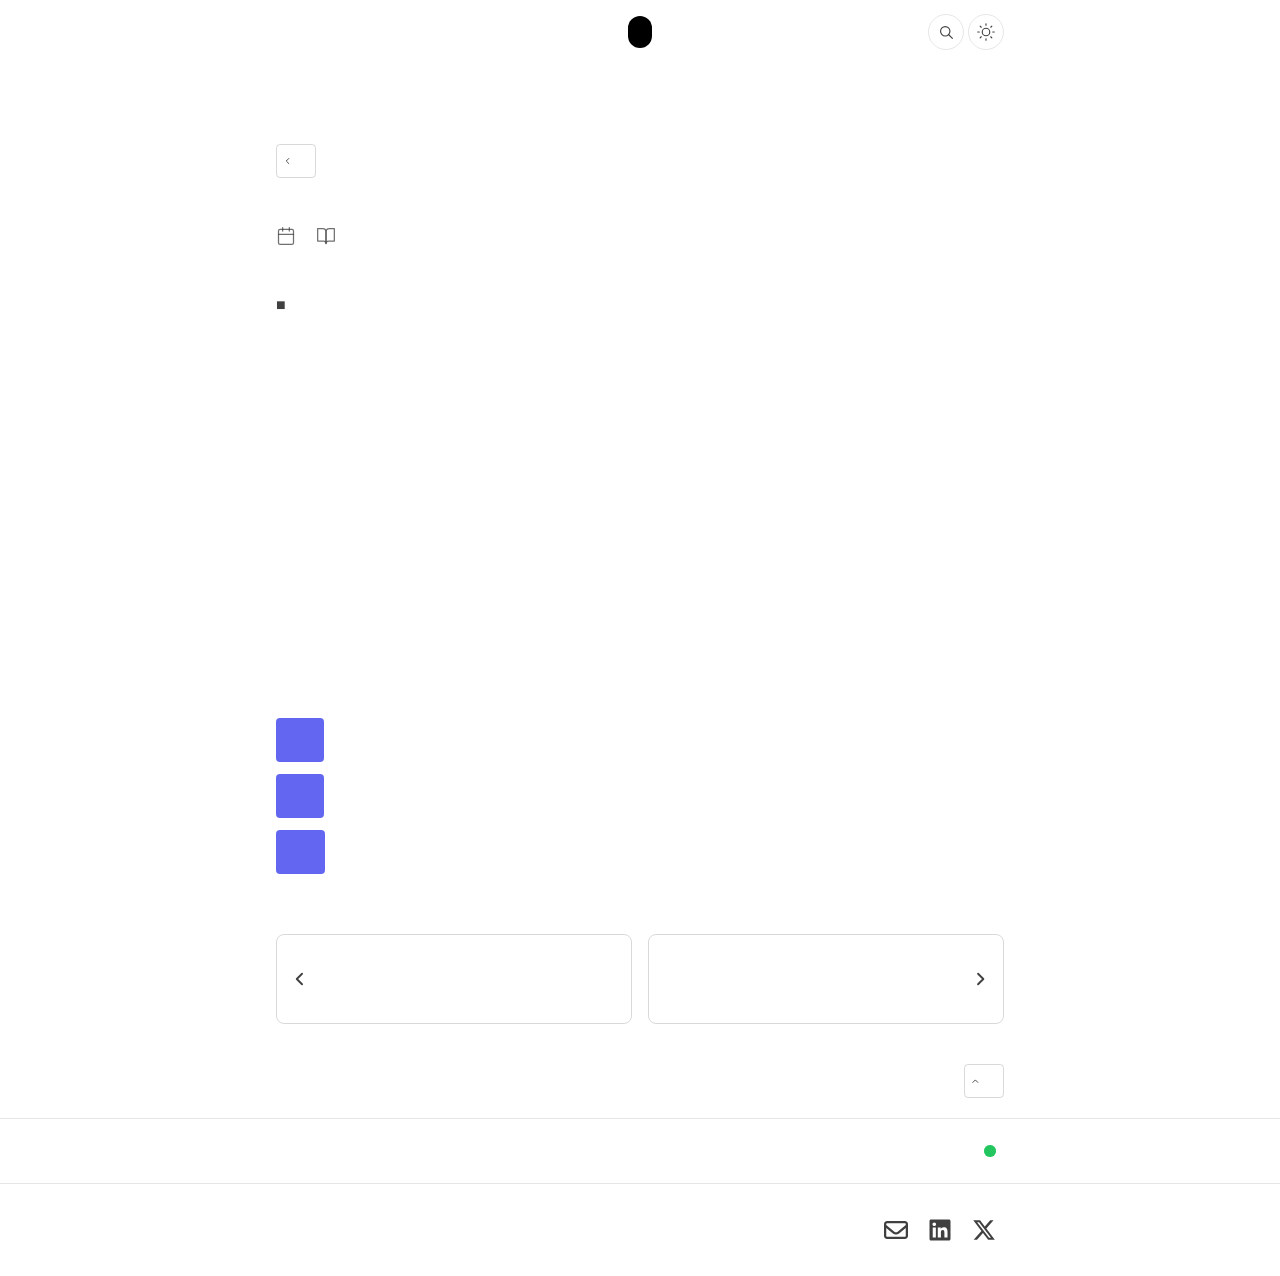
<file: casas/guarderas-trabajo/index.html>
<!DOCTYPE html><html lang="en"> <head><!-- Global Metadata --><meta charset="utf-8"><meta name="viewport" content="width=device-width,initial-scale=1"><link rel="icon" type="image/svg+xml" href="/favicon.svg"><meta name="generator" content="Astro v4.13.3"><link rel="preload" href="/fonts/atkinson-regular.woff" as="font" type="font/woff" crossorigin><link rel="preload" href="/fonts/atkinson-bold.woff" as="font" type="font/woff" crossorigin><!-- Canonical URL --><link rel="canonical" href="https://sanisidrocultural.github.com/casas/guarderas-trabajo/"><!-- Primary Meta Tags --><title>El trabajo de buscar trabajo | San Isidro Cultural</title><meta name="title" content="El trabajo de buscar trabajo | San Isidro Cultural"><meta name="description" content="Confección y armado de los CVs. Herramientas y técnicas para mejorar habilidades en la búsqueda laboral.  Definición de objetivos profesionales Identificación de habilidades y fortalezas Elaboración de un C.V. efectivo Estructura y contenido de CV Carta de presentación y perfil en redes sociales Estrategias de búsqueda de empleo Métodos de búsqueda (bolsas de trabajo, redes sociales, contactos personales, plataformas online)"><!-- Open Graph / Facebook --><meta property="og:type" content="website"><meta property="og:url" content="https://sanisidrocultural.github.com/casas/guarderas-trabajo/"><meta property="og:title" content="El trabajo de buscar trabajo | San Isidro Cultural"><meta property="og:description" content="Confección y armado de los CVs. Herramientas y técnicas para mejorar habilidades en la búsqueda laboral.  Definición de objetivos profesionales Identificación de habilidades y fortalezas Elaboración de un C.V. efectivo Estructura y contenido de CV Carta de presentación y perfil en redes sociales Estrategias de búsqueda de empleo Métodos de búsqueda (bolsas de trabajo, redes sociales, contactos personales, plataformas online)"><meta property="og:image" content="https://sanisidrocultural.github.com/open-graph.jpg"><!-- Twitter --><meta property="twitter:card" content="summary_large_image"><meta property="twitter:url" content="https://sanisidrocultural.github.com/casas/guarderas-trabajo/"><meta property="twitter:title" content="El trabajo de buscar trabajo | San Isidro Cultural"><meta property="twitter:description" content="Confección y armado de los CVs. Herramientas y técnicas para mejorar habilidades en la búsqueda laboral.  Definición de objetivos profesionales Identificación de habilidades y fortalezas Elaboración de un C.V. efectivo Estructura y contenido de CV Carta de presentación y perfil en redes sociales Estrategias de búsqueda de empleo Métodos de búsqueda (bolsas de trabajo, redes sociales, contactos personales, plataformas online)"><meta property="twitter:image" content="https://sanisidrocultural.github.com/open-graph.jpg"><!-- Sitemap --><link rel="sitemap" href="/sitemap-index.xml"><!-- RSS Feed --><link rel="alternate" type="application/rss+xml" title="El trabajo de buscar trabajo | San Isidro Cultural" href="https://sanisidrocultural.github.com/rss.xml"><!-- Global Scripts --><script src="/js/theme.js"></script><script src="/js/scroll.js"></script><script src="/js/animate.js"></script><!-- <ViewTransitions  /> --><link rel="stylesheet" href="/_astro/_slug_.1dMe1UTz.css"><script type="module">document.addEventListener("astro:before-swap",e=>[...e.newDocument.head.querySelectorAll('link[as="font"]')].forEach(o=>o.remove()));
</script></head> <body> <header id="header" class="fixed top-0 w-full h-16 z-50" data-astro-cid-3ef6ksr2> <div class="w-full h-full mx-auto px-5 max-w-screen-md">  <div class="relative h-full w-full" data-astro-cid-3ef6ksr2> <div class="absolute left-0 top-1/2 -translate-y-1/2 flex gap-1 font-semibold" data-astro-cid-3ef6ksr2> <a href="/" class="flex gap-1 text-current hover:text-black dark:hover:text-white transition-colors duration-300 ease-in-out" data-astro-cid-3ef6ksr2> <div data-astro-cid-3ef6ksr2> San Isidro Cultural </div> </a> </div> <div class="absolute left-1/2 top-1/2 -translate-x-1/2 -translate-y-1/2" data-astro-cid-3ef6ksr2> <nav class="hidden md:flex items-center justify-center text-sm gap-1" data-astro-cid-3ef6ksr2> <a href="/museos" class="h-8 rounded-full px-3 text-current flex items-center justify-center transition-colors duration-300 ease-in-out hover:bg-black/5 dark:hover:bg-white/20 hover:text-black dark:hover:text-white" data-astro-cid-3ef6ksr2> Museos </a><a href="/casas" class="h-8 rounded-full px-3 flex items-center justify-center transition-colors duration-300 ease-in-out bg-black dark:bg-white text-white dark:text-black" data-astro-cid-3ef6ksr2> Casas </a><a href="/juventud" class="h-8 rounded-full px-3 text-current flex items-center justify-center transition-colors duration-300 ease-in-out hover:bg-black/5 dark:hover:bg-white/20 hover:text-black dark:hover:text-white" data-astro-cid-3ef6ksr2> Juventud </a> </nav> </div> <div class="buttons absolute right-0 top-1/2 -translate-y-1/2 flex gap-1" data-astro-cid-3ef6ksr2> <a href="/search" aria-label="Search blog posts and projects on San Isidro Cultural" class="hidden md:flex size-9 rounded-full p-2 items-center justify-center bg-transparent hover:bg-black/5 dark:hover:bg-white/20 stroke-current hover:stroke-black hover:dark:stroke-white border border-black/10 dark:border-white/25 transition-colors duration-300 ease-in-out" data-astro-cid-3ef6ksr2> <svg class="size-full" data-astro-cid-3ef6ksr2> <use href="/ui.svg#search" data-astro-cid-3ef6ksr2></use> </svg> </a> <button id="header-theme-button" aria-label="Toggle light and dark theme" class="hidden md:flex size-9 rounded-full p-2 items-center justify-center bg-transparent hover:bg-black/5 dark:hover:bg-white/20 stroke-current hover:stroke-black hover:dark:stroke-white border border-black/10 dark:border-white/25 transition-colors duration-300 ease-in-out" data-astro-cid-3ef6ksr2> <svg class="size-full block dark:hidden" data-astro-cid-3ef6ksr2> <use href="/ui.svg#sun" data-astro-cid-3ef6ksr2></use> </svg> <svg class="size-full hidden dark:block" data-astro-cid-3ef6ksr2> <use href="/ui.svg#moon" data-astro-cid-3ef6ksr2></use> </svg> </button> <button id="header-drawer-button" aria-label="Toggle drawer open and closed" class="flex md:hidden size-9 rounded-full p-2 items-center justify-center bg-transparent hover:bg-black/5 dark:hover:bg-white/20 stroke-current hover:stroke-black hover:dark:stroke-white border border-black/10 dark:border-white/25 transition-colors duration-300 ease-in-out" data-astro-cid-3ef6ksr2> <svg id="drawer-open" class="size-full" data-astro-cid-3ef6ksr2> <use href="/ui.svg#menu" data-astro-cid-3ef6ksr2></use> </svg> <svg id="drawer-close" class="size-full" data-astro-cid-3ef6ksr2> <use href="/ui.svg#x" data-astro-cid-3ef6ksr2></use> </svg> </button> </div> </div>  </div> </header>  <script>
  function toggleDrawer() {
    const drawer = document.getElementById("drawer");
    const drawerButton = document.getElementById("header-drawer-button");
    drawer?.classList.toggle("open");
    drawerButton?.classList.toggle("open");
  }

  function initializeDrawerButton() {
    const drawerButton = document.getElementById("header-drawer-button");
    drawerButton?.addEventListener("click", toggleDrawer);
  }

  document.addEventListener("astro:after-swap", initializeDrawerButton);
  initializeDrawerButton();
</script> <div id="drawer" class="fixed inset-0 h-0 z-40 overflow-hidden flex flex-col items-center justify-center md:hidden bg-neutral-100 dark:bg-neutral-900 transition-[height] duration-300 ease-in-out" data-astro-cid-hxtyo74s> <nav class="flex flex-col items-center space-y-2" data-astro-cid-hxtyo74s> <a href="/museos" class="flex items-center justify-center px-3 py-1 rounded-full text-current hover:text-black dark:hover:text-white hover:bg-black/5 dark:hover:bg-white/20 transition-colors duration-300 ease-in-out" data-astro-cid-hxtyo74s> Museos </a><a href="/casas" class="flex items-center justify-center px-3 py-1 rounded-full hover:text-black dark:hover:text-white hover:bg-black/5 dark:hover:bg-white/20 transition-colors duration-300 ease-in-out pointer-events-none bg-black dark:bg-white text-white dark:text-black" data-astro-cid-hxtyo74s> Casas </a><a href="/juventud" class="flex items-center justify-center px-3 py-1 rounded-full text-current hover:text-black dark:hover:text-white hover:bg-black/5 dark:hover:bg-white/20 transition-colors duration-300 ease-in-out" data-astro-cid-hxtyo74s> Juventud </a> </nav> <div class="flex gap-1 mt-5" data-astro-cid-hxtyo74s> <a href="/search" aria-label="Search blog posts and projects on San Isidro Cultural" class="size-9 rounded-full p-2 items-center justify-center bg-transparent hover:bg-black/5 dark:hover:bg-white/20 stroke-current hover:stroke-black hover:dark:stroke-white border border-black/10 dark:border-white/25 transition-colors duration-300 ease-in-out" data-astro-cid-hxtyo74s> <svg class="size-full" data-astro-cid-hxtyo74s> <use href="/ui.svg#search" data-astro-cid-hxtyo74s></use> </svg> </a> <a href="/rss.xml" target="_blank" aria-label="Rss feed for San Isidro Cultural" class="size-9 rounded-full p-2 items-center justify-center bg-transparent hover:bg-black/5 dark:hover:bg-white/20 stroke-current hover:stroke-black hover:dark:stroke-white border border-black/10 dark:border-white/25 transition-colors duration-300 ease-in-out" data-astro-cid-hxtyo74s> <svg class="size-full" data-astro-cid-hxtyo74s> <use href="/ui.svg#rss" data-astro-cid-hxtyo74s></use> </svg> </a> <button id="drawer-theme-button" aria-label="Toggle light and dark theme" class="size-9 rounded-full p-2 items-center justify-center bg-transparent hover:bg-black/5 dark:hover:bg-white/20 stroke-current hover:stroke-black hover:dark:stroke-white border border-black/10 dark:border-white/25 transition-colors duration-300 ease-in-out" data-astro-cid-hxtyo74s> <svg class="block dark:hidden size-full" data-astro-cid-hxtyo74s> <use href="/ui.svg#sun" data-astro-cid-hxtyo74s></use> </svg> <svg class="hidden dark:block size-full" data-astro-cid-hxtyo74s> <use href="/ui.svg#moon" data-astro-cid-hxtyo74s></use> </svg> </button> </div> </div>  <main>  <div class="pt-36 pb-5"> <div class="w-full h-full mx-auto px-5 max-w-screen-md">   <div class="animate"> <div> <a href="/casas" class="group w-fit p-1.5 gap-1.5 text-sm flex items-center border rounded hover:bg-black/5 hover:dark:bg-white/10 border-black/15 dark:border-white/20 transition-colors duration-300 ease-in-out"> <svg xmlns="http://www.w3.org/2000/svg" width="20" height="20" viewBox="0 0 24 24" fill="none" stroke-width="2.5" stroke-linecap="round" stroke-linejoin="round" class="stroke-current group-hover:stroke-black group-hover:dark:stroke-white"> <line x1="19" y1="12" x2="5" y2="12" class="scale-x-0 group-hover:scale-x-100 translate-x-3 group-hover:translate-x-0 transition-all duration-300 ease-in-out"></line> <polyline points="12 19 5 12 12 5" class="translate-x-1 group-hover:translate-x-0 transition-all duration-300 ease-in-out"></polyline> </svg> <div class="w-full group-hover:text-black group-hover:dark:text-white transition-colors duration-300 ease-in-out">
Volver al casas </div> </a> <div class="flex flex-wrap text-sm uppercase mt-12 gap-3 opacity-75"> <div class="flex items-center gap-2"> <svg class="size-5 stroke-current"> <use href="/ui.svg#calendar"></use> </svg> 12 de jul de 2024 </div> <div class="flex items-center gap-2"> <svg class="size-5 stroke-current"> <use href="/ui.svg#book-open"></use> </svg> 1 min read </div> </div> <h1 class="text-3xl font-semibold text-black dark:text-white mt-2"> El trabajo de buscar trabajo </h1> <div class="mt-1"> <p>■ Profesor: Paulo Guarderas</p> </div> <div class="mt-1"> <p class="text-base">Confección y armado de los CVs. Herramientas y técnicas para mejorar habilidades en la búsqueda laboral.  Definición de objetivos profesionales Identificación de habilidades y fortalezas Elaboración de un C.V. efectivo Estructura y contenido de CV Carta de presentación y perfil en redes sociales Estrategias de búsqueda de empleo Métodos de búsqueda (bolsas de trabajo, redes sociales, contactos personales, plataformas online)</p> </div> </div> </div>   </div> </div> <div class="flex-1 py-5"> <div class="w-full h-full mx-auto px-5 max-w-screen-md">   <div class="animate"> <div> <article> <div class="mb-3"> <div> <h2>Valores:</h2> <p>
Una clase por semana o menos de 3 horas semanales: $10.000 mensuales +
      $1.000 matrícula inscripción (a pagar 1 sola vez en el cuatrimestre)
</p> <p>
Dos clases por semana o más de 3 horas semanales: $13.000 mensuales +
      $1.000 matrícula inscripción (a pagar 1 sola vez en el cuatrimestre)
</p> <p>
Para solicitar vacante los interesados deberán completar un formulario vía
      online con datos personales, sede y horario del curso elegido. Luego, la
      vacante será confirmada con un email que permitirá abonar la actividad,
      adjuntar el comprobante de pago y, así, completar la inscripción.
</p> </div> </div>
<h2 id="solicitar-la-vacante-para">Solicitar la vacante para…</h2>

<div class="mb-3"> <div> <a href="https://www.sanisidro.gob.ar/content/ccb-el-trabajo-de-buscar-trabajo-paulo-guarderas-miercoles-15hs-presencial" target="_blank"> <button class="text-white bg-indigo-500 border-0 py-2 px-6 focus:outline-none hover:bg-indigo-600 rounded text-lg">BECCAR miércoles de 15:00 a 16:30</button> </a> </div> </div>
<div class="mb-3"> <div> <a href="https://www.sanisidro.gob.ar/content/ccbou-el-trabajo-de-buscar-trabajo-guarderas-viernes-18hs-presencial" target="_blank"> <button class="text-white bg-indigo-500 border-0 py-2 px-6 focus:outline-none hover:bg-indigo-600 rounded text-lg">BOULOGNE viernes de 18 a 19:30</button> </a> </div> </div>
<div class="mb-3"> <div> <a href="https://www.sanisidro.gob.ar/content/ccv-el-trabajo-de-buscar-trabajo-paulo-guarderas-martes-1730h-presencial" target="_blank"> <button class="text-white bg-indigo-500 border-0 py-2 px-6 focus:outline-none hover:bg-indigo-600 rounded text-lg">VILLA ADELINA martes de 17:30 a 19</button> </a> </div> </div> </article> <div class="grid grid-cols-1 sm:grid-cols-2 gap-4"> <a href="/casas/guarderas-notebook" class="group p-4 gap-3 flex items-center border rounded-lg hover:bg-black/5 hover:dark:bg-white/10 border-black/15 dark:border-white/20 blend"> <div class="order-2 w-full h-full group-hover:text-black group-hover:dark:text-white blend"> <div class="flex flex-wrap gap-2"> <div class="text-sm uppercase">Anterior</div> </div> <div class="font-semibold mt-3 text-black dark:text-white"> Aprendiendo el uso de la notebook </div> </div> <svg xmlns="http://www.w3.org/2000/svg" width="20" height="20" viewBox="0 0 24 24" fill="none" stroke-width="2.5" stroke-linecap="round" stroke-linejoin="round" class="order-1 stroke-current group-hover:stroke-black group-hover:dark:stroke-white rotate-180"> <line x1="5" y1="12" x2="19" y2="12" class="scale-x-0 group-hover:scale-x-100 translate-x-4 group-hover:translate-x-1 transition-all duration-300 ease-in-out"></line> <polyline points="12 5 19 12 12 19" class="translate-x-0 group-hover:translate-x-1 transition-all duration-300 ease-in-out"></polyline> </svg> </a> <a href="/casas/buzzone-celulares-android" class="group p-4 gap-3 flex items-center border rounded-lg hover:bg-black/5 hover:dark:bg-white/10 border-black/15 dark:border-white/20 transition-colors duration-300 ease-in-out"> <div class="w-full h-full text-right group-hover:text-black group-hover:dark:text-white blend"> <div class="text-sm uppercase">Siguiente</div> <div class="font-semibold mt-3 text-black dark:text-white"> Celulares Android </div> </div> <svg xmlns="http://www.w3.org/2000/svg" width="20" height="20" viewBox="0 0 24 24" fill="none" stroke-width="2.5" stroke-linecap="round" stroke-linejoin="round" class="stroke-current group-hover:stroke-black group-hover:dark:stroke-white"> <line x1="5" y1="12" x2="19" y2="12" class="scale-x-0 group-hover:scale-x-100 translate-x-4 group-hover:translate-x-1 transition-all duration-300 ease-in-out"></line> <polyline points="12 5 19 12 12 19" class="translate-x-0 group-hover:translate-x-1 transition-all duration-300 ease-in-out"></polyline> </svg> </a> </div> </div> </div>   </div> </div>  </main> <footer class="relative bg-white dark:bg-black"> <div class="animate"> <section class="py-5"> <div class="w-full h-full mx-auto px-5 max-w-screen-md">  <div class="flex items-center justify-center sm:justify-end"> <button id="back-to-top" aria-label="Back to top of page" class="group flex w-fit p-1.5 gap-1.5 text-sm items-center border rounded hover:bg-black/5 hover:dark:bg-white/10 border-black/15 dark:border-white/20 transition-colors duration-300 ease-in-out"> <svg xmlns="http://www.w3.org/2000/svg" width="20" height="20" viewBox="0 0 24 24" fill="none" stroke-width="2.5" stroke-linecap="round" stroke-linejoin="round" class="stroke-current group-hover:stroke-black group-hover:dark:stroke-white rotate-90"> <line x1="19" y1="12" x2="5" y2="12" class="scale-x-0 group-hover:scale-x-100 translate-x-3 group-hover:translate-x-0 transition-all duration-300 ease-in-out"></line> <polyline points="12 19 5 12 12 5" class="translate-x-1 group-hover:translate-x-0 transition-all duration-300 ease-in-out"></polyline> </svg> <div class="w-full group-hover:text-black group-hover:dark:text-white transition-colors duration-300 ease-in-out">
Ir arriba
</div> </button> </div>  </div> </section> <section class="py-5 overflow-hidden whitespace-nowrap border-t border-black/10 dark:border-white/25"> <div class="w-full h-full mx-auto px-5 max-w-screen-md">  <div class="grid grid-cols-1 sm:grid-cols-2 gap-3"> <div class="flex flex-col items-center sm:items-start"> <a href="/" class="flex gap-1 w-fit font-semibold text-current hover:text-black dark:hover:text-white transition-colors duration-300 ease-in-out"> San Isidro Cultural </a> </div> <div class="flex gap-2 justify-center sm:justify-end items-center"> <span class="relative flex h-3 w-3"> <span class="animate-ping absolute inline-flex h-full w-full rounded-full bg-green-300"></span> <span class="relative inline-flex rounded-full h-3 w-3 bg-green-500"></span> </span>
Todo está bien...
</div> </div>  </div> </section> <section class="py-5 overflow-hidden whitespace-nowrap border-t border-black/10 dark:border-white/25"> <div class="w-full h-full mx-auto px-5 max-w-screen-md">  <div class="h-full grid grid-cols-1 sm:grid-cols-2 gap-3"> <div class="order-2 sm:order-1 flex flex-col items-center justify-center sm:items-start"> <div class="legal"> <a href="/legal/terms" class="text-current hover:text-black dark:hover:text-white transition-colors duration-300 ease-in-out">
Nosotros
</a> |
<a href="/legal/privacy" class="text-current hover:text-black dark:hover:text-white transition-colors duration-300 ease-in-out">
San Isidro
</a> </div> <div class="text-sm mt-2">
&copy; 2024 | Honestidad Brutal Marketing Agency
</div> </div> <div class="order-1 sm:order-2 flex justify-center sm:justify-end"> <div class="flex flex-wrap gap-1 items-center justify-center"> <a href="mailto:av.sanisidrocultural@gmail.com" target="_blank" aria-label="San Isidro Cultural on Email" class="group size-10 rounded-full p-2 items-center justify-center hover:bg-black/5 dark:hover:bg-white/20  blend"> <svg class="size-full fill-current group-hover:fill-black group-hover:dark:fill-white blend"> <use href="/social.svg#email"></use> </svg> </a><a href="https://www.linkedin.com/" target="_blank" aria-label="San Isidro Cultural on LinkedIn" class="group size-10 rounded-full p-2 items-center justify-center hover:bg-black/5 dark:hover:bg-white/20  blend"> <svg class="size-full fill-current group-hover:fill-black group-hover:dark:fill-white blend"> <use href="/social.svg#linkedin"></use> </svg> </a><a href="https://twitter.com/" target="_blank" aria-label="San Isidro Cultural on Twitter" class="group size-10 rounded-full p-2 items-center justify-center hover:bg-black/5 dark:hover:bg-white/20  blend"> <svg class="size-full fill-current group-hover:fill-black group-hover:dark:fill-white blend"> <use href="/social.svg#twitter-x"></use> </svg> </a> </div> </div> </div>  </div> </section> </div> </footer> <script>
  function goBackToTop(event) {
    event.preventDefault();
    window.scrollTo({
      top: 0,
      behavior: "smooth",
    });
  }

  function inintializeBackToTop() {
    const backToTop = document.getElementById("back-to-top");
    backToTop?.addEventListener("click", goBackToTop);
  }

  document.addEventListener("astro:after-swap", inintializeBackToTop);
  inintializeBackToTop();
</script> </body></html>
</file>
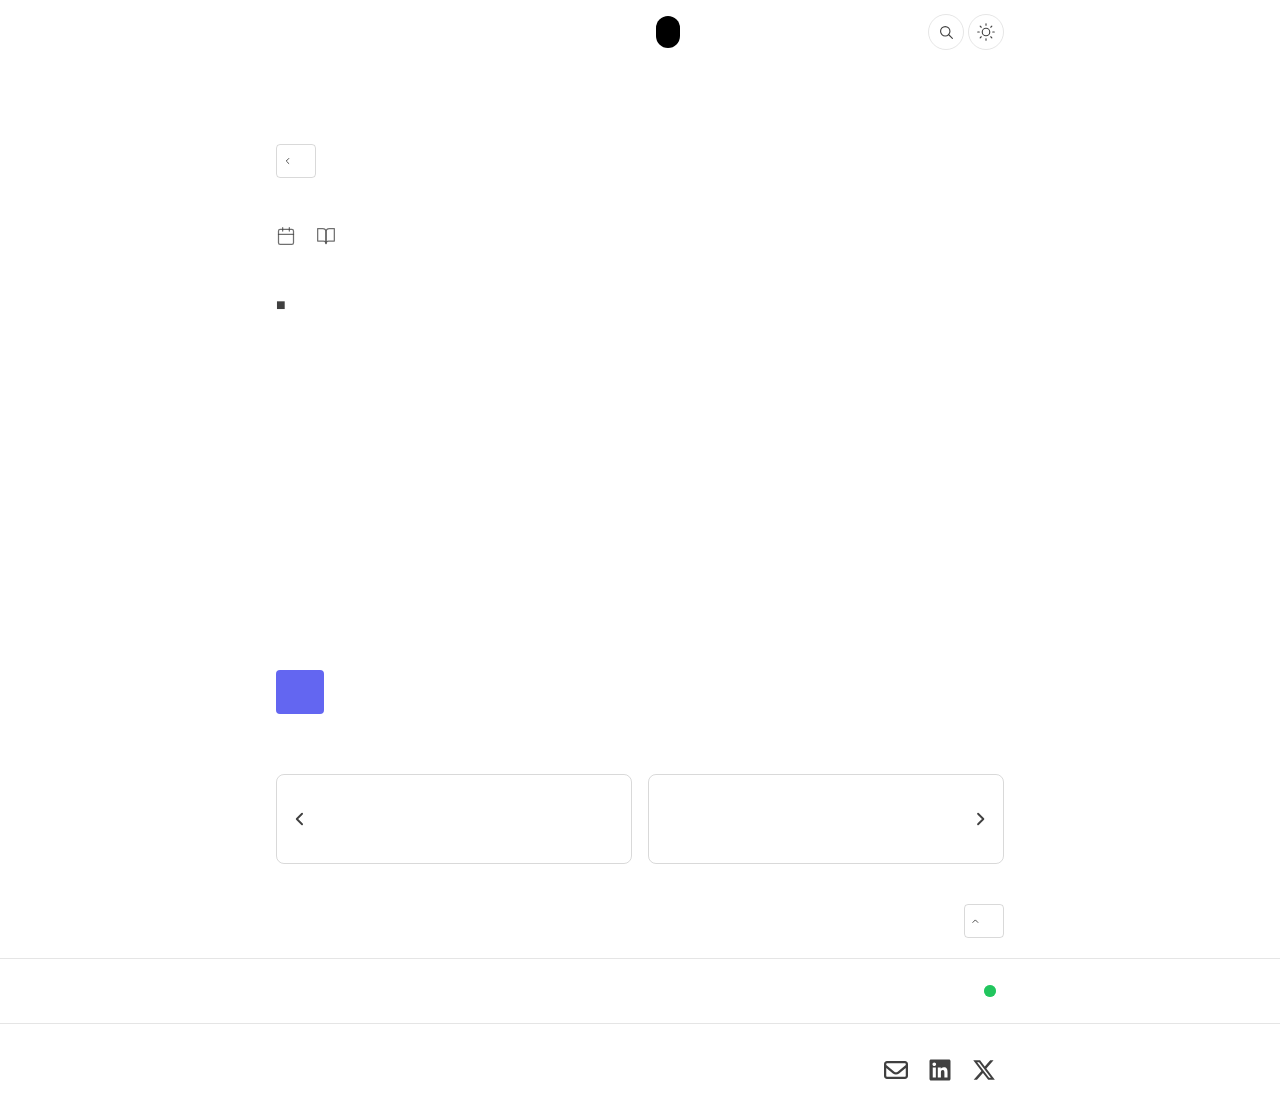
<file: juventud/aprendiendo-el-uso-del-celular/index.html>
<!DOCTYPE html><html lang="en"> <head><!-- Global Metadata --><meta charset="utf-8"><meta name="viewport" content="width=device-width,initial-scale=1"><link rel="icon" type="image/svg+xml" href="/favicon.svg"><meta name="generator" content="Astro v4.13.3"><link rel="preload" href="/fonts/atkinson-regular.woff" as="font" type="font/woff" crossorigin><link rel="preload" href="/fonts/atkinson-bold.woff" as="font" type="font/woff" crossorigin><!-- Canonical URL --><link rel="canonical" href="https://sanisidrocultural.github.com/juventud/aprendiendo-el-uso-del-celular/"><!-- Primary Meta Tags --><title>Aprendiendo el uso del celular | San Isidro Cultural</title><meta name="title" content="Aprendiendo el uso del celular | San Isidro Cultural"><meta name="description" content="Juventud. Aprender a usar el celular de manera sencilla, aprendiendo también todas las herramientas que posee Whatsapp y otras aplicaciones. Utilizamos herramientas que contiene el sistema Android para mejorar la funcionalidad de nuestro celular."><!-- Open Graph / Facebook --><meta property="og:type" content="website"><meta property="og:url" content="https://sanisidrocultural.github.com/juventud/aprendiendo-el-uso-del-celular/"><meta property="og:title" content="Aprendiendo el uso del celular | San Isidro Cultural"><meta property="og:description" content="Juventud. Aprender a usar el celular de manera sencilla, aprendiendo también todas las herramientas que posee Whatsapp y otras aplicaciones. Utilizamos herramientas que contiene el sistema Android para mejorar la funcionalidad de nuestro celular."><meta property="og:image" content="https://sanisidrocultural.github.com/open-graph.jpg"><!-- Twitter --><meta property="twitter:card" content="summary_large_image"><meta property="twitter:url" content="https://sanisidrocultural.github.com/juventud/aprendiendo-el-uso-del-celular/"><meta property="twitter:title" content="Aprendiendo el uso del celular | San Isidro Cultural"><meta property="twitter:description" content="Juventud. Aprender a usar el celular de manera sencilla, aprendiendo también todas las herramientas que posee Whatsapp y otras aplicaciones. Utilizamos herramientas que contiene el sistema Android para mejorar la funcionalidad de nuestro celular."><meta property="twitter:image" content="https://sanisidrocultural.github.com/open-graph.jpg"><!-- Sitemap --><link rel="sitemap" href="/sitemap-index.xml"><!-- RSS Feed --><link rel="alternate" type="application/rss+xml" title="Aprendiendo el uso del celular | San Isidro Cultural" href="https://sanisidrocultural.github.com/rss.xml"><!-- Global Scripts --><script src="/js/theme.js"></script><script src="/js/scroll.js"></script><script src="/js/animate.js"></script><!-- <ViewTransitions  /> --><link rel="stylesheet" href="/_astro/_slug_.1dMe1UTz.css"><script type="module">document.addEventListener("astro:before-swap",e=>[...e.newDocument.head.querySelectorAll('link[as="font"]')].forEach(o=>o.remove()));
</script></head> <body> <header id="header" class="fixed top-0 w-full h-16 z-50" data-astro-cid-3ef6ksr2> <div class="w-full h-full mx-auto px-5 max-w-screen-md">  <div class="relative h-full w-full" data-astro-cid-3ef6ksr2> <div class="absolute left-0 top-1/2 -translate-y-1/2 flex gap-1 font-semibold" data-astro-cid-3ef6ksr2> <a href="/" class="flex gap-1 text-current hover:text-black dark:hover:text-white transition-colors duration-300 ease-in-out" data-astro-cid-3ef6ksr2> <div data-astro-cid-3ef6ksr2> San Isidro Cultural </div> </a> </div> <div class="absolute left-1/2 top-1/2 -translate-x-1/2 -translate-y-1/2" data-astro-cid-3ef6ksr2> <nav class="hidden md:flex items-center justify-center text-sm gap-1" data-astro-cid-3ef6ksr2> <a href="/museos" class="h-8 rounded-full px-3 text-current flex items-center justify-center transition-colors duration-300 ease-in-out hover:bg-black/5 dark:hover:bg-white/20 hover:text-black dark:hover:text-white" data-astro-cid-3ef6ksr2> Museos </a><a href="/casas" class="h-8 rounded-full px-3 text-current flex items-center justify-center transition-colors duration-300 ease-in-out hover:bg-black/5 dark:hover:bg-white/20 hover:text-black dark:hover:text-white" data-astro-cid-3ef6ksr2> Casas </a><a href="/juventud" class="h-8 rounded-full px-3 flex items-center justify-center transition-colors duration-300 ease-in-out bg-black dark:bg-white text-white dark:text-black" data-astro-cid-3ef6ksr2> Juventud </a> </nav> </div> <div class="buttons absolute right-0 top-1/2 -translate-y-1/2 flex gap-1" data-astro-cid-3ef6ksr2> <a href="/search" aria-label="Search blog posts and projects on San Isidro Cultural" class="hidden md:flex size-9 rounded-full p-2 items-center justify-center bg-transparent hover:bg-black/5 dark:hover:bg-white/20 stroke-current hover:stroke-black hover:dark:stroke-white border border-black/10 dark:border-white/25 transition-colors duration-300 ease-in-out" data-astro-cid-3ef6ksr2> <svg class="size-full" data-astro-cid-3ef6ksr2> <use href="/ui.svg#search" data-astro-cid-3ef6ksr2></use> </svg> </a> <button id="header-theme-button" aria-label="Toggle light and dark theme" class="hidden md:flex size-9 rounded-full p-2 items-center justify-center bg-transparent hover:bg-black/5 dark:hover:bg-white/20 stroke-current hover:stroke-black hover:dark:stroke-white border border-black/10 dark:border-white/25 transition-colors duration-300 ease-in-out" data-astro-cid-3ef6ksr2> <svg class="size-full block dark:hidden" data-astro-cid-3ef6ksr2> <use href="/ui.svg#sun" data-astro-cid-3ef6ksr2></use> </svg> <svg class="size-full hidden dark:block" data-astro-cid-3ef6ksr2> <use href="/ui.svg#moon" data-astro-cid-3ef6ksr2></use> </svg> </button> <button id="header-drawer-button" aria-label="Toggle drawer open and closed" class="flex md:hidden size-9 rounded-full p-2 items-center justify-center bg-transparent hover:bg-black/5 dark:hover:bg-white/20 stroke-current hover:stroke-black hover:dark:stroke-white border border-black/10 dark:border-white/25 transition-colors duration-300 ease-in-out" data-astro-cid-3ef6ksr2> <svg id="drawer-open" class="size-full" data-astro-cid-3ef6ksr2> <use href="/ui.svg#menu" data-astro-cid-3ef6ksr2></use> </svg> <svg id="drawer-close" class="size-full" data-astro-cid-3ef6ksr2> <use href="/ui.svg#x" data-astro-cid-3ef6ksr2></use> </svg> </button> </div> </div>  </div> </header>  <script>
  function toggleDrawer() {
    const drawer = document.getElementById("drawer");
    const drawerButton = document.getElementById("header-drawer-button");
    drawer?.classList.toggle("open");
    drawerButton?.classList.toggle("open");
  }

  function initializeDrawerButton() {
    const drawerButton = document.getElementById("header-drawer-button");
    drawerButton?.addEventListener("click", toggleDrawer);
  }

  document.addEventListener("astro:after-swap", initializeDrawerButton);
  initializeDrawerButton();
</script> <div id="drawer" class="fixed inset-0 h-0 z-40 overflow-hidden flex flex-col items-center justify-center md:hidden bg-neutral-100 dark:bg-neutral-900 transition-[height] duration-300 ease-in-out" data-astro-cid-hxtyo74s> <nav class="flex flex-col items-center space-y-2" data-astro-cid-hxtyo74s> <a href="/museos" class="flex items-center justify-center px-3 py-1 rounded-full text-current hover:text-black dark:hover:text-white hover:bg-black/5 dark:hover:bg-white/20 transition-colors duration-300 ease-in-out" data-astro-cid-hxtyo74s> Museos </a><a href="/casas" class="flex items-center justify-center px-3 py-1 rounded-full text-current hover:text-black dark:hover:text-white hover:bg-black/5 dark:hover:bg-white/20 transition-colors duration-300 ease-in-out" data-astro-cid-hxtyo74s> Casas </a><a href="/juventud" class="flex items-center justify-center px-3 py-1 rounded-full hover:text-black dark:hover:text-white hover:bg-black/5 dark:hover:bg-white/20 transition-colors duration-300 ease-in-out pointer-events-none bg-black dark:bg-white text-white dark:text-black" data-astro-cid-hxtyo74s> Juventud </a> </nav> <div class="flex gap-1 mt-5" data-astro-cid-hxtyo74s> <a href="/search" aria-label="Search blog posts and projects on San Isidro Cultural" class="size-9 rounded-full p-2 items-center justify-center bg-transparent hover:bg-black/5 dark:hover:bg-white/20 stroke-current hover:stroke-black hover:dark:stroke-white border border-black/10 dark:border-white/25 transition-colors duration-300 ease-in-out" data-astro-cid-hxtyo74s> <svg class="size-full" data-astro-cid-hxtyo74s> <use href="/ui.svg#search" data-astro-cid-hxtyo74s></use> </svg> </a> <a href="/rss.xml" target="_blank" aria-label="Rss feed for San Isidro Cultural" class="size-9 rounded-full p-2 items-center justify-center bg-transparent hover:bg-black/5 dark:hover:bg-white/20 stroke-current hover:stroke-black hover:dark:stroke-white border border-black/10 dark:border-white/25 transition-colors duration-300 ease-in-out" data-astro-cid-hxtyo74s> <svg class="size-full" data-astro-cid-hxtyo74s> <use href="/ui.svg#rss" data-astro-cid-hxtyo74s></use> </svg> </a> <button id="drawer-theme-button" aria-label="Toggle light and dark theme" class="size-9 rounded-full p-2 items-center justify-center bg-transparent hover:bg-black/5 dark:hover:bg-white/20 stroke-current hover:stroke-black hover:dark:stroke-white border border-black/10 dark:border-white/25 transition-colors duration-300 ease-in-out" data-astro-cid-hxtyo74s> <svg class="block dark:hidden size-full" data-astro-cid-hxtyo74s> <use href="/ui.svg#sun" data-astro-cid-hxtyo74s></use> </svg> <svg class="hidden dark:block size-full" data-astro-cid-hxtyo74s> <use href="/ui.svg#moon" data-astro-cid-hxtyo74s></use> </svg> </button> </div> </div>  <main>  <div class="pt-36 pb-5"> <div class="w-full h-full mx-auto px-5 max-w-screen-md">   <div class="animate"> <div> <a href="/juventud" class="group w-fit p-1.5 gap-1.5 text-sm flex items-center border rounded hover:bg-black/5 hover:dark:bg-white/10 border-black/15 dark:border-white/20 transition-colors duration-300 ease-in-out"> <svg xmlns="http://www.w3.org/2000/svg" width="20" height="20" viewBox="0 0 24 24" fill="none" stroke-width="2.5" stroke-linecap="round" stroke-linejoin="round" class="stroke-current group-hover:stroke-black group-hover:dark:stroke-white"> <line x1="19" y1="12" x2="5" y2="12" class="scale-x-0 group-hover:scale-x-100 translate-x-3 group-hover:translate-x-0 transition-all duration-300 ease-in-out"></line> <polyline points="12 19 5 12 12 5" class="translate-x-1 group-hover:translate-x-0 transition-all duration-300 ease-in-out"></polyline> </svg> <div class="w-full group-hover:text-black group-hover:dark:text-white transition-colors duration-300 ease-in-out">
Volver al juventud </div> </a> <div class="flex flex-wrap text-sm uppercase mt-12 gap-3 opacity-75"> <div class="flex items-center gap-2"> <svg class="size-5 stroke-current"> <use href="/ui.svg#calendar"></use> </svg> 12 de jul de 2024 </div> <div class="flex items-center gap-2"> <svg class="size-5 stroke-current"> <use href="/ui.svg#book-open"></use> </svg> 1 min read </div> </div> <h1 class="text-3xl font-semibold text-black dark:text-white mt-2"> Aprendiendo el uso del celular </h1> <div class="mt-1"> <p>■ Profesor: Paulo Guarderas</p> </div> <div class="mt-1"> <p class="text-base">Juventud. Aprender a usar el celular de manera sencilla, aprendiendo también todas las herramientas que posee Whatsapp y otras aplicaciones. Utilizamos herramientas que contiene el sistema Android para mejorar la funcionalidad de nuestro celular.</p> </div> </div> </div>   </div> </div> <div class="flex-1 py-5"> <div class="w-full h-full mx-auto px-5 max-w-screen-md">   <div class="animate"> <div> <article> <div class="mb-3"> <div> <h2>Valores:</h2> <p>
Cada una de estas actividades requiere de un pago único de $3000 en
      concepto de matrícula cuatrimestral, que debe concretarse vía digital. La
      solicitud de vacante también se realiza en forma online.
</p> <p>
Para solicitar vacante los interesados deberán completar un formulario vía
      online con datos personales, sede y horario del curso elegido. Luego, la
      vacante será confirmada con un email que permitirá abonar la actividad,
      adjuntar el comprobante de pago y, así, completar la inscripción.
</p> </div> </div>
<h2 id="solicitar-la-vacante-para">Solicitar la vacante para…</h2>

<div class="mb-3"> <div> <a href="https://www.sanisidro.gob.ar/content/ccb-aprendiendo-el-uso-del-celular-paulo-guarderas-lunes-930hs-presencial" target="_blank"> <button class="text-white bg-indigo-500 border-0 py-2 px-6 focus:outline-none hover:bg-indigo-600 rounded text-lg">Casa de la Juventud, lunes de 9:30 a 11:00</button> </a> </div> </div> </article> <div class="grid grid-cols-1 sm:grid-cols-2 gap-4"> <a href="/juventud/aprendiendo-el-uso-del-celular" class="group p-4 gap-3 flex items-center border rounded-lg hover:bg-black/5 hover:dark:bg-white/10 border-black/15 dark:border-white/20 blend"> <div class="order-2 w-full h-full group-hover:text-black group-hover:dark:text-white blend"> <div class="flex flex-wrap gap-2"> <div class="text-sm uppercase">Anterior</div> </div> <div class="font-semibold mt-3 text-black dark:text-white"> Aprendiendo el uso del celular </div> </div> <svg xmlns="http://www.w3.org/2000/svg" width="20" height="20" viewBox="0 0 24 24" fill="none" stroke-width="2.5" stroke-linecap="round" stroke-linejoin="round" class="order-1 stroke-current group-hover:stroke-black group-hover:dark:stroke-white rotate-180"> <line x1="5" y1="12" x2="19" y2="12" class="scale-x-0 group-hover:scale-x-100 translate-x-4 group-hover:translate-x-1 transition-all duration-300 ease-in-out"></line> <polyline points="12 5 19 12 12 19" class="translate-x-0 group-hover:translate-x-1 transition-all duration-300 ease-in-out"></polyline> </svg> </a> <a href="/juventud/aprendiendo-el-uso-del-celular" class="group p-4 gap-3 flex items-center border rounded-lg hover:bg-black/5 hover:dark:bg-white/10 border-black/15 dark:border-white/20 transition-colors duration-300 ease-in-out"> <div class="w-full h-full text-right group-hover:text-black group-hover:dark:text-white blend"> <div class="text-sm uppercase">Siguiente</div> <div class="font-semibold mt-3 text-black dark:text-white"> Aprendiendo el uso del celular </div> </div> <svg xmlns="http://www.w3.org/2000/svg" width="20" height="20" viewBox="0 0 24 24" fill="none" stroke-width="2.5" stroke-linecap="round" stroke-linejoin="round" class="stroke-current group-hover:stroke-black group-hover:dark:stroke-white"> <line x1="5" y1="12" x2="19" y2="12" class="scale-x-0 group-hover:scale-x-100 translate-x-4 group-hover:translate-x-1 transition-all duration-300 ease-in-out"></line> <polyline points="12 5 19 12 12 19" class="translate-x-0 group-hover:translate-x-1 transition-all duration-300 ease-in-out"></polyline> </svg> </a> </div> </div> </div>   </div> </div>  </main> <footer class="relative bg-white dark:bg-black"> <div class="animate"> <section class="py-5"> <div class="w-full h-full mx-auto px-5 max-w-screen-md">  <div class="flex items-center justify-center sm:justify-end"> <button id="back-to-top" aria-label="Back to top of page" class="group flex w-fit p-1.5 gap-1.5 text-sm items-center border rounded hover:bg-black/5 hover:dark:bg-white/10 border-black/15 dark:border-white/20 transition-colors duration-300 ease-in-out"> <svg xmlns="http://www.w3.org/2000/svg" width="20" height="20" viewBox="0 0 24 24" fill="none" stroke-width="2.5" stroke-linecap="round" stroke-linejoin="round" class="stroke-current group-hover:stroke-black group-hover:dark:stroke-white rotate-90"> <line x1="19" y1="12" x2="5" y2="12" class="scale-x-0 group-hover:scale-x-100 translate-x-3 group-hover:translate-x-0 transition-all duration-300 ease-in-out"></line> <polyline points="12 19 5 12 12 5" class="translate-x-1 group-hover:translate-x-0 transition-all duration-300 ease-in-out"></polyline> </svg> <div class="w-full group-hover:text-black group-hover:dark:text-white transition-colors duration-300 ease-in-out">
Ir arriba
</div> </button> </div>  </div> </section> <section class="py-5 overflow-hidden whitespace-nowrap border-t border-black/10 dark:border-white/25"> <div class="w-full h-full mx-auto px-5 max-w-screen-md">  <div class="grid grid-cols-1 sm:grid-cols-2 gap-3"> <div class="flex flex-col items-center sm:items-start"> <a href="/" class="flex gap-1 w-fit font-semibold text-current hover:text-black dark:hover:text-white transition-colors duration-300 ease-in-out"> San Isidro Cultural </a> </div> <div class="flex gap-2 justify-center sm:justify-end items-center"> <span class="relative flex h-3 w-3"> <span class="animate-ping absolute inline-flex h-full w-full rounded-full bg-green-300"></span> <span class="relative inline-flex rounded-full h-3 w-3 bg-green-500"></span> </span>
Todo está bien...
</div> </div>  </div> </section> <section class="py-5 overflow-hidden whitespace-nowrap border-t border-black/10 dark:border-white/25"> <div class="w-full h-full mx-auto px-5 max-w-screen-md">  <div class="h-full grid grid-cols-1 sm:grid-cols-2 gap-3"> <div class="order-2 sm:order-1 flex flex-col items-center justify-center sm:items-start"> <div class="legal"> <a href="/legal/terms" class="text-current hover:text-black dark:hover:text-white transition-colors duration-300 ease-in-out">
Nosotros
</a> |
<a href="/legal/privacy" class="text-current hover:text-black dark:hover:text-white transition-colors duration-300 ease-in-out">
San Isidro
</a> </div> <div class="text-sm mt-2">
&copy; 2024 | Honestidad Brutal Marketing Agency
</div> </div> <div class="order-1 sm:order-2 flex justify-center sm:justify-end"> <div class="flex flex-wrap gap-1 items-center justify-center"> <a href="mailto:av.sanisidrocultural@gmail.com" target="_blank" aria-label="San Isidro Cultural on Email" class="group size-10 rounded-full p-2 items-center justify-center hover:bg-black/5 dark:hover:bg-white/20  blend"> <svg class="size-full fill-current group-hover:fill-black group-hover:dark:fill-white blend"> <use href="/social.svg#email"></use> </svg> </a><a href="https://www.linkedin.com/" target="_blank" aria-label="San Isidro Cultural on LinkedIn" class="group size-10 rounded-full p-2 items-center justify-center hover:bg-black/5 dark:hover:bg-white/20  blend"> <svg class="size-full fill-current group-hover:fill-black group-hover:dark:fill-white blend"> <use href="/social.svg#linkedin"></use> </svg> </a><a href="https://twitter.com/" target="_blank" aria-label="San Isidro Cultural on Twitter" class="group size-10 rounded-full p-2 items-center justify-center hover:bg-black/5 dark:hover:bg-white/20  blend"> <svg class="size-full fill-current group-hover:fill-black group-hover:dark:fill-white blend"> <use href="/social.svg#twitter-x"></use> </svg> </a> </div> </div> </div>  </div> </section> </div> </footer> <script>
  function goBackToTop(event) {
    event.preventDefault();
    window.scrollTo({
      top: 0,
      behavior: "smooth",
    });
  }

  function inintializeBackToTop() {
    const backToTop = document.getElementById("back-to-top");
    backToTop?.addEventListener("click", goBackToTop);
  }

  document.addEventListener("astro:after-swap", inintializeBackToTop);
  inintializeBackToTop();
</script> </body></html>
</file>
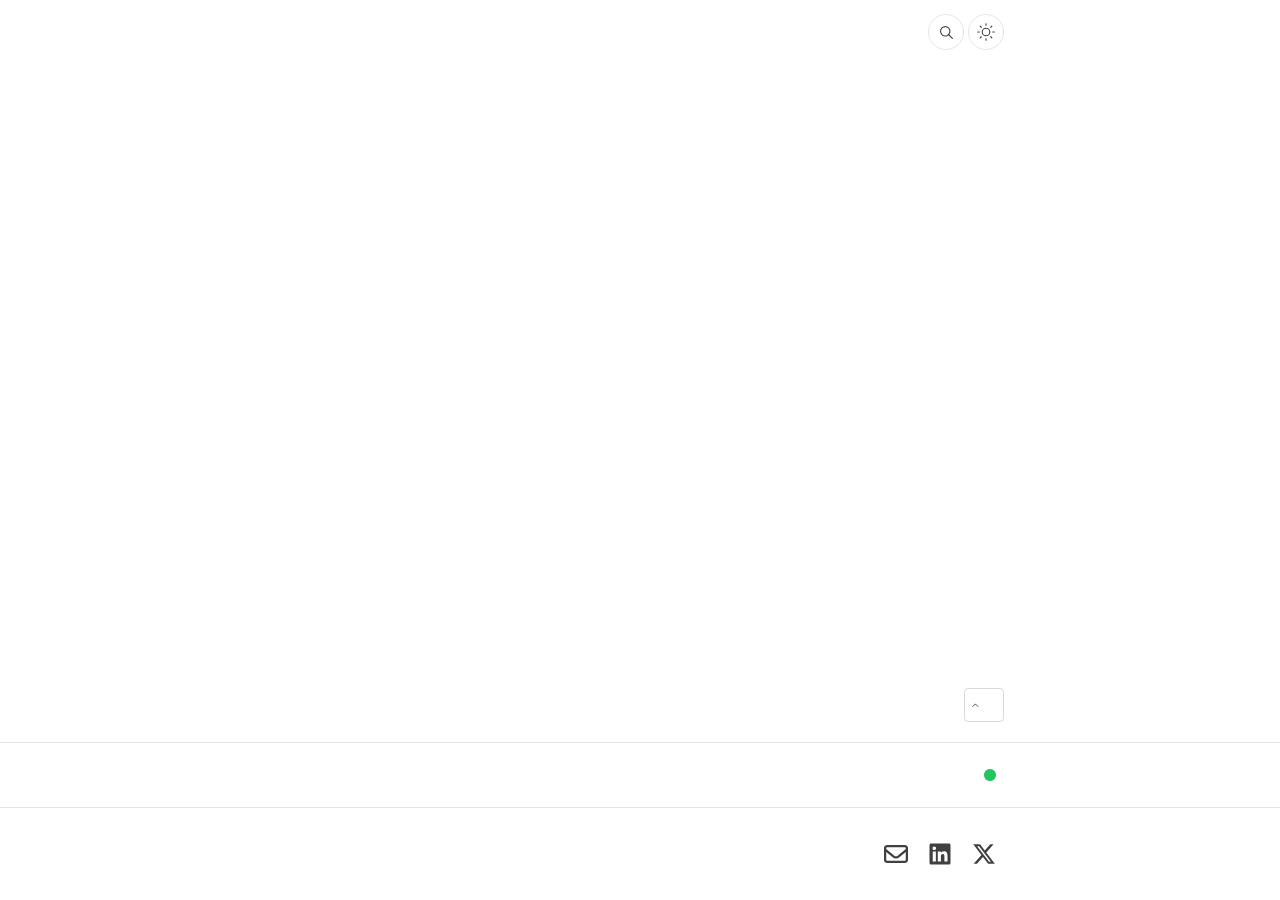
<file: legal/privacy/index.html>
<!DOCTYPE html><html lang="en"> <head><!-- Global Metadata --><meta charset="utf-8"><meta name="viewport" content="width=device-width,initial-scale=1"><link rel="icon" type="image/svg+xml" href="/favicon.svg"><meta name="generator" content="Astro v4.13.3"><link rel="preload" href="/fonts/atkinson-regular.woff" as="font" type="font/woff" crossorigin><link rel="preload" href="/fonts/atkinson-bold.woff" as="font" type="font/woff" crossorigin><!-- Canonical URL --><link rel="canonical" href="https://sanisidrocultural.github.com/legal/privacy/"><!-- Primary Meta Tags --><title>San Isidro en la hisrtoria de la Provincia de Buenos Aires | San Isidro Cultural</title><meta name="title" content="San Isidro en la hisrtoria de la Provincia de Buenos Aires | San Isidro Cultural"><meta name="description" content="San Isidro en la hisrtoria de la Provincia de Buenos Aires for San Isidro Cultural"><!-- Open Graph / Facebook --><meta property="og:type" content="website"><meta property="og:url" content="https://sanisidrocultural.github.com/legal/privacy/"><meta property="og:title" content="San Isidro en la hisrtoria de la Provincia de Buenos Aires | San Isidro Cultural"><meta property="og:description" content="San Isidro en la hisrtoria de la Provincia de Buenos Aires for San Isidro Cultural"><meta property="og:image" content="https://sanisidrocultural.github.com/open-graph.jpg"><!-- Twitter --><meta property="twitter:card" content="summary_large_image"><meta property="twitter:url" content="https://sanisidrocultural.github.com/legal/privacy/"><meta property="twitter:title" content="San Isidro en la hisrtoria de la Provincia de Buenos Aires | San Isidro Cultural"><meta property="twitter:description" content="San Isidro en la hisrtoria de la Provincia de Buenos Aires for San Isidro Cultural"><meta property="twitter:image" content="https://sanisidrocultural.github.com/open-graph.jpg"><!-- Sitemap --><link rel="sitemap" href="/sitemap-index.xml"><!-- RSS Feed --><link rel="alternate" type="application/rss+xml" title="San Isidro en la hisrtoria de la Provincia de Buenos Aires | San Isidro Cultural" href="https://sanisidrocultural.github.com/rss.xml"><!-- Global Scripts --><script src="/js/theme.js"></script><script src="/js/scroll.js"></script><script src="/js/animate.js"></script><!-- <ViewTransitions  /> --><link rel="stylesheet" href="/_astro/_slug_.1dMe1UTz.css"><script type="module">document.addEventListener("astro:before-swap",e=>[...e.newDocument.head.querySelectorAll('link[as="font"]')].forEach(o=>o.remove()));
</script></head> <body> <header id="header" class="fixed top-0 w-full h-16 z-50" data-astro-cid-3ef6ksr2> <div class="w-full h-full mx-auto px-5 max-w-screen-md">  <div class="relative h-full w-full" data-astro-cid-3ef6ksr2> <div class="absolute left-0 top-1/2 -translate-y-1/2 flex gap-1 font-semibold" data-astro-cid-3ef6ksr2> <a href="/" class="flex gap-1 text-current hover:text-black dark:hover:text-white transition-colors duration-300 ease-in-out" data-astro-cid-3ef6ksr2> <div data-astro-cid-3ef6ksr2> San Isidro Cultural </div> </a> </div> <div class="absolute left-1/2 top-1/2 -translate-x-1/2 -translate-y-1/2" data-astro-cid-3ef6ksr2> <nav class="hidden md:flex items-center justify-center text-sm gap-1" data-astro-cid-3ef6ksr2> <a href="/museos" class="h-8 rounded-full px-3 text-current flex items-center justify-center transition-colors duration-300 ease-in-out hover:bg-black/5 dark:hover:bg-white/20 hover:text-black dark:hover:text-white" data-astro-cid-3ef6ksr2> Museos </a><a href="/casas" class="h-8 rounded-full px-3 text-current flex items-center justify-center transition-colors duration-300 ease-in-out hover:bg-black/5 dark:hover:bg-white/20 hover:text-black dark:hover:text-white" data-astro-cid-3ef6ksr2> Casas </a><a href="/juventud" class="h-8 rounded-full px-3 text-current flex items-center justify-center transition-colors duration-300 ease-in-out hover:bg-black/5 dark:hover:bg-white/20 hover:text-black dark:hover:text-white" data-astro-cid-3ef6ksr2> Juventud </a> </nav> </div> <div class="buttons absolute right-0 top-1/2 -translate-y-1/2 flex gap-1" data-astro-cid-3ef6ksr2> <a href="/search" aria-label="Search blog posts and projects on San Isidro Cultural" class="hidden md:flex size-9 rounded-full p-2 items-center justify-center bg-transparent hover:bg-black/5 dark:hover:bg-white/20 stroke-current hover:stroke-black hover:dark:stroke-white border border-black/10 dark:border-white/25 transition-colors duration-300 ease-in-out" data-astro-cid-3ef6ksr2> <svg class="size-full" data-astro-cid-3ef6ksr2> <use href="/ui.svg#search" data-astro-cid-3ef6ksr2></use> </svg> </a> <button id="header-theme-button" aria-label="Toggle light and dark theme" class="hidden md:flex size-9 rounded-full p-2 items-center justify-center bg-transparent hover:bg-black/5 dark:hover:bg-white/20 stroke-current hover:stroke-black hover:dark:stroke-white border border-black/10 dark:border-white/25 transition-colors duration-300 ease-in-out" data-astro-cid-3ef6ksr2> <svg class="size-full block dark:hidden" data-astro-cid-3ef6ksr2> <use href="/ui.svg#sun" data-astro-cid-3ef6ksr2></use> </svg> <svg class="size-full hidden dark:block" data-astro-cid-3ef6ksr2> <use href="/ui.svg#moon" data-astro-cid-3ef6ksr2></use> </svg> </button> <button id="header-drawer-button" aria-label="Toggle drawer open and closed" class="flex md:hidden size-9 rounded-full p-2 items-center justify-center bg-transparent hover:bg-black/5 dark:hover:bg-white/20 stroke-current hover:stroke-black hover:dark:stroke-white border border-black/10 dark:border-white/25 transition-colors duration-300 ease-in-out" data-astro-cid-3ef6ksr2> <svg id="drawer-open" class="size-full" data-astro-cid-3ef6ksr2> <use href="/ui.svg#menu" data-astro-cid-3ef6ksr2></use> </svg> <svg id="drawer-close" class="size-full" data-astro-cid-3ef6ksr2> <use href="/ui.svg#x" data-astro-cid-3ef6ksr2></use> </svg> </button> </div> </div>  </div> </header>  <script>
  function toggleDrawer() {
    const drawer = document.getElementById("drawer");
    const drawerButton = document.getElementById("header-drawer-button");
    drawer?.classList.toggle("open");
    drawerButton?.classList.toggle("open");
  }

  function initializeDrawerButton() {
    const drawerButton = document.getElementById("header-drawer-button");
    drawerButton?.addEventListener("click", toggleDrawer);
  }

  document.addEventListener("astro:after-swap", initializeDrawerButton);
  initializeDrawerButton();
</script> <div id="drawer" class="fixed inset-0 h-0 z-40 overflow-hidden flex flex-col items-center justify-center md:hidden bg-neutral-100 dark:bg-neutral-900 transition-[height] duration-300 ease-in-out" data-astro-cid-hxtyo74s> <nav class="flex flex-col items-center space-y-2" data-astro-cid-hxtyo74s> <a href="/museos" class="flex items-center justify-center px-3 py-1 rounded-full text-current hover:text-black dark:hover:text-white hover:bg-black/5 dark:hover:bg-white/20 transition-colors duration-300 ease-in-out" data-astro-cid-hxtyo74s> Museos </a><a href="/casas" class="flex items-center justify-center px-3 py-1 rounded-full text-current hover:text-black dark:hover:text-white hover:bg-black/5 dark:hover:bg-white/20 transition-colors duration-300 ease-in-out" data-astro-cid-hxtyo74s> Casas </a><a href="/juventud" class="flex items-center justify-center px-3 py-1 rounded-full text-current hover:text-black dark:hover:text-white hover:bg-black/5 dark:hover:bg-white/20 transition-colors duration-300 ease-in-out" data-astro-cid-hxtyo74s> Juventud </a> </nav> <div class="flex gap-1 mt-5" data-astro-cid-hxtyo74s> <a href="/search" aria-label="Search blog posts and projects on San Isidro Cultural" class="size-9 rounded-full p-2 items-center justify-center bg-transparent hover:bg-black/5 dark:hover:bg-white/20 stroke-current hover:stroke-black hover:dark:stroke-white border border-black/10 dark:border-white/25 transition-colors duration-300 ease-in-out" data-astro-cid-hxtyo74s> <svg class="size-full" data-astro-cid-hxtyo74s> <use href="/ui.svg#search" data-astro-cid-hxtyo74s></use> </svg> </a> <a href="/rss.xml" target="_blank" aria-label="Rss feed for San Isidro Cultural" class="size-9 rounded-full p-2 items-center justify-center bg-transparent hover:bg-black/5 dark:hover:bg-white/20 stroke-current hover:stroke-black hover:dark:stroke-white border border-black/10 dark:border-white/25 transition-colors duration-300 ease-in-out" data-astro-cid-hxtyo74s> <svg class="size-full" data-astro-cid-hxtyo74s> <use href="/ui.svg#rss" data-astro-cid-hxtyo74s></use> </svg> </a> <button id="drawer-theme-button" aria-label="Toggle light and dark theme" class="size-9 rounded-full p-2 items-center justify-center bg-transparent hover:bg-black/5 dark:hover:bg-white/20 stroke-current hover:stroke-black hover:dark:stroke-white border border-black/10 dark:border-white/25 transition-colors duration-300 ease-in-out" data-astro-cid-hxtyo74s> <svg class="block dark:hidden size-full" data-astro-cid-hxtyo74s> <use href="/ui.svg#sun" data-astro-cid-hxtyo74s></use> </svg> <svg class="hidden dark:block size-full" data-astro-cid-hxtyo74s> <use href="/ui.svg#moon" data-astro-cid-hxtyo74s></use> </svg> </button> </div> </div>  <main>  <div class="pt-36 pb-5"> <div class="w-full h-full mx-auto px-5 max-w-screen-md">   <div class="animate"> <div class="page-heading"> San Isidro en la hisrtoria de la Provincia de Buenos Aires </div> <p class="font-normal opacity-75">
Última Modificación: 07 de mar de 2024 </p> </div>   </div> </div> <div class="flex-1 py-5"> <div class="w-full h-full mx-auto px-5 max-w-screen-md">   <article class="animate"> <p>Con relación a los orígenes de San Isidro, la primera documentación existente es del año 1580.</p>
<p>Al producirse la segunda fundación de Buenos Aires, don Juan de Garay procede al reparto de solares, estancias y chacras entre sus hombres. Se trata de los terrenos actualmente ocupados por los partidos de Vicente López, San Martín, y el barrio de Belgrano de la Capital Federal.</p>
<p>Hay una fecha precisa: se trata del 11 de octubre de 1706, en la que el Capitán español Domingo de Acassuso funda la denominada Capellanía del Santo, en la que, mediante la debida autorización eclesiástica, erige una capilla en honor a San Isidro Labrador y dispone de un predio de 300 varas de frente al río y una legua de fondo hacia el oeste, para el sostenimiento del Templo, gastos de Capellanía y celebración “de cultos religiosos.</p>
<p>En el año 1784, aparecen documentos con la denominación de San Isidro. En 1942, una ley provincial le da categoría de ciudad a San Isidro. Merece destacarse que todos los 15 de mayo se festeja en el partido de San Isidro, a San Isidro Labrador como Patrono del mismo. La primera municipalidad de San Isidro, se instaló el 27 de enero de 1856, en la vieja casona en la que vivía y era propietario Fernando Alfaro.</p>
<p>El edificio municipal ubicado sobre la cuadra de la calle 25 de Mayo fue construido por Pedro Benoit (1875); es de frente neoclásico, típico de la época.</p>
<p>San Isidro tiene una superficie de 51,44 km2, pertenece a los partidos ubicados en el primer cordón y tiene una densidad de 5808 habitantes por kilómetro cuadrado, inferior a la que registra el cordón al que pertenece. Su superficie representa el 1,44% del total de los 24 partidos del Conurbano bonaerense, ubicándolo en el puesto número 18.</p> </article>   </div> </div>  </main> <footer class="relative bg-white dark:bg-black"> <div class="animate"> <section class="py-5"> <div class="w-full h-full mx-auto px-5 max-w-screen-md">  <div class="flex items-center justify-center sm:justify-end"> <button id="back-to-top" aria-label="Back to top of page" class="group flex w-fit p-1.5 gap-1.5 text-sm items-center border rounded hover:bg-black/5 hover:dark:bg-white/10 border-black/15 dark:border-white/20 transition-colors duration-300 ease-in-out"> <svg xmlns="http://www.w3.org/2000/svg" width="20" height="20" viewBox="0 0 24 24" fill="none" stroke-width="2.5" stroke-linecap="round" stroke-linejoin="round" class="stroke-current group-hover:stroke-black group-hover:dark:stroke-white rotate-90"> <line x1="19" y1="12" x2="5" y2="12" class="scale-x-0 group-hover:scale-x-100 translate-x-3 group-hover:translate-x-0 transition-all duration-300 ease-in-out"></line> <polyline points="12 19 5 12 12 5" class="translate-x-1 group-hover:translate-x-0 transition-all duration-300 ease-in-out"></polyline> </svg> <div class="w-full group-hover:text-black group-hover:dark:text-white transition-colors duration-300 ease-in-out">
Ir arriba
</div> </button> </div>  </div> </section> <section class="py-5 overflow-hidden whitespace-nowrap border-t border-black/10 dark:border-white/25"> <div class="w-full h-full mx-auto px-5 max-w-screen-md">  <div class="grid grid-cols-1 sm:grid-cols-2 gap-3"> <div class="flex flex-col items-center sm:items-start"> <a href="/" class="flex gap-1 w-fit font-semibold text-current hover:text-black dark:hover:text-white transition-colors duration-300 ease-in-out"> San Isidro Cultural </a> </div> <div class="flex gap-2 justify-center sm:justify-end items-center"> <span class="relative flex h-3 w-3"> <span class="animate-ping absolute inline-flex h-full w-full rounded-full bg-green-300"></span> <span class="relative inline-flex rounded-full h-3 w-3 bg-green-500"></span> </span>
Todo está bien...
</div> </div>  </div> </section> <section class="py-5 overflow-hidden whitespace-nowrap border-t border-black/10 dark:border-white/25"> <div class="w-full h-full mx-auto px-5 max-w-screen-md">  <div class="h-full grid grid-cols-1 sm:grid-cols-2 gap-3"> <div class="order-2 sm:order-1 flex flex-col items-center justify-center sm:items-start"> <div class="legal"> <a href="/legal/terms" class="text-current hover:text-black dark:hover:text-white transition-colors duration-300 ease-in-out">
Nosotros
</a> |
<a href="/legal/privacy" class="text-current hover:text-black dark:hover:text-white transition-colors duration-300 ease-in-out">
San Isidro
</a> </div> <div class="text-sm mt-2">
&copy; 2024 | Honestidad Brutal Marketing Agency
</div> </div> <div class="order-1 sm:order-2 flex justify-center sm:justify-end"> <div class="flex flex-wrap gap-1 items-center justify-center"> <a href="mailto:av.sanisidrocultural@gmail.com" target="_blank" aria-label="San Isidro Cultural on Email" class="group size-10 rounded-full p-2 items-center justify-center hover:bg-black/5 dark:hover:bg-white/20  blend"> <svg class="size-full fill-current group-hover:fill-black group-hover:dark:fill-white blend"> <use href="/social.svg#email"></use> </svg> </a><a href="https://www.linkedin.com/" target="_blank" aria-label="San Isidro Cultural on LinkedIn" class="group size-10 rounded-full p-2 items-center justify-center hover:bg-black/5 dark:hover:bg-white/20  blend"> <svg class="size-full fill-current group-hover:fill-black group-hover:dark:fill-white blend"> <use href="/social.svg#linkedin"></use> </svg> </a><a href="https://twitter.com/" target="_blank" aria-label="San Isidro Cultural on Twitter" class="group size-10 rounded-full p-2 items-center justify-center hover:bg-black/5 dark:hover:bg-white/20  blend"> <svg class="size-full fill-current group-hover:fill-black group-hover:dark:fill-white blend"> <use href="/social.svg#twitter-x"></use> </svg> </a> </div> </div> </div>  </div> </section> </div> </footer> <script>
  function goBackToTop(event) {
    event.preventDefault();
    window.scrollTo({
      top: 0,
      behavior: "smooth",
    });
  }

  function inintializeBackToTop() {
    const backToTop = document.getElementById("back-to-top");
    backToTop?.addEventListener("click", goBackToTop);
  }

  document.addEventListener("astro:after-swap", inintializeBackToTop);
  inintializeBackToTop();
</script> </body></html>
</file>
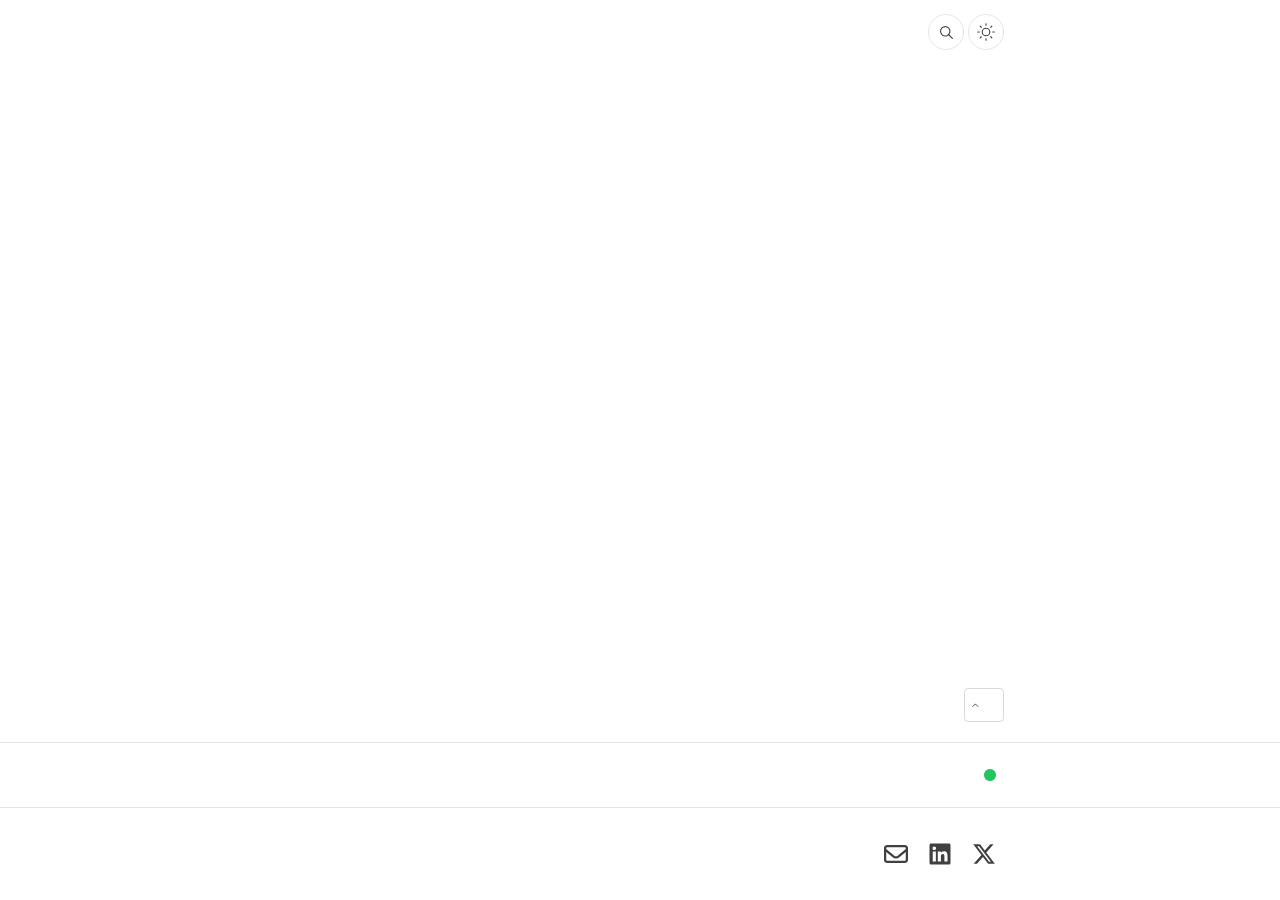
<file: legal/terms/index.html>
<!DOCTYPE html><html lang="en"> <head><!-- Global Metadata --><meta charset="utf-8"><meta name="viewport" content="width=device-width,initial-scale=1"><link rel="icon" type="image/svg+xml" href="/favicon.svg"><meta name="generator" content="Astro v4.13.3"><link rel="preload" href="/fonts/atkinson-regular.woff" as="font" type="font/woff" crossorigin><link rel="preload" href="/fonts/atkinson-bold.woff" as="font" type="font/woff" crossorigin><!-- Canonical URL --><link rel="canonical" href="https://sanisidrocultural.github.com/legal/terms/"><!-- Primary Meta Tags --><title>Sobre Nosotros | San Isidro Cultural</title><meta name="title" content="Sobre Nosotros | San Isidro Cultural"><meta name="description" content="Sobre Nosotros for San Isidro Cultural"><!-- Open Graph / Facebook --><meta property="og:type" content="website"><meta property="og:url" content="https://sanisidrocultural.github.com/legal/terms/"><meta property="og:title" content="Sobre Nosotros | San Isidro Cultural"><meta property="og:description" content="Sobre Nosotros for San Isidro Cultural"><meta property="og:image" content="https://sanisidrocultural.github.com/open-graph.jpg"><!-- Twitter --><meta property="twitter:card" content="summary_large_image"><meta property="twitter:url" content="https://sanisidrocultural.github.com/legal/terms/"><meta property="twitter:title" content="Sobre Nosotros | San Isidro Cultural"><meta property="twitter:description" content="Sobre Nosotros for San Isidro Cultural"><meta property="twitter:image" content="https://sanisidrocultural.github.com/open-graph.jpg"><!-- Sitemap --><link rel="sitemap" href="/sitemap-index.xml"><!-- RSS Feed --><link rel="alternate" type="application/rss+xml" title="Sobre Nosotros | San Isidro Cultural" href="https://sanisidrocultural.github.com/rss.xml"><!-- Global Scripts --><script src="/js/theme.js"></script><script src="/js/scroll.js"></script><script src="/js/animate.js"></script><!-- <ViewTransitions  /> --><link rel="stylesheet" href="/_astro/_slug_.1dMe1UTz.css"><script type="module">document.addEventListener("astro:before-swap",e=>[...e.newDocument.head.querySelectorAll('link[as="font"]')].forEach(o=>o.remove()));
</script></head> <body> <header id="header" class="fixed top-0 w-full h-16 z-50" data-astro-cid-3ef6ksr2> <div class="w-full h-full mx-auto px-5 max-w-screen-md">  <div class="relative h-full w-full" data-astro-cid-3ef6ksr2> <div class="absolute left-0 top-1/2 -translate-y-1/2 flex gap-1 font-semibold" data-astro-cid-3ef6ksr2> <a href="/" class="flex gap-1 text-current hover:text-black dark:hover:text-white transition-colors duration-300 ease-in-out" data-astro-cid-3ef6ksr2> <div data-astro-cid-3ef6ksr2> San Isidro Cultural </div> </a> </div> <div class="absolute left-1/2 top-1/2 -translate-x-1/2 -translate-y-1/2" data-astro-cid-3ef6ksr2> <nav class="hidden md:flex items-center justify-center text-sm gap-1" data-astro-cid-3ef6ksr2> <a href="/museos" class="h-8 rounded-full px-3 text-current flex items-center justify-center transition-colors duration-300 ease-in-out hover:bg-black/5 dark:hover:bg-white/20 hover:text-black dark:hover:text-white" data-astro-cid-3ef6ksr2> Museos </a><a href="/casas" class="h-8 rounded-full px-3 text-current flex items-center justify-center transition-colors duration-300 ease-in-out hover:bg-black/5 dark:hover:bg-white/20 hover:text-black dark:hover:text-white" data-astro-cid-3ef6ksr2> Casas </a><a href="/juventud" class="h-8 rounded-full px-3 text-current flex items-center justify-center transition-colors duration-300 ease-in-out hover:bg-black/5 dark:hover:bg-white/20 hover:text-black dark:hover:text-white" data-astro-cid-3ef6ksr2> Juventud </a> </nav> </div> <div class="buttons absolute right-0 top-1/2 -translate-y-1/2 flex gap-1" data-astro-cid-3ef6ksr2> <a href="/search" aria-label="Search blog posts and projects on San Isidro Cultural" class="hidden md:flex size-9 rounded-full p-2 items-center justify-center bg-transparent hover:bg-black/5 dark:hover:bg-white/20 stroke-current hover:stroke-black hover:dark:stroke-white border border-black/10 dark:border-white/25 transition-colors duration-300 ease-in-out" data-astro-cid-3ef6ksr2> <svg class="size-full" data-astro-cid-3ef6ksr2> <use href="/ui.svg#search" data-astro-cid-3ef6ksr2></use> </svg> </a> <button id="header-theme-button" aria-label="Toggle light and dark theme" class="hidden md:flex size-9 rounded-full p-2 items-center justify-center bg-transparent hover:bg-black/5 dark:hover:bg-white/20 stroke-current hover:stroke-black hover:dark:stroke-white border border-black/10 dark:border-white/25 transition-colors duration-300 ease-in-out" data-astro-cid-3ef6ksr2> <svg class="size-full block dark:hidden" data-astro-cid-3ef6ksr2> <use href="/ui.svg#sun" data-astro-cid-3ef6ksr2></use> </svg> <svg class="size-full hidden dark:block" data-astro-cid-3ef6ksr2> <use href="/ui.svg#moon" data-astro-cid-3ef6ksr2></use> </svg> </button> <button id="header-drawer-button" aria-label="Toggle drawer open and closed" class="flex md:hidden size-9 rounded-full p-2 items-center justify-center bg-transparent hover:bg-black/5 dark:hover:bg-white/20 stroke-current hover:stroke-black hover:dark:stroke-white border border-black/10 dark:border-white/25 transition-colors duration-300 ease-in-out" data-astro-cid-3ef6ksr2> <svg id="drawer-open" class="size-full" data-astro-cid-3ef6ksr2> <use href="/ui.svg#menu" data-astro-cid-3ef6ksr2></use> </svg> <svg id="drawer-close" class="size-full" data-astro-cid-3ef6ksr2> <use href="/ui.svg#x" data-astro-cid-3ef6ksr2></use> </svg> </button> </div> </div>  </div> </header>  <script>
  function toggleDrawer() {
    const drawer = document.getElementById("drawer");
    const drawerButton = document.getElementById("header-drawer-button");
    drawer?.classList.toggle("open");
    drawerButton?.classList.toggle("open");
  }

  function initializeDrawerButton() {
    const drawerButton = document.getElementById("header-drawer-button");
    drawerButton?.addEventListener("click", toggleDrawer);
  }

  document.addEventListener("astro:after-swap", initializeDrawerButton);
  initializeDrawerButton();
</script> <div id="drawer" class="fixed inset-0 h-0 z-40 overflow-hidden flex flex-col items-center justify-center md:hidden bg-neutral-100 dark:bg-neutral-900 transition-[height] duration-300 ease-in-out" data-astro-cid-hxtyo74s> <nav class="flex flex-col items-center space-y-2" data-astro-cid-hxtyo74s> <a href="/museos" class="flex items-center justify-center px-3 py-1 rounded-full text-current hover:text-black dark:hover:text-white hover:bg-black/5 dark:hover:bg-white/20 transition-colors duration-300 ease-in-out" data-astro-cid-hxtyo74s> Museos </a><a href="/casas" class="flex items-center justify-center px-3 py-1 rounded-full text-current hover:text-black dark:hover:text-white hover:bg-black/5 dark:hover:bg-white/20 transition-colors duration-300 ease-in-out" data-astro-cid-hxtyo74s> Casas </a><a href="/juventud" class="flex items-center justify-center px-3 py-1 rounded-full text-current hover:text-black dark:hover:text-white hover:bg-black/5 dark:hover:bg-white/20 transition-colors duration-300 ease-in-out" data-astro-cid-hxtyo74s> Juventud </a> </nav> <div class="flex gap-1 mt-5" data-astro-cid-hxtyo74s> <a href="/search" aria-label="Search blog posts and projects on San Isidro Cultural" class="size-9 rounded-full p-2 items-center justify-center bg-transparent hover:bg-black/5 dark:hover:bg-white/20 stroke-current hover:stroke-black hover:dark:stroke-white border border-black/10 dark:border-white/25 transition-colors duration-300 ease-in-out" data-astro-cid-hxtyo74s> <svg class="size-full" data-astro-cid-hxtyo74s> <use href="/ui.svg#search" data-astro-cid-hxtyo74s></use> </svg> </a> <a href="/rss.xml" target="_blank" aria-label="Rss feed for San Isidro Cultural" class="size-9 rounded-full p-2 items-center justify-center bg-transparent hover:bg-black/5 dark:hover:bg-white/20 stroke-current hover:stroke-black hover:dark:stroke-white border border-black/10 dark:border-white/25 transition-colors duration-300 ease-in-out" data-astro-cid-hxtyo74s> <svg class="size-full" data-astro-cid-hxtyo74s> <use href="/ui.svg#rss" data-astro-cid-hxtyo74s></use> </svg> </a> <button id="drawer-theme-button" aria-label="Toggle light and dark theme" class="size-9 rounded-full p-2 items-center justify-center bg-transparent hover:bg-black/5 dark:hover:bg-white/20 stroke-current hover:stroke-black hover:dark:stroke-white border border-black/10 dark:border-white/25 transition-colors duration-300 ease-in-out" data-astro-cid-hxtyo74s> <svg class="block dark:hidden size-full" data-astro-cid-hxtyo74s> <use href="/ui.svg#sun" data-astro-cid-hxtyo74s></use> </svg> <svg class="hidden dark:block size-full" data-astro-cid-hxtyo74s> <use href="/ui.svg#moon" data-astro-cid-hxtyo74s></use> </svg> </button> </div> </div>  <main>  <div class="pt-36 pb-5"> <div class="w-full h-full mx-auto px-5 max-w-screen-md">   <div class="animate"> <div class="page-heading"> Sobre Nosotros </div> <p class="font-normal opacity-75">
Última Modificación: 07 de mar de 2024 </p> </div>   </div> </div> <div class="flex-1 py-5"> <div class="w-full h-full mx-auto px-5 max-w-screen-md">   <article class="animate"> <p>Somos un conjunto vecinos de San Isidro que entendemos la política cultural como una herramienta para unir puentes entre los ciudadanos y el Municipio, y asegurar la participación ciudadana.</p>
<p>Para lograr esos fines, consideramos imperioso incorporar al mapa de la comunicación ya existente nuevas herramientas de construcción de lazos.</p>
<p>La participación ciudadana perfecciona la vida en común, es necesario que los vecinos no queden al margen al margen del diseño de su propio destino.</p>
<p>Queremos colaborar con la construcción de otro modelo  de ciudad, con futuro y teniendo como prioridad el desarrollo cultural y educativo de cada habitante de San Isidro.</p>
<p>Impulsamos una forma de organización que permita sumar fuerzas a la comunicación y participación en los hechos culturales para lograr una ciudad horizontal, donde todos puedan integrarse a las actividades culturales y expresar opiniones en un marco de respeto e igualdad.</p> </article>   </div> </div>  </main> <footer class="relative bg-white dark:bg-black"> <div class="animate"> <section class="py-5"> <div class="w-full h-full mx-auto px-5 max-w-screen-md">  <div class="flex items-center justify-center sm:justify-end"> <button id="back-to-top" aria-label="Back to top of page" class="group flex w-fit p-1.5 gap-1.5 text-sm items-center border rounded hover:bg-black/5 hover:dark:bg-white/10 border-black/15 dark:border-white/20 transition-colors duration-300 ease-in-out"> <svg xmlns="http://www.w3.org/2000/svg" width="20" height="20" viewBox="0 0 24 24" fill="none" stroke-width="2.5" stroke-linecap="round" stroke-linejoin="round" class="stroke-current group-hover:stroke-black group-hover:dark:stroke-white rotate-90"> <line x1="19" y1="12" x2="5" y2="12" class="scale-x-0 group-hover:scale-x-100 translate-x-3 group-hover:translate-x-0 transition-all duration-300 ease-in-out"></line> <polyline points="12 19 5 12 12 5" class="translate-x-1 group-hover:translate-x-0 transition-all duration-300 ease-in-out"></polyline> </svg> <div class="w-full group-hover:text-black group-hover:dark:text-white transition-colors duration-300 ease-in-out">
Ir arriba
</div> </button> </div>  </div> </section> <section class="py-5 overflow-hidden whitespace-nowrap border-t border-black/10 dark:border-white/25"> <div class="w-full h-full mx-auto px-5 max-w-screen-md">  <div class="grid grid-cols-1 sm:grid-cols-2 gap-3"> <div class="flex flex-col items-center sm:items-start"> <a href="/" class="flex gap-1 w-fit font-semibold text-current hover:text-black dark:hover:text-white transition-colors duration-300 ease-in-out"> San Isidro Cultural </a> </div> <div class="flex gap-2 justify-center sm:justify-end items-center"> <span class="relative flex h-3 w-3"> <span class="animate-ping absolute inline-flex h-full w-full rounded-full bg-green-300"></span> <span class="relative inline-flex rounded-full h-3 w-3 bg-green-500"></span> </span>
Todo está bien...
</div> </div>  </div> </section> <section class="py-5 overflow-hidden whitespace-nowrap border-t border-black/10 dark:border-white/25"> <div class="w-full h-full mx-auto px-5 max-w-screen-md">  <div class="h-full grid grid-cols-1 sm:grid-cols-2 gap-3"> <div class="order-2 sm:order-1 flex flex-col items-center justify-center sm:items-start"> <div class="legal"> <a href="/legal/terms" class="text-current hover:text-black dark:hover:text-white transition-colors duration-300 ease-in-out">
Nosotros
</a> |
<a href="/legal/privacy" class="text-current hover:text-black dark:hover:text-white transition-colors duration-300 ease-in-out">
San Isidro
</a> </div> <div class="text-sm mt-2">
&copy; 2024 | Honestidad Brutal Marketing Agency
</div> </div> <div class="order-1 sm:order-2 flex justify-center sm:justify-end"> <div class="flex flex-wrap gap-1 items-center justify-center"> <a href="mailto:av.sanisidrocultural@gmail.com" target="_blank" aria-label="San Isidro Cultural on Email" class="group size-10 rounded-full p-2 items-center justify-center hover:bg-black/5 dark:hover:bg-white/20  blend"> <svg class="size-full fill-current group-hover:fill-black group-hover:dark:fill-white blend"> <use href="/social.svg#email"></use> </svg> </a><a href="https://www.linkedin.com/" target="_blank" aria-label="San Isidro Cultural on LinkedIn" class="group size-10 rounded-full p-2 items-center justify-center hover:bg-black/5 dark:hover:bg-white/20  blend"> <svg class="size-full fill-current group-hover:fill-black group-hover:dark:fill-white blend"> <use href="/social.svg#linkedin"></use> </svg> </a><a href="https://twitter.com/" target="_blank" aria-label="San Isidro Cultural on Twitter" class="group size-10 rounded-full p-2 items-center justify-center hover:bg-black/5 dark:hover:bg-white/20  blend"> <svg class="size-full fill-current group-hover:fill-black group-hover:dark:fill-white blend"> <use href="/social.svg#twitter-x"></use> </svg> </a> </div> </div> </div>  </div> </section> </div> </footer> <script>
  function goBackToTop(event) {
    event.preventDefault();
    window.scrollTo({
      top: 0,
      behavior: "smooth",
    });
  }

  function inintializeBackToTop() {
    const backToTop = document.getElementById("back-to-top");
    backToTop?.addEventListener("click", goBackToTop);
  }

  document.addEventListener("astro:after-swap", inintializeBackToTop);
  inintializeBackToTop();
</script> </body></html>
</file>
<file: _astro/_slug_.1dMe1UTz.css>
*,:before,:after{box-sizing:border-box;border-width:0;border-style:solid;border-color:#e5e7eb}:before,:after{--tw-content: ""}html,:host{line-height:1.5;-webkit-text-size-adjust:100%;-moz-tab-size:4;-o-tab-size:4;tab-size:4;font-family:Atkinson,ui-sans-serif,system-ui,sans-serif,"Apple Color Emoji","Segoe UI Emoji",Segoe UI Symbol,"Noto Color Emoji";font-feature-settings:normal;font-variation-settings:normal;-webkit-tap-highlight-color:transparent}body{margin:0;line-height:inherit}hr{height:0;color:inherit;border-top-width:1px}abbr:where([title]){-webkit-text-decoration:underline dotted;text-decoration:underline dotted}h1,h2,h3,h4,h5,h6{font-size:inherit;font-weight:inherit}a{color:inherit;text-decoration:inherit}b,strong{font-weight:bolder}code,kbd,samp,pre{font-family:ui-monospace,SFMono-Regular,Menlo,Monaco,Consolas,Liberation Mono,Courier New,monospace;font-feature-settings:normal;font-variation-settings:normal;font-size:1em}small{font-size:80%}sub,sup{font-size:75%;line-height:0;position:relative;vertical-align:baseline}sub{bottom:-.25em}sup{top:-.5em}table{text-indent:0;border-color:inherit;border-collapse:collapse}button,input,optgroup,select,textarea{font-family:inherit;font-feature-settings:inherit;font-variation-settings:inherit;font-size:100%;font-weight:inherit;line-height:inherit;letter-spacing:inherit;color:inherit;margin:0;padding:0}button,select{text-transform:none}button,input:where([type=button]),input:where([type=reset]),input:where([type=submit]){-webkit-appearance:button;background-color:transparent;background-image:none}:-moz-focusring{outline:auto}:-moz-ui-invalid{box-shadow:none}progress{vertical-align:baseline}::-webkit-inner-spin-button,::-webkit-outer-spin-button{height:auto}[type=search]{-webkit-appearance:textfield;outline-offset:-2px}::-webkit-search-decoration{-webkit-appearance:none}::-webkit-file-upload-button{-webkit-appearance:button;font:inherit}summary{display:list-item}blockquote,dl,dd,h1,h2,h3,h4,h5,h6,hr,figure,p,pre{margin:0}fieldset{margin:0;padding:0}legend{padding:0}ol,ul,menu{list-style:none;margin:0;padding:0}dialog{padding:0}textarea{resize:vertical}input::-moz-placeholder,textarea::-moz-placeholder{opacity:1;color:#9ca3af}input::placeholder,textarea::placeholder{opacity:1;color:#9ca3af}button,[role=button]{cursor:pointer}:disabled{cursor:default}img,svg,video,canvas,audio,iframe,embed,object{display:block;vertical-align:middle}img,video{max-width:100%;height:auto}[hidden]{display:none}@font-face{font-family:Atkinson;src:url(/fonts/atkinson-regular.woff) format("woff");font-weight:400;font-style:normal;font-display:swap}@font-face{font-family:Atkinson;src:url(/fonts/atkinson-bold.woff) format("woff");font-weight:700;font-style:normal;font-display:swap}*,:before,:after{--tw-border-spacing-x: 0;--tw-border-spacing-y: 0;--tw-translate-x: 0;--tw-translate-y: 0;--tw-rotate: 0;--tw-skew-x: 0;--tw-skew-y: 0;--tw-scale-x: 1;--tw-scale-y: 1;--tw-pan-x: ;--tw-pan-y: ;--tw-pinch-zoom: ;--tw-scroll-snap-strictness: proximity;--tw-gradient-from-position: ;--tw-gradient-via-position: ;--tw-gradient-to-position: ;--tw-ordinal: ;--tw-slashed-zero: ;--tw-numeric-figure: ;--tw-numeric-spacing: ;--tw-numeric-fraction: ;--tw-ring-inset: ;--tw-ring-offset-width: 0px;--tw-ring-offset-color: #fff;--tw-ring-color: rgb(59 130 246 / .5);--tw-ring-offset-shadow: 0 0 #0000;--tw-ring-shadow: 0 0 #0000;--tw-shadow: 0 0 #0000;--tw-shadow-colored: 0 0 #0000;--tw-blur: ;--tw-brightness: ;--tw-contrast: ;--tw-grayscale: ;--tw-hue-rotate: ;--tw-invert: ;--tw-saturate: ;--tw-sepia: ;--tw-drop-shadow: ;--tw-backdrop-blur: ;--tw-backdrop-brightness: ;--tw-backdrop-contrast: ;--tw-backdrop-grayscale: ;--tw-backdrop-hue-rotate: ;--tw-backdrop-invert: ;--tw-backdrop-opacity: ;--tw-backdrop-saturate: ;--tw-backdrop-sepia: ;--tw-contain-size: ;--tw-contain-layout: ;--tw-contain-paint: ;--tw-contain-style: }::backdrop{--tw-border-spacing-x: 0;--tw-border-spacing-y: 0;--tw-translate-x: 0;--tw-translate-y: 0;--tw-rotate: 0;--tw-skew-x: 0;--tw-skew-y: 0;--tw-scale-x: 1;--tw-scale-y: 1;--tw-pan-x: ;--tw-pan-y: ;--tw-pinch-zoom: ;--tw-scroll-snap-strictness: proximity;--tw-gradient-from-position: ;--tw-gradient-via-position: ;--tw-gradient-to-position: ;--tw-ordinal: ;--tw-slashed-zero: ;--tw-numeric-figure: ;--tw-numeric-spacing: ;--tw-numeric-fraction: ;--tw-ring-inset: ;--tw-ring-offset-width: 0px;--tw-ring-offset-color: #fff;--tw-ring-color: rgb(59 130 246 / .5);--tw-ring-offset-shadow: 0 0 #0000;--tw-ring-shadow: 0 0 #0000;--tw-shadow: 0 0 #0000;--tw-shadow-colored: 0 0 #0000;--tw-blur: ;--tw-brightness: ;--tw-contrast: ;--tw-grayscale: ;--tw-hue-rotate: ;--tw-invert: ;--tw-saturate: ;--tw-sepia: ;--tw-drop-shadow: ;--tw-backdrop-blur: ;--tw-backdrop-brightness: ;--tw-backdrop-contrast: ;--tw-backdrop-grayscale: ;--tw-backdrop-hue-rotate: ;--tw-backdrop-invert: ;--tw-backdrop-opacity: ;--tw-backdrop-saturate: ;--tw-backdrop-sepia: ;--tw-contain-size: ;--tw-contain-layout: ;--tw-contain-paint: ;--tw-contain-style: }.prose{color:var(--tw-prose-body);max-width:full}.prose :where(p):not(:where([class~=not-prose],[class~=not-prose] *)){margin-top:1.25em;margin-bottom:1.25em}.prose :where([class~=lead]):not(:where([class~=not-prose],[class~=not-prose] *)){color:var(--tw-prose-lead);font-size:1.25em;line-height:1.6;margin-top:1.2em;margin-bottom:1.2em}.prose :where(a):not(:where([class~=not-prose],[class~=not-prose] *)){color:var(--tw-prose-links);text-decoration:underline;font-weight:500}.prose :where(strong):not(:where([class~=not-prose],[class~=not-prose] *)){color:var(--tw-prose-bold);font-weight:600}.prose :where(a strong):not(:where([class~=not-prose],[class~=not-prose] *)){color:inherit}.prose :where(blockquote strong):not(:where([class~=not-prose],[class~=not-prose] *)){color:inherit}.prose :where(thead th strong):not(:where([class~=not-prose],[class~=not-prose] *)){color:inherit}.prose :where(ol):not(:where([class~=not-prose],[class~=not-prose] *)){list-style-type:decimal;margin-top:1.25em;margin-bottom:1.25em;padding-inline-start:1.625em}.prose :where(ol[type=A]):not(:where([class~=not-prose],[class~=not-prose] *)){list-style-type:upper-alpha}.prose :where(ol[type=a]):not(:where([class~=not-prose],[class~=not-prose] *)){list-style-type:lower-alpha}.prose :where(ol[type=A s]):not(:where([class~=not-prose],[class~=not-prose] *)){list-style-type:upper-alpha}.prose :where(ol[type=a s]):not(:where([class~=not-prose],[class~=not-prose] *)){list-style-type:lower-alpha}.prose :where(ol[type=I]):not(:where([class~=not-prose],[class~=not-prose] *)){list-style-type:upper-roman}.prose :where(ol[type=i]):not(:where([class~=not-prose],[class~=not-prose] *)){list-style-type:lower-roman}.prose :where(ol[type=I s]):not(:where([class~=not-prose],[class~=not-prose] *)){list-style-type:upper-roman}.prose :where(ol[type=i s]):not(:where([class~=not-prose],[class~=not-prose] *)){list-style-type:lower-roman}.prose :where(ol[type="1"]):not(:where([class~=not-prose],[class~=not-prose] *)){list-style-type:decimal}.prose :where(ul):not(:where([class~=not-prose],[class~=not-prose] *)){list-style-type:disc;margin-top:1.25em;margin-bottom:1.25em;padding-inline-start:1.625em}.prose :where(ol>li):not(:where([class~=not-prose],[class~=not-prose] *))::marker{font-weight:400;color:var(--tw-prose-counters)}.prose :where(ul>li):not(:where([class~=not-prose],[class~=not-prose] *))::marker{color:var(--tw-prose-bullets)}.prose :where(dt):not(:where([class~=not-prose],[class~=not-prose] *)){color:var(--tw-prose-headings);font-weight:600;margin-top:1.25em}.prose :where(hr):not(:where([class~=not-prose],[class~=not-prose] *)){border-color:var(--tw-prose-hr);border-top-width:1px;margin-top:3em;margin-bottom:3em}.prose :where(blockquote):not(:where([class~=not-prose],[class~=not-prose] *)){font-weight:500;font-style:italic;color:var(--tw-prose-quotes);border-inline-start-width:.25rem;border-inline-start-color:var(--tw-prose-quote-borders);quotes:"“""”""‘""’";margin-top:1.6em;margin-bottom:1.6em;padding-inline-start:1em}.prose :where(blockquote p:first-of-type):not(:where([class~=not-prose],[class~=not-prose] *)):before{content:open-quote}.prose :where(blockquote p:last-of-type):not(:where([class~=not-prose],[class~=not-prose] *)):after{content:close-quote}.prose :where(h1):not(:where([class~=not-prose],[class~=not-prose] *)){color:var(--tw-prose-headings);font-weight:800;font-size:2.25em;margin-top:0;margin-bottom:.8888889em;line-height:1.1111111}.prose :where(h1 strong):not(:where([class~=not-prose],[class~=not-prose] *)){font-weight:900;color:inherit}.prose :where(h2):not(:where([class~=not-prose],[class~=not-prose] *)){color:var(--tw-prose-headings);font-weight:700;font-size:1.5em;margin-top:2em;margin-bottom:1em;line-height:1.3333333}.prose :where(h2 strong):not(:where([class~=not-prose],[class~=not-prose] *)){font-weight:800;color:inherit}.prose :where(h3):not(:where([class~=not-prose],[class~=not-prose] *)){color:var(--tw-prose-headings);font-weight:600;font-size:1.25em;margin-top:1.6em;margin-bottom:.6em;line-height:1.6}.prose :where(h3 strong):not(:where([class~=not-prose],[class~=not-prose] *)){font-weight:700;color:inherit}.prose :where(h4):not(:where([class~=not-prose],[class~=not-prose] *)){color:var(--tw-prose-headings);font-weight:600;margin-top:1.5em;margin-bottom:.5em;line-height:1.5}.prose :where(h4 strong):not(:where([class~=not-prose],[class~=not-prose] *)){font-weight:700;color:inherit}.prose :where(img):not(:where([class~=not-prose],[class~=not-prose] *)){margin-top:2em;margin-bottom:2em}.prose :where(picture):not(:where([class~=not-prose],[class~=not-prose] *)){display:block;margin-top:2em;margin-bottom:2em}.prose :where(video):not(:where([class~=not-prose],[class~=not-prose] *)){margin-top:2em;margin-bottom:2em}.prose :where(kbd):not(:where([class~=not-prose],[class~=not-prose] *)){font-weight:500;font-family:inherit;color:var(--tw-prose-kbd);box-shadow:0 0 0 1px rgb(var(--tw-prose-kbd-shadows) / 10%),0 3px rgb(var(--tw-prose-kbd-shadows) / 10%);font-size:.875em;border-radius:.3125rem;padding-top:.1875em;padding-inline-end:.375em;padding-bottom:.1875em;padding-inline-start:.375em}.prose :where(code):not(:where([class~=not-prose],[class~=not-prose] *)){color:var(--tw-prose-code);font-weight:600;font-size:.875em}.prose :where(code):not(:where([class~=not-prose],[class~=not-prose] *)):before{content:"`"}.prose :where(code):not(:where([class~=not-prose],[class~=not-prose] *)):after{content:"`"}.prose :where(a code):not(:where([class~=not-prose],[class~=not-prose] *)){color:inherit}.prose :where(h1 code):not(:where([class~=not-prose],[class~=not-prose] *)){color:inherit}.prose :where(h2 code):not(:where([class~=not-prose],[class~=not-prose] *)){color:inherit;font-size:.875em}.prose :where(h3 code):not(:where([class~=not-prose],[class~=not-prose] *)){color:inherit;font-size:.9em}.prose :where(h4 code):not(:where([class~=not-prose],[class~=not-prose] *)){color:inherit}.prose :where(blockquote code):not(:where([class~=not-prose],[class~=not-prose] *)){color:inherit}.prose :where(thead th code):not(:where([class~=not-prose],[class~=not-prose] *)){color:inherit}.prose :where(pre):not(:where([class~=not-prose],[class~=not-prose] *)){color:var(--tw-prose-pre-code);background-color:var(--tw-prose-pre-bg);overflow-x:auto;font-weight:400;font-size:.875em;line-height:1.7142857;margin-top:1.7142857em;margin-bottom:1.7142857em;border-radius:.375rem;padding-top:.8571429em;padding-inline-end:1.1428571em;padding-bottom:.8571429em;padding-inline-start:1.1428571em}.prose :where(pre code):not(:where([class~=not-prose],[class~=not-prose] *)){background-color:transparent;border-width:0;border-radius:0;padding:0;font-weight:inherit;color:inherit;font-size:inherit;font-family:inherit;line-height:inherit}.prose :where(pre code):not(:where([class~=not-prose],[class~=not-prose] *)):before{content:none}.prose :where(pre code):not(:where([class~=not-prose],[class~=not-prose] *)):after{content:none}.prose :where(table):not(:where([class~=not-prose],[class~=not-prose] *)){width:100%;table-layout:auto;text-align:start;margin-top:2em;margin-bottom:2em;font-size:.875em;line-height:1.7142857}.prose :where(thead):not(:where([class~=not-prose],[class~=not-prose] *)){border-bottom-width:1px;border-bottom-color:var(--tw-prose-th-borders)}.prose :where(thead th):not(:where([class~=not-prose],[class~=not-prose] *)){color:var(--tw-prose-headings);font-weight:600;vertical-align:bottom;padding-inline-end:.5714286em;padding-bottom:.5714286em;padding-inline-start:.5714286em}.prose :where(tbody tr):not(:where([class~=not-prose],[class~=not-prose] *)){border-bottom-width:1px;border-bottom-color:var(--tw-prose-td-borders)}.prose :where(tbody tr:last-child):not(:where([class~=not-prose],[class~=not-prose] *)){border-bottom-width:0}.prose :where(tbody td):not(:where([class~=not-prose],[class~=not-prose] *)){vertical-align:baseline}.prose :where(tfoot):not(:where([class~=not-prose],[class~=not-prose] *)){border-top-width:1px;border-top-color:var(--tw-prose-th-borders)}.prose :where(tfoot td):not(:where([class~=not-prose],[class~=not-prose] *)){vertical-align:top}.prose :where(figure>*):not(:where([class~=not-prose],[class~=not-prose] *)){margin-top:0;margin-bottom:0}.prose :where(figcaption):not(:where([class~=not-prose],[class~=not-prose] *)){color:var(--tw-prose-captions);font-size:.875em;line-height:1.4285714;margin-top:.8571429em}.prose{--tw-prose-body: #374151;--tw-prose-headings: #111827;--tw-prose-lead: #4b5563;--tw-prose-links: #111827;--tw-prose-bold: #111827;--tw-prose-counters: #6b7280;--tw-prose-bullets: #d1d5db;--tw-prose-hr: #e5e7eb;--tw-prose-quotes: #111827;--tw-prose-quote-borders: #e5e7eb;--tw-prose-captions: #6b7280;--tw-prose-kbd: #111827;--tw-prose-kbd-shadows: 17 24 39;--tw-prose-code: #111827;--tw-prose-pre-code: #e5e7eb;--tw-prose-pre-bg: #1f2937;--tw-prose-th-borders: #d1d5db;--tw-prose-td-borders: #e5e7eb;--tw-prose-invert-body: #d1d5db;--tw-prose-invert-headings: #fff;--tw-prose-invert-lead: #9ca3af;--tw-prose-invert-links: #fff;--tw-prose-invert-bold: #fff;--tw-prose-invert-counters: #9ca3af;--tw-prose-invert-bullets: #4b5563;--tw-prose-invert-hr: #374151;--tw-prose-invert-quotes: #f3f4f6;--tw-prose-invert-quote-borders: #374151;--tw-prose-invert-captions: #9ca3af;--tw-prose-invert-kbd: #fff;--tw-prose-invert-kbd-shadows: 255 255 255;--tw-prose-invert-code: #fff;--tw-prose-invert-pre-code: #d1d5db;--tw-prose-invert-pre-bg: rgb(0 0 0 / 50%);--tw-prose-invert-th-borders: #4b5563;--tw-prose-invert-td-borders: #374151;font-size:1rem;line-height:1.75}.prose :where(picture>img):not(:where([class~=not-prose],[class~=not-prose] *)){margin-top:0;margin-bottom:0}.prose :where(li):not(:where([class~=not-prose],[class~=not-prose] *)){margin-top:.5em;margin-bottom:.5em}.prose :where(ol>li):not(:where([class~=not-prose],[class~=not-prose] *)){padding-inline-start:.375em}.prose :where(ul>li):not(:where([class~=not-prose],[class~=not-prose] *)){padding-inline-start:.375em}.prose :where(.prose>ul>li p):not(:where([class~=not-prose],[class~=not-prose] *)){margin-top:.75em;margin-bottom:.75em}.prose :where(.prose>ul>li>p:first-child):not(:where([class~=not-prose],[class~=not-prose] *)){margin-top:1.25em}.prose :where(.prose>ul>li>p:last-child):not(:where([class~=not-prose],[class~=not-prose] *)){margin-bottom:1.25em}.prose :where(.prose>ol>li>p:first-child):not(:where([class~=not-prose],[class~=not-prose] *)){margin-top:1.25em}.prose :where(.prose>ol>li>p:last-child):not(:where([class~=not-prose],[class~=not-prose] *)){margin-bottom:1.25em}.prose :where(ul ul,ul ol,ol ul,ol ol):not(:where([class~=not-prose],[class~=not-prose] *)){margin-top:.75em;margin-bottom:.75em}.prose :where(dl):not(:where([class~=not-prose],[class~=not-prose] *)){margin-top:1.25em;margin-bottom:1.25em}.prose :where(dd):not(:where([class~=not-prose],[class~=not-prose] *)){margin-top:.5em;padding-inline-start:1.625em}.prose :where(hr+*):not(:where([class~=not-prose],[class~=not-prose] *)){margin-top:0}.prose :where(h2+*):not(:where([class~=not-prose],[class~=not-prose] *)){margin-top:0}.prose :where(h3+*):not(:where([class~=not-prose],[class~=not-prose] *)){margin-top:0}.prose :where(h4+*):not(:where([class~=not-prose],[class~=not-prose] *)){margin-top:0}.prose :where(thead th:first-child):not(:where([class~=not-prose],[class~=not-prose] *)){padding-inline-start:0}.prose :where(thead th:last-child):not(:where([class~=not-prose],[class~=not-prose] *)){padding-inline-end:0}.prose :where(tbody td,tfoot td):not(:where([class~=not-prose],[class~=not-prose] *)){padding-top:.5714286em;padding-inline-end:.5714286em;padding-bottom:.5714286em;padding-inline-start:.5714286em}.prose :where(tbody td:first-child,tfoot td:first-child):not(:where([class~=not-prose],[class~=not-prose] *)){padding-inline-start:0}.prose :where(tbody td:last-child,tfoot td:last-child):not(:where([class~=not-prose],[class~=not-prose] *)){padding-inline-end:0}.prose :where(figure):not(:where([class~=not-prose],[class~=not-prose] *)){margin-top:2em;margin-bottom:2em}.prose :where(.prose>:first-child):not(:where([class~=not-prose],[class~=not-prose] *)){margin-top:0}.prose :where(.prose>:last-child):not(:where([class~=not-prose],[class~=not-prose] *)){margin-bottom:0}.pointer-events-none{pointer-events:none}.static{position:static}.fixed{position:fixed}.absolute{position:absolute}.relative{position:relative}.sticky{position:sticky}.inset-0{inset:0}.left-0{left:0}.left-1{left:.25rem}.left-1\.5{left:.375rem}.left-1\/2{left:50%}.left-full{left:100%}.right-0{right:0}.top-0{top:0}.top-1\/2{top:50%}.top-1\/4{top:25%}.top-24{top:6rem}.z-40{z-index:40}.z-50{z-index:50}.order-1{order:1}.order-2{order:2}.col-span-1{grid-column:span 1 / span 1}.col-span-3{grid-column:span 3 / span 3}.mx-auto{margin-left:auto;margin-right:auto}.mb-2{margin-bottom:.5rem}.mb-3{margin-bottom:.75rem}.mb-4{margin-bottom:1rem}.mt-1{margin-top:.25rem}.mt-12{margin-top:3rem}.mt-2{margin-top:.5rem}.mt-3{margin-top:.75rem}.mt-4{margin-top:1rem}.mt-5{margin-top:1.25rem}.line-clamp-2{overflow:hidden;display:-webkit-box;-webkit-box-orient:vertical;-webkit-line-clamp:2}.block{display:block}.flex{display:flex}.inline-flex{display:inline-flex}.grid{display:grid}.hidden{display:none}.size-10{width:2.5rem;height:2.5rem}.size-5{width:1.25rem;height:1.25rem}.size-6{width:1.5rem;height:1.5rem}.size-9{width:2.25rem;height:2.25rem}.size-full{width:100%;height:100%}.h-0{height:0px}.h-16{height:4rem}.h-3{height:.75rem}.h-8{height:2rem}.h-full{height:100%}.h-screen{height:100vh}.w-3{width:.75rem}.w-fit{width:-moz-fit-content;width:fit-content}.w-full{width:100%}.max-w-screen-2xl{max-width:1536px}.max-w-screen-lg{max-width:1024px}.max-w-screen-md{max-width:768px}.max-w-screen-sm{max-width:640px}.max-w-screen-xl{max-width:1280px}.flex-1{flex:1 1 0%}.-translate-x-1\/2{--tw-translate-x: -50%;transform:translate(var(--tw-translate-x),var(--tw-translate-y)) rotate(var(--tw-rotate)) skew(var(--tw-skew-x)) skewY(var(--tw-skew-y)) scaleX(var(--tw-scale-x)) scaleY(var(--tw-scale-y))}.-translate-y-1\/2{--tw-translate-y: -50%;transform:translate(var(--tw-translate-x),var(--tw-translate-y)) rotate(var(--tw-rotate)) skew(var(--tw-skew-x)) skewY(var(--tw-skew-y)) scaleX(var(--tw-scale-x)) scaleY(var(--tw-scale-y))}.translate-x-0{--tw-translate-x: 0px;transform:translate(var(--tw-translate-x),var(--tw-translate-y)) rotate(var(--tw-rotate)) skew(var(--tw-skew-x)) skewY(var(--tw-skew-y)) scaleX(var(--tw-scale-x)) scaleY(var(--tw-scale-y))}.translate-x-1{--tw-translate-x: .25rem;transform:translate(var(--tw-translate-x),var(--tw-translate-y)) rotate(var(--tw-rotate)) skew(var(--tw-skew-x)) skewY(var(--tw-skew-y)) scaleX(var(--tw-scale-x)) scaleY(var(--tw-scale-y))}.translate-x-3{--tw-translate-x: .75rem;transform:translate(var(--tw-translate-x),var(--tw-translate-y)) rotate(var(--tw-rotate)) skew(var(--tw-skew-x)) skewY(var(--tw-skew-y)) scaleX(var(--tw-scale-x)) scaleY(var(--tw-scale-y))}.translate-x-4{--tw-translate-x: 1rem;transform:translate(var(--tw-translate-x),var(--tw-translate-y)) rotate(var(--tw-rotate)) skew(var(--tw-skew-x)) skewY(var(--tw-skew-y)) scaleX(var(--tw-scale-x)) scaleY(var(--tw-scale-y))}.rotate-180{--tw-rotate: 180deg;transform:translate(var(--tw-translate-x),var(--tw-translate-y)) rotate(var(--tw-rotate)) skew(var(--tw-skew-x)) skewY(var(--tw-skew-y)) scaleX(var(--tw-scale-x)) scaleY(var(--tw-scale-y))}.rotate-90{--tw-rotate: 90deg;transform:translate(var(--tw-translate-x),var(--tw-translate-y)) rotate(var(--tw-rotate)) skew(var(--tw-skew-x)) skewY(var(--tw-skew-y)) scaleX(var(--tw-scale-x)) scaleY(var(--tw-scale-y))}.scale-x-0{--tw-scale-x: 0;transform:translate(var(--tw-translate-x),var(--tw-translate-y)) rotate(var(--tw-rotate)) skew(var(--tw-skew-x)) skewY(var(--tw-skew-y)) scaleX(var(--tw-scale-x)) scaleY(var(--tw-scale-y))}.transform{transform:translate(var(--tw-translate-x),var(--tw-translate-y)) rotate(var(--tw-rotate)) skew(var(--tw-skew-x)) skewY(var(--tw-skew-y)) scaleX(var(--tw-scale-x)) scaleY(var(--tw-scale-y))}@keyframes ping{75%,to{transform:scale(2);opacity:0}}.animate-ping{animation:ping 1s cubic-bezier(0,0,.2,1) infinite}.animate-twinkle{animation:twinkle 2s ease-in-out forwards}.auto-cols-min{grid-auto-columns:min-content}.grid-cols-1{grid-template-columns:repeat(1,minmax(0,1fr))}.grid-cols-4{grid-template-columns:repeat(4,minmax(0,1fr))}.flex-col{flex-direction:column}.flex-wrap{flex-wrap:wrap}.items-center{align-items:center}.justify-center{justify-content:center}.gap-1{gap:.25rem}.gap-1\.5{gap:.375rem}.gap-2{gap:.5rem}.gap-3{gap:.75rem}.gap-4{gap:1rem}.gap-6{gap:1.5rem}.gap-y-2{row-gap:.5rem}.space-y-2>:not([hidden])~:not([hidden]){--tw-space-y-reverse: 0;margin-top:calc(.5rem * calc(1 - var(--tw-space-y-reverse)));margin-bottom:calc(.5rem * var(--tw-space-y-reverse))}.space-y-3>:not([hidden])~:not([hidden]){--tw-space-y-reverse: 0;margin-top:calc(.75rem * calc(1 - var(--tw-space-y-reverse)));margin-bottom:calc(.75rem * var(--tw-space-y-reverse))}.overflow-hidden{overflow:hidden}.truncate{overflow:hidden;text-overflow:ellipsis;white-space:nowrap}.overflow-ellipsis{text-overflow:ellipsis}.whitespace-nowrap{white-space:nowrap}.rounded{border-radius:.25rem}.rounded-full{border-radius:9999px}.rounded-lg{border-radius:.5rem}.border{border-width:1px}.border-0{border-width:0px}.border-b{border-bottom-width:1px}.border-t{border-top-width:1px}.border-black\/10{border-color:#0000001a}.border-black\/15{border-color:#00000026}.border-black\/25{border-color:#00000040}.border-neutral-200{--tw-border-opacity: 1;border-color:rgb(229 229 229 / var(--tw-border-opacity))}.bg-black{--tw-bg-opacity: 1;background-color:rgb(0 0 0 / var(--tw-bg-opacity))}.bg-black\/5{background-color:#0000000d}.bg-green-300{--tw-bg-opacity: 1;background-color:rgb(134 239 172 / var(--tw-bg-opacity))}.bg-green-500{--tw-bg-opacity: 1;background-color:rgb(34 197 94 / var(--tw-bg-opacity))}.bg-indigo-500{--tw-bg-opacity: 1;background-color:rgb(99 102 241 / var(--tw-bg-opacity))}.bg-neutral-100{--tw-bg-opacity: 1;background-color:rgb(245 245 245 / var(--tw-bg-opacity))}.bg-transparent{background-color:transparent}.bg-white{--tw-bg-opacity: 1;background-color:rgb(255 255 255 / var(--tw-bg-opacity))}.fill-black{fill:#000}.fill-black\/50{fill:#00000080}.fill-current{fill:currentColor}.stroke-current{stroke:currentColor}.p-1{padding:.25rem}.p-1\.5{padding:.375rem}.p-2{padding:.5rem}.p-4{padding:1rem}.p-5{padding:1.25rem}.px-1{padding-left:.25rem;padding-right:.25rem}.px-2{padding-left:.5rem;padding-right:.5rem}.px-2\.5{padding-left:.625rem;padding-right:.625rem}.px-3{padding-left:.75rem;padding-right:.75rem}.px-4{padding-left:1rem;padding-right:1rem}.px-5{padding-left:1.25rem;padding-right:1.25rem}.px-6{padding-left:1.5rem;padding-right:1.5rem}.py-0{padding-top:0;padding-bottom:0}.py-0\.5{padding-top:.125rem;padding-bottom:.125rem}.py-1{padding-top:.25rem;padding-bottom:.25rem}.py-1\.5{padding-top:.375rem;padding-bottom:.375rem}.py-2{padding-top:.5rem;padding-bottom:.5rem}.py-5{padding-top:1.25rem;padding-bottom:1.25rem}.py-8{padding-top:2rem;padding-bottom:2rem}.pb-3{padding-bottom:.75rem}.pb-5{padding-bottom:1.25rem}.pl-10{padding-left:2.5rem}.pt-36{padding-top:9rem}.text-center{text-align:center}.text-right{text-align:right}.text-2xl{font-size:1.5rem;line-height:2rem}.text-3xl{font-size:1.875rem;line-height:2.25rem}.text-base{font-size:1rem;line-height:1.5rem}.text-lg{font-size:1.125rem;line-height:1.75rem}.text-sm{font-size:.875rem;line-height:1.25rem}.text-xs{font-size:.75rem;line-height:1rem}.font-bold{font-weight:700}.font-normal{font-weight:400}.font-semibold{font-weight:600}.uppercase{text-transform:uppercase}.capitalize{text-transform:capitalize}.italic{font-style:italic}.text-black{--tw-text-opacity: 1;color:rgb(0 0 0 / var(--tw-text-opacity))}.text-black\/75{color:#000000bf}.text-current{color:currentColor}.text-neutral-500{--tw-text-opacity: 1;color:rgb(115 115 115 / var(--tw-text-opacity))}.text-white{--tw-text-opacity: 1;color:rgb(255 255 255 / var(--tw-text-opacity))}.underline{text-decoration-line:underline}.decoration-black\/25{text-decoration-color:#00000040}.decoration-\[\.5px\]{text-decoration-thickness:.5px}.underline-offset-2{text-underline-offset:2px}.opacity-75{opacity:.75}.outline-none{outline:2px solid transparent;outline-offset:2px}.\!filter{filter:var(--tw-blur) var(--tw-brightness) var(--tw-contrast) var(--tw-grayscale) var(--tw-hue-rotate) var(--tw-invert) var(--tw-saturate) var(--tw-sepia) var(--tw-drop-shadow)!important}.filter{filter:var(--tw-blur) var(--tw-brightness) var(--tw-contrast) var(--tw-grayscale) var(--tw-hue-rotate) var(--tw-invert) var(--tw-saturate) var(--tw-sepia) var(--tw-drop-shadow)}.transition-\[height\]{transition-property:height;transition-timing-function:cubic-bezier(.4,0,.2,1);transition-duration:.15s}.transition-all{transition-property:all;transition-timing-function:cubic-bezier(.4,0,.2,1);transition-duration:.15s}.transition-colors{transition-property:color,background-color,border-color,text-decoration-color,fill,stroke;transition-timing-function:cubic-bezier(.4,0,.2,1);transition-duration:.15s}.duration-300{transition-duration:.3s}.ease-in-out{transition-timing-function:cubic-bezier(.4,0,.2,1)}html{overflow-y:scroll;color-scheme:light;background-color:#fff;font-family:Atkinson,sans-serif}html.dark{color-scheme:dark;background-color:#000}html,body{height:100%;width:100%;-webkit-font-smoothing:antialiased;-moz-osx-font-smoothing:grayscale;--tw-bg-opacity: 1;background-color:rgb(255 255 255 / var(--tw-bg-opacity))}html:is(.dark *),body:is(.dark *){--tw-bg-opacity: 1;background-color:rgb(0 0 0 / var(--tw-bg-opacity))}html,body{color:#000000bf}html:is(.dark *),body:is(.dark *){color:#ffffffbf}body{position:relative;display:flex;flex-direction:column}main{display:flex;flex:1 1 0%;flex-direction:column;--tw-bg-opacity: 1;background-color:rgb(255 255 255 / var(--tw-bg-opacity))}main:is(.dark *){--tw-bg-opacity: 1;background-color:rgb(0 0 0 / var(--tw-bg-opacity))}header{border-bottom-width:1px;transition-property:all;transition-duration:.3s;transition-timing-function:cubic-bezier(.4,0,.2,1)}header:not(.scrolled){border-color:transparent;background-color:transparent}header.scrolled{background-color:#ffffffbf}header.scrolled:is(.dark *){background-color:#00000080}header.scrolled{border-color:#0000001a}header.scrolled:is(.dark *){border-color:#ffffff40}header.scrolled{--tw-saturate: saturate(2);filter:var(--tw-blur) var(--tw-brightness) var(--tw-contrast) var(--tw-grayscale) var(--tw-hue-rotate) var(--tw-invert) var(--tw-saturate) var(--tw-sepia) var(--tw-drop-shadow);--tw-backdrop-blur: blur(4px);-webkit-backdrop-filter:var(--tw-backdrop-blur) var(--tw-backdrop-brightness) var(--tw-backdrop-contrast) var(--tw-backdrop-grayscale) var(--tw-backdrop-hue-rotate) var(--tw-backdrop-invert) var(--tw-backdrop-opacity) var(--tw-backdrop-saturate) var(--tw-backdrop-sepia);backdrop-filter:var(--tw-backdrop-blur) var(--tw-backdrop-brightness) var(--tw-backdrop-contrast) var(--tw-backdrop-grayscale) var(--tw-backdrop-hue-rotate) var(--tw-backdrop-invert) var(--tw-backdrop-opacity) var(--tw-backdrop-saturate) var(--tw-backdrop-sepia)}article{color:var(--tw-prose-body);max-width:full}article :where(p):not(:where([class~=not-prose],[class~=not-prose] *)){margin-top:1.25em;margin-bottom:1.25em}article :where([class~=lead]):not(:where([class~=not-prose],[class~=not-prose] *)){color:var(--tw-prose-lead);font-size:1.25em;line-height:1.6;margin-top:1.2em;margin-bottom:1.2em}article :where(a):not(:where([class~=not-prose],[class~=not-prose] *)){color:var(--tw-prose-links);text-decoration:underline;font-weight:500}article :where(strong):not(:where([class~=not-prose],[class~=not-prose] *)){color:var(--tw-prose-bold);font-weight:600}article :where(a strong):not(:where([class~=not-prose],[class~=not-prose] *)){color:inherit}article :where(blockquote strong):not(:where([class~=not-prose],[class~=not-prose] *)){color:inherit}article :where(thead th strong):not(:where([class~=not-prose],[class~=not-prose] *)){color:inherit}article :where(ol):not(:where([class~=not-prose],[class~=not-prose] *)){list-style-type:decimal;margin-top:1.25em;margin-bottom:1.25em;padding-inline-start:1.625em}article :where(ol[type=A]):not(:where([class~=not-prose],[class~=not-prose] *)){list-style-type:upper-alpha}article :where(ol[type=a]):not(:where([class~=not-prose],[class~=not-prose] *)){list-style-type:lower-alpha}article :where(ol[type=A s]):not(:where([class~=not-prose],[class~=not-prose] *)){list-style-type:upper-alpha}article :where(ol[type=a s]):not(:where([class~=not-prose],[class~=not-prose] *)){list-style-type:lower-alpha}article :where(ol[type=I]):not(:where([class~=not-prose],[class~=not-prose] *)){list-style-type:upper-roman}article :where(ol[type=i]):not(:where([class~=not-prose],[class~=not-prose] *)){list-style-type:lower-roman}article :where(ol[type=I s]):not(:where([class~=not-prose],[class~=not-prose] *)){list-style-type:upper-roman}article :where(ol[type=i s]):not(:where([class~=not-prose],[class~=not-prose] *)){list-style-type:lower-roman}article :where(ol[type="1"]):not(:where([class~=not-prose],[class~=not-prose] *)){list-style-type:decimal}article :where(ul):not(:where([class~=not-prose],[class~=not-prose] *)){list-style-type:disc;margin-top:1.25em;margin-bottom:1.25em;padding-inline-start:1.625em}article :where(ol>li):not(:where([class~=not-prose],[class~=not-prose] *))::marker{font-weight:400;color:var(--tw-prose-counters)}article :where(ul>li):not(:where([class~=not-prose],[class~=not-prose] *))::marker{color:var(--tw-prose-bullets)}article :where(dt):not(:where([class~=not-prose],[class~=not-prose] *)){color:var(--tw-prose-headings);font-weight:600;margin-top:1.25em}article :where(hr):not(:where([class~=not-prose],[class~=not-prose] *)){border-color:var(--tw-prose-hr);border-top-width:1px;margin-top:3em;margin-bottom:3em}article :where(blockquote):not(:where([class~=not-prose],[class~=not-prose] *)){font-weight:500;font-style:italic;color:var(--tw-prose-quotes);border-inline-start-width:.25rem;border-inline-start-color:var(--tw-prose-quote-borders);quotes:"“""”""‘""’";margin-top:1.6em;margin-bottom:1.6em;padding-inline-start:1em}article :where(blockquote p:first-of-type):not(:where([class~=not-prose],[class~=not-prose] *)):before{content:open-quote}article :where(blockquote p:last-of-type):not(:where([class~=not-prose],[class~=not-prose] *)):after{content:close-quote}article :where(h1):not(:where([class~=not-prose],[class~=not-prose] *)){color:var(--tw-prose-headings);font-weight:800;font-size:2.25em;margin-top:0;margin-bottom:.8888889em;line-height:1.1111111}article :where(h1 strong):not(:where([class~=not-prose],[class~=not-prose] *)){font-weight:900;color:inherit}article :where(h2):not(:where([class~=not-prose],[class~=not-prose] *)){color:var(--tw-prose-headings);font-weight:700;font-size:1.5em;margin-top:2em;margin-bottom:1em;line-height:1.3333333}article :where(h2 strong):not(:where([class~=not-prose],[class~=not-prose] *)){font-weight:800;color:inherit}article :where(h3):not(:where([class~=not-prose],[class~=not-prose] *)){color:var(--tw-prose-headings);font-weight:600;font-size:1.25em;margin-top:1.6em;margin-bottom:.6em;line-height:1.6}article :where(h3 strong):not(:where([class~=not-prose],[class~=not-prose] *)){font-weight:700;color:inherit}article :where(h4):not(:where([class~=not-prose],[class~=not-prose] *)){color:var(--tw-prose-headings);font-weight:600;margin-top:1.5em;margin-bottom:.5em;line-height:1.5}article :where(h4 strong):not(:where([class~=not-prose],[class~=not-prose] *)){font-weight:700;color:inherit}article :where(img):not(:where([class~=not-prose],[class~=not-prose] *)){margin-top:2em;margin-bottom:2em}article :where(picture):not(:where([class~=not-prose],[class~=not-prose] *)){display:block;margin-top:2em;margin-bottom:2em}article :where(video):not(:where([class~=not-prose],[class~=not-prose] *)){margin-top:2em;margin-bottom:2em}article :where(kbd):not(:where([class~=not-prose],[class~=not-prose] *)){font-weight:500;font-family:inherit;color:var(--tw-prose-kbd);box-shadow:0 0 0 1px rgb(var(--tw-prose-kbd-shadows) / 10%),0 3px rgb(var(--tw-prose-kbd-shadows) / 10%);font-size:.875em;border-radius:.3125rem;padding-top:.1875em;padding-inline-end:.375em;padding-bottom:.1875em;padding-inline-start:.375em}article :where(code):not(:where([class~=not-prose],[class~=not-prose] *)){color:var(--tw-prose-code);font-weight:600;font-size:.875em}article :where(code):not(:where([class~=not-prose],[class~=not-prose] *)):before{content:"`"}article :where(code):not(:where([class~=not-prose],[class~=not-prose] *)):after{content:"`"}article :where(a code):not(:where([class~=not-prose],[class~=not-prose] *)){color:inherit}article :where(h1 code):not(:where([class~=not-prose],[class~=not-prose] *)){color:inherit}article :where(h2 code):not(:where([class~=not-prose],[class~=not-prose] *)){color:inherit;font-size:.875em}article :where(h3 code):not(:where([class~=not-prose],[class~=not-prose] *)){color:inherit;font-size:.9em}article :where(h4 code):not(:where([class~=not-prose],[class~=not-prose] *)){color:inherit}article :where(blockquote code):not(:where([class~=not-prose],[class~=not-prose] *)){color:inherit}article :where(thead th code):not(:where([class~=not-prose],[class~=not-prose] *)){color:inherit}article :where(pre):not(:where([class~=not-prose],[class~=not-prose] *)){color:var(--tw-prose-pre-code);background-color:var(--tw-prose-pre-bg);overflow-x:auto;font-weight:400;font-size:.875em;line-height:1.7142857;margin-top:1.7142857em;margin-bottom:1.7142857em;border-radius:.375rem;padding-top:.8571429em;padding-inline-end:1.1428571em;padding-bottom:.8571429em;padding-inline-start:1.1428571em}article :where(pre code):not(:where([class~=not-prose],[class~=not-prose] *)){background-color:transparent;border-width:0;border-radius:0;padding:0;font-weight:inherit;color:inherit;font-size:inherit;font-family:inherit;line-height:inherit}article :where(pre code):not(:where([class~=not-prose],[class~=not-prose] *)):before{content:none}article :where(pre code):not(:where([class~=not-prose],[class~=not-prose] *)):after{content:none}article :where(table):not(:where([class~=not-prose],[class~=not-prose] *)){width:100%;table-layout:auto;text-align:start;margin-top:2em;margin-bottom:2em;font-size:.875em;line-height:1.7142857}article :where(thead):not(:where([class~=not-prose],[class~=not-prose] *)){border-bottom-width:1px;border-bottom-color:var(--tw-prose-th-borders)}article :where(thead th):not(:where([class~=not-prose],[class~=not-prose] *)){color:var(--tw-prose-headings);font-weight:600;vertical-align:bottom;padding-inline-end:.5714286em;padding-bottom:.5714286em;padding-inline-start:.5714286em}article :where(tbody tr):not(:where([class~=not-prose],[class~=not-prose] *)){border-bottom-width:1px;border-bottom-color:var(--tw-prose-td-borders)}article :where(tbody tr:last-child):not(:where([class~=not-prose],[class~=not-prose] *)){border-bottom-width:0}article :where(tbody td):not(:where([class~=not-prose],[class~=not-prose] *)){vertical-align:baseline}article :where(tfoot):not(:where([class~=not-prose],[class~=not-prose] *)){border-top-width:1px;border-top-color:var(--tw-prose-th-borders)}article :where(tfoot td):not(:where([class~=not-prose],[class~=not-prose] *)){vertical-align:top}article :where(figure>*):not(:where([class~=not-prose],[class~=not-prose] *)){margin-top:0;margin-bottom:0}article :where(figcaption):not(:where([class~=not-prose],[class~=not-prose] *)){color:var(--tw-prose-captions);font-size:.875em;line-height:1.4285714;margin-top:.8571429em}article{--tw-prose-body: #374151;--tw-prose-headings: #111827;--tw-prose-lead: #4b5563;--tw-prose-links: #111827;--tw-prose-bold: #111827;--tw-prose-counters: #6b7280;--tw-prose-bullets: #d1d5db;--tw-prose-hr: #e5e7eb;--tw-prose-quotes: #111827;--tw-prose-quote-borders: #e5e7eb;--tw-prose-captions: #6b7280;--tw-prose-kbd: #111827;--tw-prose-kbd-shadows: 17 24 39;--tw-prose-code: #111827;--tw-prose-pre-code: #e5e7eb;--tw-prose-pre-bg: #1f2937;--tw-prose-th-borders: #d1d5db;--tw-prose-td-borders: #e5e7eb;--tw-prose-invert-body: #d1d5db;--tw-prose-invert-headings: #fff;--tw-prose-invert-lead: #9ca3af;--tw-prose-invert-links: #fff;--tw-prose-invert-bold: #fff;--tw-prose-invert-counters: #9ca3af;--tw-prose-invert-bullets: #4b5563;--tw-prose-invert-hr: #374151;--tw-prose-invert-quotes: #f3f4f6;--tw-prose-invert-quote-borders: #374151;--tw-prose-invert-captions: #9ca3af;--tw-prose-invert-kbd: #fff;--tw-prose-invert-kbd-shadows: 255 255 255;--tw-prose-invert-code: #fff;--tw-prose-invert-pre-code: #d1d5db;--tw-prose-invert-pre-bg: rgb(0 0 0 / 50%);--tw-prose-invert-th-borders: #4b5563;--tw-prose-invert-td-borders: #374151;font-size:1rem;line-height:1.75}article :where(picture>img):not(:where([class~=not-prose],[class~=not-prose] *)){margin-top:0;margin-bottom:0}article :where(li):not(:where([class~=not-prose],[class~=not-prose] *)){margin-top:.5em;margin-bottom:.5em}article :where(ol>li):not(:where([class~=not-prose],[class~=not-prose] *)){padding-inline-start:.375em}article :where(ul>li):not(:where([class~=not-prose],[class~=not-prose] *)){padding-inline-start:.375em}article :where(.prose>ul>li p):not(:where([class~=not-prose],[class~=not-prose] *)){margin-top:.75em;margin-bottom:.75em}article :where(.prose>ul>li>p:first-child):not(:where([class~=not-prose],[class~=not-prose] *)){margin-top:1.25em}article :where(.prose>ul>li>p:last-child):not(:where([class~=not-prose],[class~=not-prose] *)){margin-bottom:1.25em}article :where(.prose>ol>li>p:first-child):not(:where([class~=not-prose],[class~=not-prose] *)){margin-top:1.25em}article :where(.prose>ol>li>p:last-child):not(:where([class~=not-prose],[class~=not-prose] *)){margin-bottom:1.25em}article :where(ul ul,ul ol,ol ul,ol ol):not(:where([class~=not-prose],[class~=not-prose] *)){margin-top:.75em;margin-bottom:.75em}article :where(dl):not(:where([class~=not-prose],[class~=not-prose] *)){margin-top:1.25em;margin-bottom:1.25em}article :where(dd):not(:where([class~=not-prose],[class~=not-prose] *)){margin-top:.5em;padding-inline-start:1.625em}article :where(hr+*):not(:where([class~=not-prose],[class~=not-prose] *)){margin-top:0}article :where(h2+*):not(:where([class~=not-prose],[class~=not-prose] *)){margin-top:0}article :where(h3+*):not(:where([class~=not-prose],[class~=not-prose] *)){margin-top:0}article :where(h4+*):not(:where([class~=not-prose],[class~=not-prose] *)){margin-top:0}article :where(thead th:first-child):not(:where([class~=not-prose],[class~=not-prose] *)){padding-inline-start:0}article :where(thead th:last-child):not(:where([class~=not-prose],[class~=not-prose] *)){padding-inline-end:0}article :where(tbody td,tfoot td):not(:where([class~=not-prose],[class~=not-prose] *)){padding-top:.5714286em;padding-inline-end:.5714286em;padding-bottom:.5714286em;padding-inline-start:.5714286em}article :where(tbody td:first-child,tfoot td:first-child):not(:where([class~=not-prose],[class~=not-prose] *)){padding-inline-start:0}article :where(tbody td:last-child,tfoot td:last-child):not(:where([class~=not-prose],[class~=not-prose] *)){padding-inline-end:0}article :where(figure):not(:where([class~=not-prose],[class~=not-prose] *)){margin-top:2em;margin-bottom:2em}article :where(.prose>:first-child):not(:where([class~=not-prose],[class~=not-prose] *)){margin-top:0}article :where(.prose>:last-child):not(:where([class~=not-prose],[class~=not-prose] *)){margin-bottom:0}article{max-width:100%;padding-bottom:3rem}article:is(.dark *){--tw-prose-body: var(--tw-prose-invert-body);--tw-prose-headings: var(--tw-prose-invert-headings);--tw-prose-lead: var(--tw-prose-invert-lead);--tw-prose-links: var(--tw-prose-invert-links);--tw-prose-bold: var(--tw-prose-invert-bold);--tw-prose-counters: var(--tw-prose-invert-counters);--tw-prose-bullets: var(--tw-prose-invert-bullets);--tw-prose-hr: var(--tw-prose-invert-hr);--tw-prose-quotes: var(--tw-prose-invert-quotes);--tw-prose-quote-borders: var(--tw-prose-invert-quote-borders);--tw-prose-captions: var(--tw-prose-invert-captions);--tw-prose-kbd: var(--tw-prose-invert-kbd);--tw-prose-kbd-shadows: var(--tw-prose-invert-kbd-shadows);--tw-prose-code: var(--tw-prose-invert-code);--tw-prose-pre-code: var(--tw-prose-invert-pre-code);--tw-prose-pre-bg: var(--tw-prose-invert-pre-bg);--tw-prose-th-borders: var(--tw-prose-invert-th-borders);--tw-prose-td-borders: var(--tw-prose-invert-td-borders)}.page-heading{font-weight:600;--tw-text-opacity: 1;color:rgb(0 0 0 / var(--tw-text-opacity))}.page-heading:is(.dark *){--tw-text-opacity: 1;color:rgb(255 255 255 / var(--tw-text-opacity))}.blend{transition-property:all;transition-duration:.3s;transition-timing-function:cubic-bezier(.4,0,.2,1)}@keyframes animateParticle{0%{transform:translateY(0)}to{transform:translateY(-2000px)}}.animate{opacity:0;transform:translateY(50px);transition:opacity 1s ease,transform 1s ease}.animate.show{opacity:1;transform:translateY(0)}article img{padding-top:20px;padding-bottom:20px;display:block;margin:0 auto}#twinkle-star.template{position:absolute;left:-100%}@keyframes twinkle{0%{opacity:0;transform:rotate(0)}50%{opacity:1;transform:rotate(180deg)}to{opacity:0;transform:rotate(360deg)}}#twinkle-star.twinkle{animation:twinkle 2s ease-in-out forwards}#meteors .shower{position:absolute;inset:0 0 0 50%;--tw-translate-x: -50%;transform:translate(var(--tw-translate-x),var(--tw-translate-y)) rotate(var(--tw-rotate)) skew(var(--tw-skew-x)) skewY(var(--tw-skew-y)) scaleX(var(--tw-scale-x)) scaleY(var(--tw-scale-y));aspect-ratio:1 / 1;width:100vw}@keyframes meteor{0%{opacity:0;transform:translateY(200%)}50%{opacity:1}to{opacity:0;transform:translateY(0)}}#meteors .meteor{animation:meteor 3s ease-in-out forwards;position:absolute;top:50%;left:50%;height:75vh;width:1px;background-image:linear-gradient(to bottom,var(--tw-gradient-stops));--tw-gradient-from: #fff var(--tw-gradient-from-position);--tw-gradient-to: rgb(255 255 255 / 0) var(--tw-gradient-to-position);--tw-gradient-stops: var(--tw-gradient-from), var(--tw-gradient-to);--tw-gradient-to: transparent var(--tw-gradient-to-position)}#meteors .shower.ur{--tw-rotate: 45deg;transform:translate(var(--tw-translate-x),var(--tw-translate-y)) rotate(var(--tw-rotate)) skew(var(--tw-skew-x)) skewY(var(--tw-skew-y)) scaleX(var(--tw-scale-x)) scaleY(var(--tw-scale-y))}#meteors .shower.dr{--tw-rotate: 135deg;transform:translate(var(--tw-translate-x),var(--tw-translate-y)) rotate(var(--tw-rotate)) skew(var(--tw-skew-x)) skewY(var(--tw-skew-y)) scaleX(var(--tw-scale-x)) scaleY(var(--tw-scale-y))}#meteors .shower.dl{--tw-rotate: 225deg;transform:translate(var(--tw-translate-x),var(--tw-translate-y)) rotate(var(--tw-rotate)) skew(var(--tw-skew-x)) skewY(var(--tw-skew-y)) scaleX(var(--tw-scale-x)) scaleY(var(--tw-scale-y))}#meteors .shower.ul{--tw-rotate: 315deg;transform:translate(var(--tw-translate-x),var(--tw-translate-y)) rotate(var(--tw-rotate)) skew(var(--tw-skew-x)) skewY(var(--tw-skew-y)) scaleX(var(--tw-scale-x)) scaleY(var(--tw-scale-y))}.dark\:prose-invert:is(.dark *){--tw-prose-body: var(--tw-prose-invert-body);--tw-prose-headings: var(--tw-prose-invert-headings);--tw-prose-lead: var(--tw-prose-invert-lead);--tw-prose-links: var(--tw-prose-invert-links);--tw-prose-bold: var(--tw-prose-invert-bold);--tw-prose-counters: var(--tw-prose-invert-counters);--tw-prose-bullets: var(--tw-prose-invert-bullets);--tw-prose-hr: var(--tw-prose-invert-hr);--tw-prose-quotes: var(--tw-prose-invert-quotes);--tw-prose-quote-borders: var(--tw-prose-invert-quote-borders);--tw-prose-captions: var(--tw-prose-invert-captions);--tw-prose-kbd: var(--tw-prose-invert-kbd);--tw-prose-kbd-shadows: var(--tw-prose-invert-kbd-shadows);--tw-prose-code: var(--tw-prose-invert-code);--tw-prose-pre-code: var(--tw-prose-invert-pre-code);--tw-prose-pre-bg: var(--tw-prose-invert-pre-bg);--tw-prose-th-borders: var(--tw-prose-invert-th-borders);--tw-prose-td-borders: var(--tw-prose-invert-td-borders)}.first-of-type\:mt-0:first-of-type{margin-top:0}.first-of-type\:pt-0:first-of-type{padding-top:0}.last-of-type\:border-none:last-of-type{border-style:none}.hover\:bg-black\/10:hover{background-color:#0000001a}.hover\:bg-black\/5:hover{background-color:#0000000d}.hover\:bg-indigo-600:hover{--tw-bg-opacity: 1;background-color:rgb(79 70 229 / var(--tw-bg-opacity))}.hover\:bg-neutral-100:hover{--tw-bg-opacity: 1;background-color:rgb(245 245 245 / var(--tw-bg-opacity))}.hover\:stroke-black:hover{stroke:#000}.hover\:text-black:hover{--tw-text-opacity: 1;color:rgb(0 0 0 / var(--tw-text-opacity))}.hover\:decoration-black:hover{text-decoration-color:#000}.focus\:border-black:focus{--tw-border-opacity: 1;border-color:rgb(0 0 0 / var(--tw-border-opacity))}.focus\:outline-none:focus{outline:2px solid transparent;outline-offset:2px}.group:hover .group-hover\:translate-x-0{--tw-translate-x: 0px;transform:translate(var(--tw-translate-x),var(--tw-translate-y)) rotate(var(--tw-rotate)) skew(var(--tw-skew-x)) skewY(var(--tw-skew-y)) scaleX(var(--tw-scale-x)) scaleY(var(--tw-scale-y))}.group:hover .group-hover\:translate-x-1{--tw-translate-x: .25rem;transform:translate(var(--tw-translate-x),var(--tw-translate-y)) rotate(var(--tw-rotate)) skew(var(--tw-skew-x)) skewY(var(--tw-skew-y)) scaleX(var(--tw-scale-x)) scaleY(var(--tw-scale-y))}.group:hover .group-hover\:scale-x-100{--tw-scale-x: 1;transform:translate(var(--tw-translate-x),var(--tw-translate-y)) rotate(var(--tw-rotate)) skew(var(--tw-skew-x)) skewY(var(--tw-skew-y)) scaleX(var(--tw-scale-x)) scaleY(var(--tw-scale-y))}.group:hover .group-hover\:fill-black{fill:#000}.group:hover .group-hover\:stroke-black{stroke:#000}.group:hover .group-hover\:text-black{--tw-text-opacity: 1;color:rgb(0 0 0 / var(--tw-text-opacity))}.dark\:block:is(.dark *){display:block}.dark\:hidden:is(.dark *){display:none}.dark\:border-neutral-700:is(.dark *){--tw-border-opacity: 1;border-color:rgb(64 64 64 / var(--tw-border-opacity))}.dark\:border-white\/20:is(.dark *){border-color:#fff3}.dark\:border-white\/25:is(.dark *){border-color:#ffffff40}.dark\:bg-black:is(.dark *){--tw-bg-opacity: 1;background-color:rgb(0 0 0 / var(--tw-bg-opacity))}.dark\:bg-neutral-900:is(.dark *){--tw-bg-opacity: 1;background-color:rgb(23 23 23 / var(--tw-bg-opacity))}.dark\:bg-white:is(.dark *){--tw-bg-opacity: 1;background-color:rgb(255 255 255 / var(--tw-bg-opacity))}.dark\:bg-white\/10:is(.dark *){background-color:#ffffff1a}.dark\:bg-white\/15:is(.dark *){background-color:#ffffff26}.dark\:bg-white\/20:is(.dark *){background-color:#fff3}.dark\:fill-white:is(.dark *){fill:#fff}.dark\:fill-white\/50:is(.dark *){fill:#ffffff80}.dark\:text-black:is(.dark *){--tw-text-opacity: 1;color:rgb(0 0 0 / var(--tw-text-opacity))}.dark\:text-neutral-400:is(.dark *){--tw-text-opacity: 1;color:rgb(163 163 163 / var(--tw-text-opacity))}.dark\:text-white:is(.dark *){--tw-text-opacity: 1;color:rgb(255 255 255 / var(--tw-text-opacity))}.dark\:text-white\/75:is(.dark *){color:#ffffffbf}.dark\:decoration-white\/50:is(.dark *){text-decoration-color:#ffffff80}.dark\:hover\:bg-white\/15:hover:is(.dark *){background-color:#ffffff26}.dark\:hover\:bg-white\/20:hover:is(.dark *){background-color:#fff3}.hover\:dark\:bg-neutral-800:is(.dark *):hover{--tw-bg-opacity: 1;background-color:rgb(38 38 38 / var(--tw-bg-opacity))}.hover\:dark\:bg-white\/10:is(.dark *):hover{background-color:#ffffff1a}.hover\:dark\:bg-white\/15:is(.dark *):hover{background-color:#ffffff26}.hover\:dark\:stroke-white:is(.dark *):hover{stroke:#fff}.dark\:hover\:text-white:hover:is(.dark *){--tw-text-opacity: 1;color:rgb(255 255 255 / var(--tw-text-opacity))}.dark\:hover\:decoration-white:hover:is(.dark *){text-decoration-color:#fff}.focus\:dark\:border-white:is(.dark *):focus{--tw-border-opacity: 1;border-color:rgb(255 255 255 / var(--tw-border-opacity))}.group:hover .group-hover\:dark\:fill-white:is(.dark *){fill:#fff}.group:hover .group-hover\:dark\:stroke-white:is(.dark *){stroke:#fff}.group:hover .group-hover\:dark\:text-white:is(.dark *){--tw-text-opacity: 1;color:rgb(255 255 255 / var(--tw-text-opacity))}@media (min-width: 640px){.sm\:order-1{order:1}.sm\:order-2{order:2}.sm\:col-span-1{grid-column:span 1 / span 1}.sm\:col-span-2{grid-column:span 2 / span 2}.sm\:grid-cols-2{grid-template-columns:repeat(2,minmax(0,1fr))}.sm\:grid-cols-3{grid-template-columns:repeat(3,minmax(0,1fr))}.sm\:flex-col{flex-direction:column}.sm\:items-start{align-items:flex-start}.sm\:justify-end{justify-content:flex-end}}@media (min-width: 768px){.md\:flex{display:flex}.md\:hidden{display:none}.md\:text-3xl{font-size:1.875rem;line-height:2.25rem}.md\:text-base{font-size:1rem;line-height:1.5rem}.md\:text-sm{font-size:.875rem;line-height:1.25rem}.md\:text-xl{font-size:1.25rem;line-height:1.75rem}}@media (min-width: 1024px){.lg\:text-2xl{font-size:1.5rem;line-height:2rem}.lg\:text-4xl{font-size:2.25rem;line-height:2.5rem}.lg\:text-base{font-size:1rem;line-height:1.5rem}.lg\:text-lg{font-size:1.125rem;line-height:1.75rem}}#header-drawer-button[data-astro-cid-3ef6ksr2]>#drawer-open[data-astro-cid-3ef6ksr2]{display:block}#header-drawer-button[data-astro-cid-3ef6ksr2]>#drawer-close[data-astro-cid-3ef6ksr2]{display:none}#header-drawer-button[data-astro-cid-3ef6ksr2].open>#drawer-open[data-astro-cid-3ef6ksr2]{display:none}#header-drawer-button[data-astro-cid-3ef6ksr2].open>#drawer-close[data-astro-cid-3ef6ksr2]{display:block}#drawer[data-astro-cid-hxtyo74s].open{height:100%}
</file>
